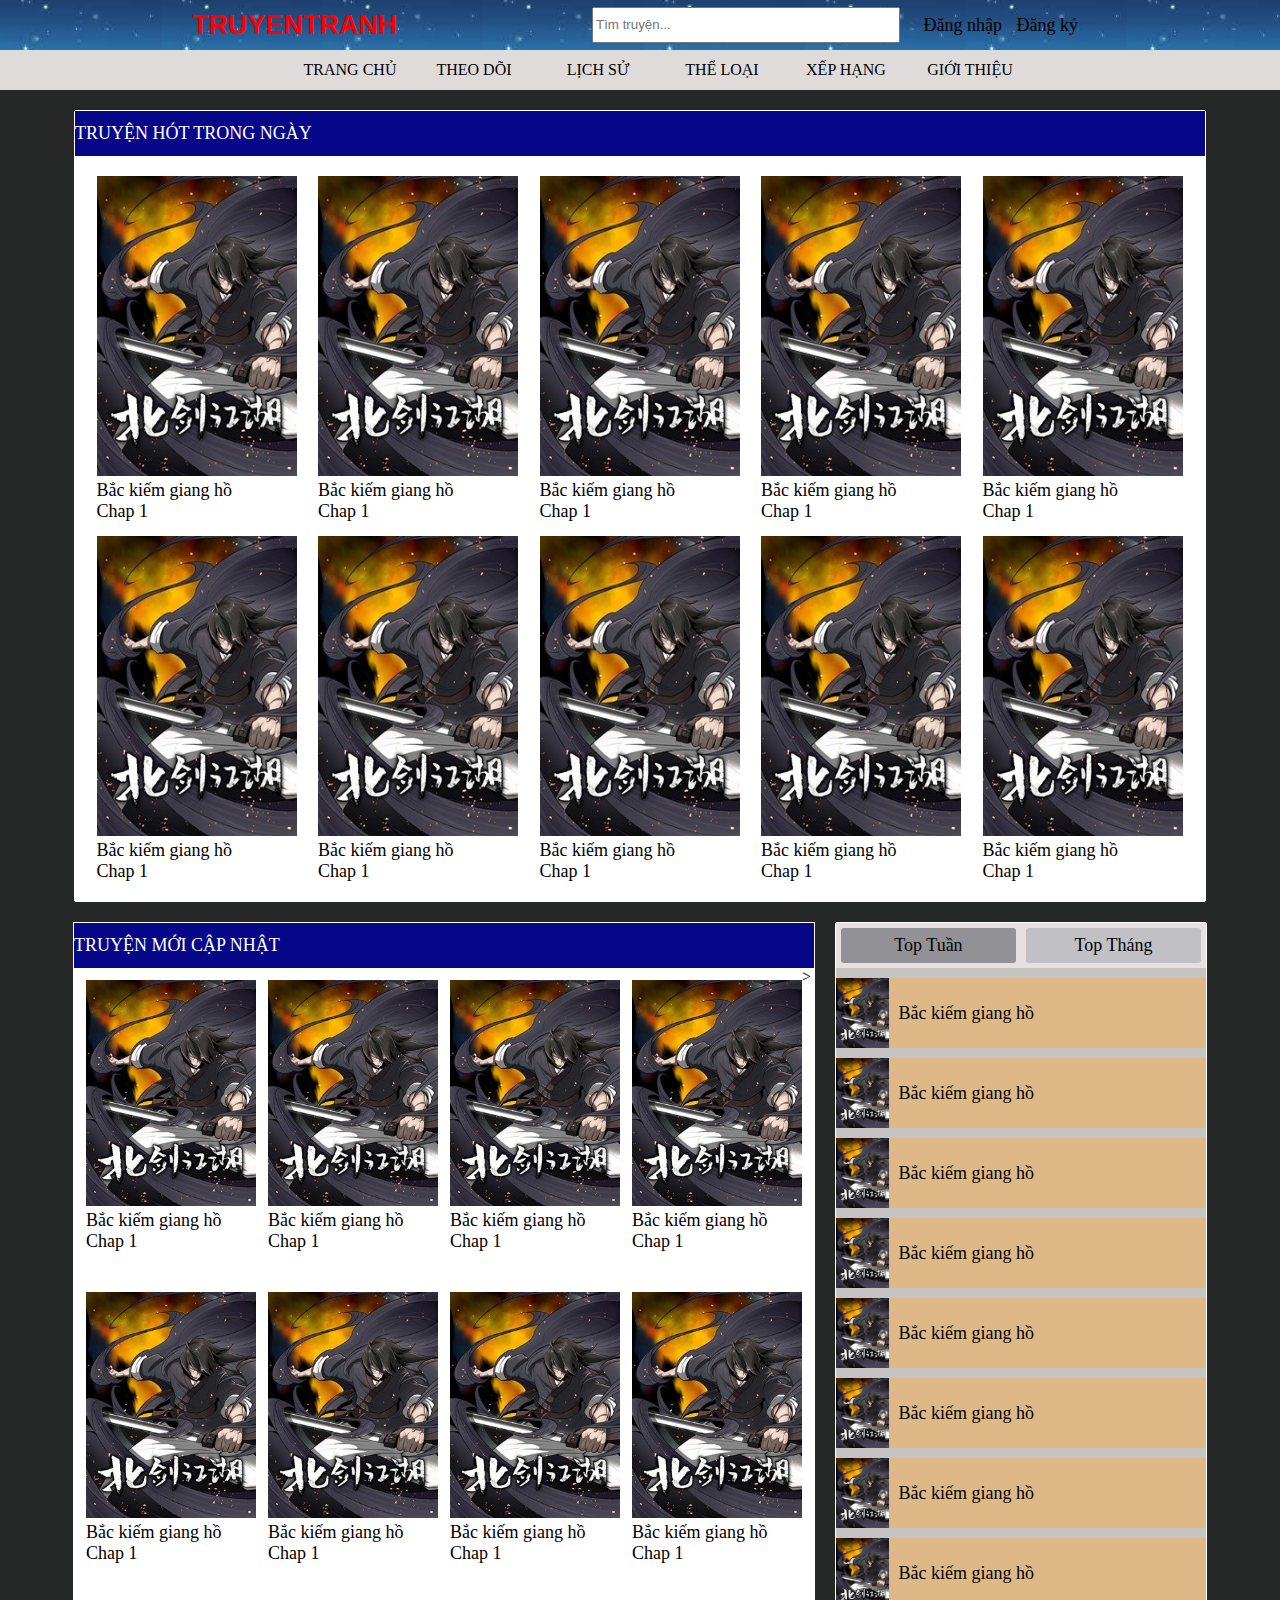
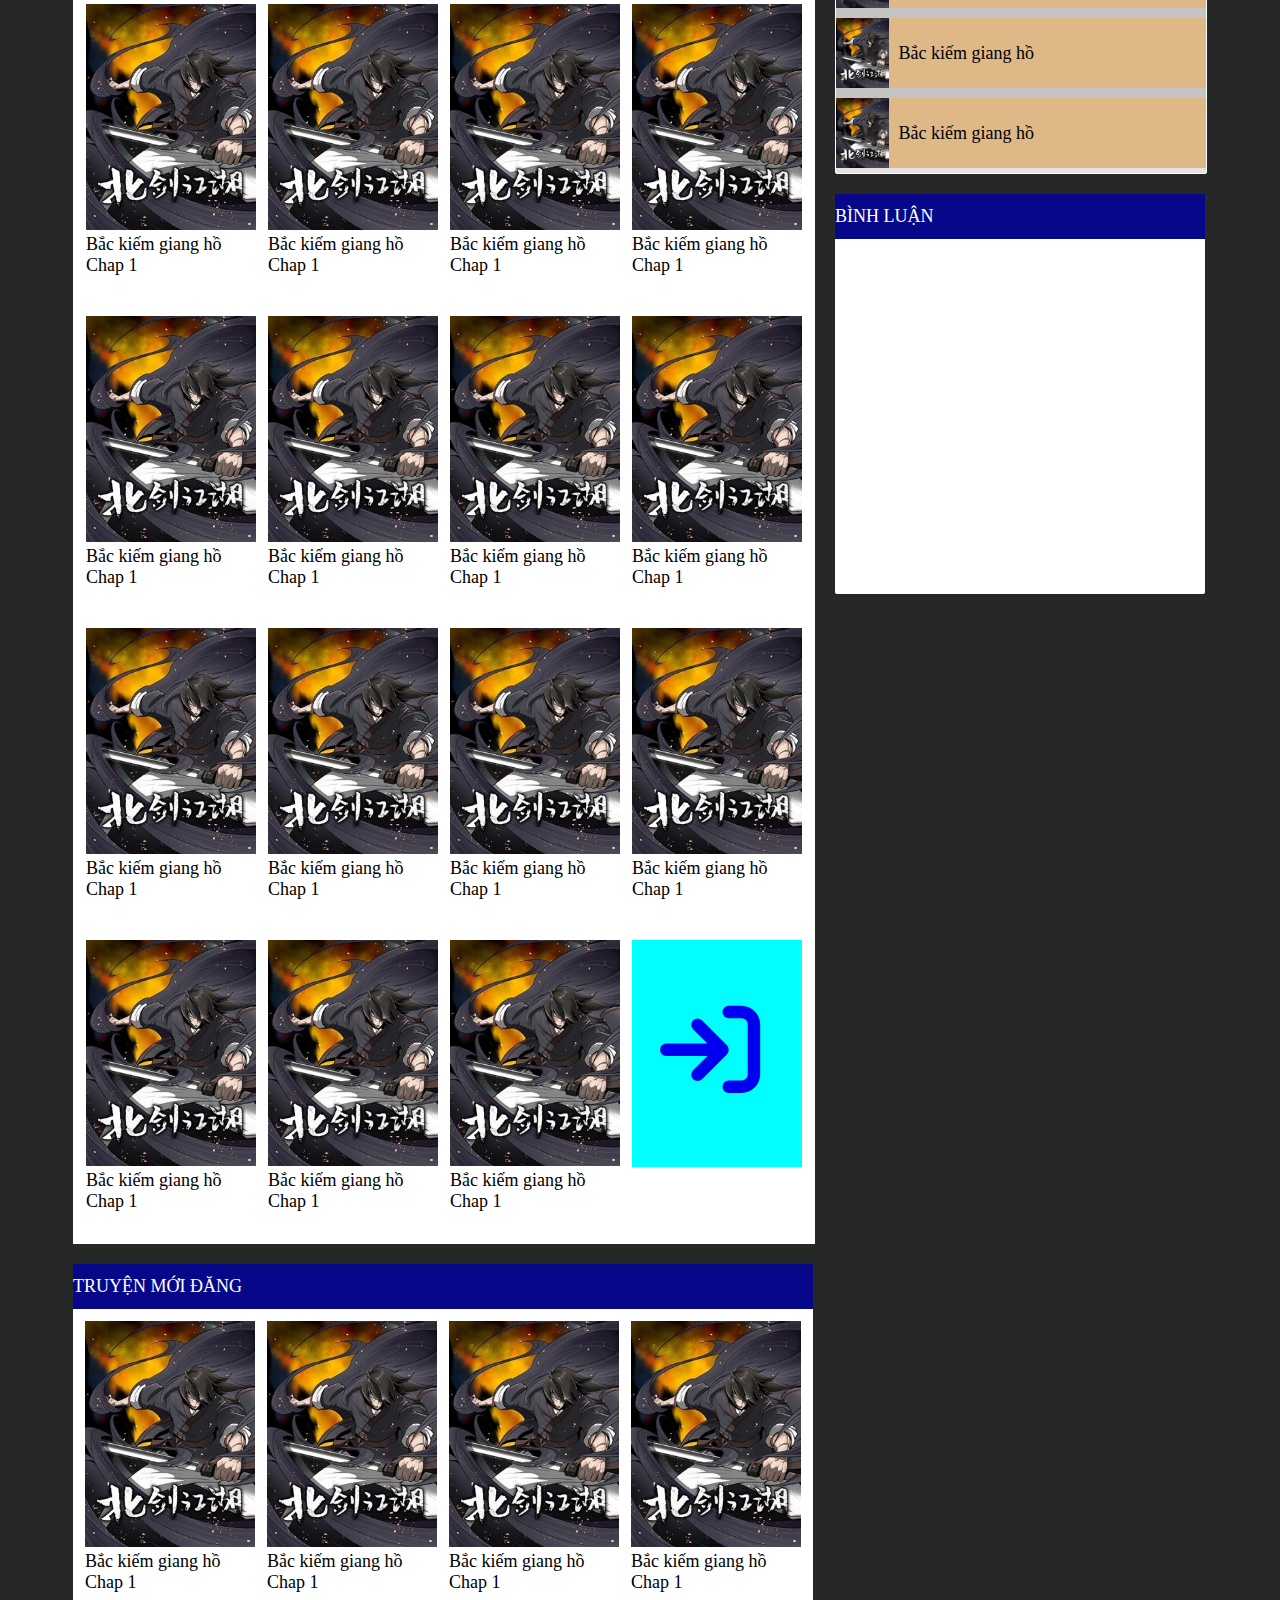
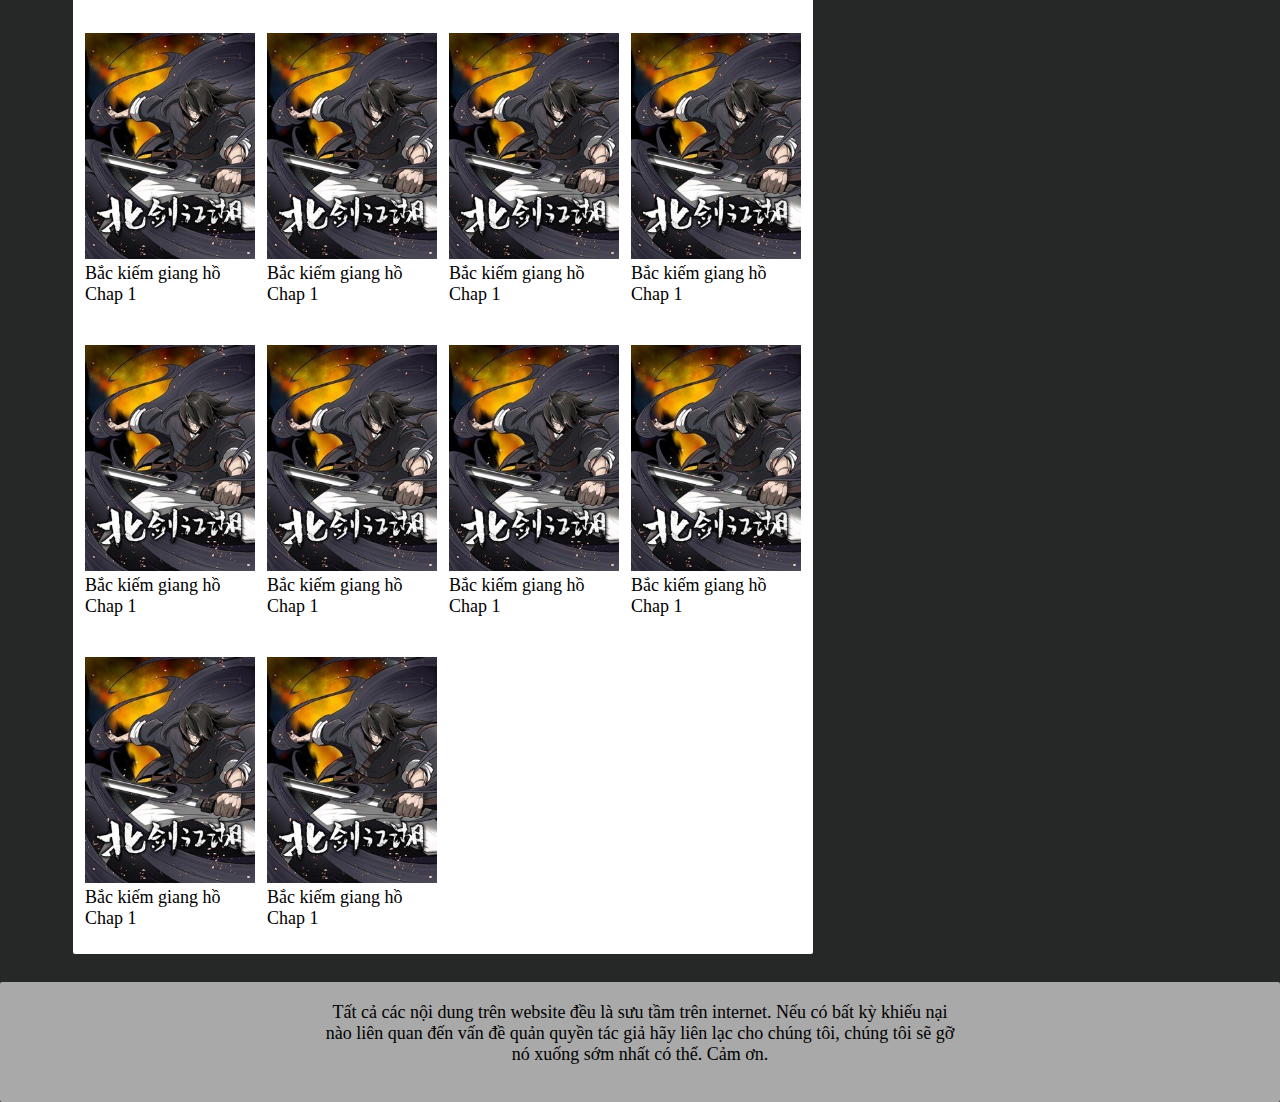
<file: index.html>
<!DOCTYPE html>
<html lang="en">

<head>
    <meta charset="UTF-8">
    <title>13-PS24113-Trịnh Quang Hưng</title>
    <link rel="stylesheet" href="css/style.css">
    <link rel="stylesheet" href="https://cdnjs.cloudflare.com/ajax/libs/font-awesome/6.0.0/css/all.min.css">
</head>

<body>
    <div id="fb-root"></div>
    <script async defer crossorigin="anonymous" src="https://connect.facebook.net/vi_VN/sdk.js#xfbml=1&version=v13.0" nonce="xkLer8pj"></script>
    <header>
        <div class="boxtop">
            <div class="boxtopleft"><a href="index.html"><strong>TRUYENTRANH</strong></a></div>
            <div class="boxtopcenter">
                <form action="">
                    <input type="text" name="timkiem" placeholder="Tìm truyện...">
                </form>
            </div>
            <div class="boxtopright"><a href="dangnhap.html">Đăng nhập</a>
                <a href="dangky.html">Đăng ký</a></div>
        </div>

        <div class="boxmenu">
            <ul>
                <li><a href="index.html" target="page">TRANG CHỦ</a></li>
                <li><a href="theodoi.html">THEO DÕI </a></li>
                <li><a href="lichsu.html">LỊCH SỬ</a></li>
                <li><a href="theloai.html">THỂ LOẠI</i></a>
                    <ul class="sub-menu">
                        <li><a href="danhsachtruyen.html">Tất cả</a></li>
                        <li><a href="">Cổ đại</a></li>
                        <li><a href="">Xuyên không</a></li>
                        <li><a href="">Đam mĩ</a></li>
                        <li><a href="">Ngôn tình</a></li>
                    </ul>
                </li>
                <li><a href="theloai.html">XẾP HẠNG </a>
                    <ul class="sub-menu">
                        <li><a href="">Tất cả</a></li>
                        <li><a href="">Top add</a></li>
                        <li><a href="">Top tháng</a></li>
                        <li><a href="">Top tuần</a></li>
                        <li><a href="">Top ngày</a></li>
                    </ul>
                </li>
                <li><a href="gioithieu.html">GIỚI THIỆU</a></li>
            </ul>
        </div>
        </div>
    </header>
    <nav>
        <div class="box1">
            TRUYỆN HÓT TRONG NGÀY
        </div>

        <div class="box2">

            <div class="khunganh">
                <a href="bac-kiem-giang-ho.html"><img src="image/bac-kiem-giang-ho.jpg" alt=""></a>
                <a href="bac-kiem-giang-ho.html" class="text">Bắc kiếm giang hồ</a><br>
                <a href="Cacbotruyen/bac-kiem-giang-ho/chap1/chap1.html" class="text">Chap 1</a>
            </div>
            <div class="khunganh">
                <a href="bac-kiem-giang-ho.html"><img src="image/bac-kiem-giang-ho.jpg" alt=""></a>
                <a href="bac-kiem-giang-ho.html" class="text">Bắc kiếm giang hồ</a><br>
                <a href="Cacbotruyen/bac-kiem-giang-ho/chap1/chap1.html" class="text">Chap 1</a>
            </div>
            <div class="khunganh">
                <a href="bac-kiem-giang-ho.html"><img src="image/bac-kiem-giang-ho.jpg" alt=""></a>
                <a href="bac-kiem-giang-ho.html" class="text">Bắc kiếm giang hồ</a><br>
                <a href="Cacbotruyen/bac-kiem-giang-ho/chap1/chap1.html" class="text">Chap 1</a>
            </div>
            <div class="khunganh">
                <a href="bac-kiem-giang-ho.html"><img src="image/bac-kiem-giang-ho.jpg" alt=""></a>
                <a href="bac-kiem-giang-ho.html" class="text">Bắc kiếm giang hồ</a><br>
                <a href="Cacbotruyen/bac-kiem-giang-ho/chap1/chap1.html" class="text">Chap 1</a>
            </div>
            <div class="khunganh">
                <a href="bac-kiem-giang-ho.html"><img src="image/bac-kiem-giang-ho.jpg" alt=""></a>
                <a href="bac-kiem-giang-ho.html" class="text">Bắc kiếm giang hồ</a><br>
                <a href="Cacbotruyen/bac-kiem-giang-ho/chap1/chap1.html" class="text">Chap 1</a>
            </div>
            <div class="khunganh">
                <a href="bac-kiem-giang-ho.html"><img src="image/bac-kiem-giang-ho.jpg" alt=""></a>
                <a href="bac-kiem-giang-ho.html" class="text">Bắc kiếm giang hồ</a><br>
                <a href="Cacbotruyen/bac-kiem-giang-ho/chap1/chap1.html" class="text">Chap 1</a>
            </div>
            <div class="khunganh">
                <a href="bac-kiem-giang-ho.html"><img src="image/bac-kiem-giang-ho.jpg" alt=""></a>
                <a href="bac-kiem-giang-ho.html" class="text">Bắc kiếm giang hồ</a><br>
                <a href="Cacbotruyen/bac-kiem-giang-ho/chap1/chap1.html" class="text">Chap 1</a>
            </div>
            <div class="khunganh">
                <a href="bac-kiem-giang-ho.html"><img src="image/bac-kiem-giang-ho.jpg" alt=""></a>
                <a href="bac-kiem-giang-ho.html" class="text">Bắc kiếm giang hồ</a><br>
                <a href="Cacbotruyen/bac-kiem-giang-ho/chap1/chap1.html" class="text">Chap 1</a>
            </div>
            <div class="khunganh">
                <a href="bac-kiem-giang-ho.html"><img src="image/bac-kiem-giang-ho.jpg" alt=""></a>
                <a href="bac-kiem-giang-ho.html" class="text">Bắc kiếm giang hồ</a><br>
                <a href="Cacbotruyen/bac-kiem-giang-ho/chap1/chap1.html" class="text">Chap 1</a>
            </div>
            <div class="khunganh">
                <a href="bac-kiem-giang-ho.html"><img src="image/bac-kiem-giang-ho.jpg" alt=""></a>
                <a href="bac-kiem-giang-ho.html" class="text">Bắc kiếm giang hồ</a><br>
                <a href="Cacbotruyen/bac-kiem-giang-ho/chap1/chap1.html" class="text">Chap 1</a>
            </div>
        </div>
    </nav>
    <article>
        <div class="boxleft">
            <div class="box1">TRUYỆN MỚI CẬP NHẬT</div>
            <div class="boxleftbottom">
                <a href="bac-kiem-giang-ho.html"><img src="image/bac-kiem-giang-ho.jpg" alt=""></a>
                <a href="bac-kiem-giang-ho.html" class="text">Bắc kiếm giang hồ</a><br>
                <a href="Cacbotruyen/bac-kiem-giang-ho/chap1/chap1.html" class="text">Chap 1</a>
            </div>
            <div class="boxleftbottom">
                <a href="bac-kiem-giang-ho.html"><img src="image/bac-kiem-giang-ho.jpg" alt=""></a>
                <a href="bac-kiem-giang-ho.html" class="text">Bắc kiếm giang hồ</a><br>
                <a href="Cacbotruyen/bac-kiem-giang-ho/chap1/chap1.html" class="text">Chap 1</a>
            </div>
            <div class="boxleftbottom">
                <a href="bac-kiem-giang-ho.html"><img src="image/bac-kiem-giang-ho.jpg" alt=""></a>
                <a href="bac-kiem-giang-ho.html" class="text">Bắc kiếm giang hồ</a><br>
                <a href="Cacbotruyen/bac-kiem-giang-ho/chap1/chap1.html" class="text">Chap 1</a>
            </div>
            <div class="boxleftbottom">
                <a href="bac-kiem-giang-ho.html"><img src="image/bac-kiem-giang-ho.jpg" alt=""></a>
                <a href="bac-kiem-giang-ho.html" class="text">Bắc kiếm giang hồ</a><br>
                <a href="Cacbotruyen/bac-kiem-giang-ho/chap1/chap1.html" class="text">Chap 1</a>
            </div>
            <div class="boxleftbottom">
                <a href="bac-kiem-giang-ho.html"><img src="image/bac-kiem-giang-ho.jpg" alt=""></a>
                <a href="bac-kiem-giang-ho.html" class="text">Bắc kiếm giang hồ</a><br>
                <a href="Cacbotruyen/bac-kiem-giang-ho/chap1/chap1.html" class="text">Chap 1</a>
            </div>
            <div class="boxleftbottom">
                <a href="bac-kiem-giang-ho.html"><img src="image/bac-kiem-giang-ho.jpg" alt=""></a>
                <a href="bac-kiem-giang-ho.html" class="text">Bắc kiếm giang hồ</a><br>
                <a href="Cacbotruyen/bac-kiem-giang-ho/chap1/chap1.html" class="text">Chap 1</a>
            </div>
            <div class="boxleftbottom">
                <a href="bac-kiem-giang-ho.html"><img src="image/bac-kiem-giang-ho.jpg" alt=""></a>
                <a href="bac-kiem-giang-ho.html" class="text">Bắc kiếm giang hồ</a><br>
                <a href="Cacbotruyen/bac-kiem-giang-ho/chap1/chap1.html" class="text">Chap 1</a>
            </div>
            <div class="boxleftbottom">
                <a href="bac-kiem-giang-ho.html"><img src="image/bac-kiem-giang-ho.jpg" alt=""></a>
                <a href="bac-kiem-giang-ho.html" class="text">Bắc kiếm giang hồ</a><br>
                <a href="Cacbotruyen/bac-kiem-giang-ho/chap1/chap1.html" class="text">Chap 1</a>
            </div>
            <div class="boxleftbottom">
                <a href="bac-kiem-giang-ho.html"><img src="image/bac-kiem-giang-ho.jpg" alt=""></a>
                <a href="bac-kiem-giang-ho.html" class="text">Bắc kiếm giang hồ</a><br>
                <a href="Cacbotruyen/bac-kiem-giang-ho/chap1/chap1.html" class="text">Chap 1</a>
            </div>
            <div class="boxleftbottom">
                <a href="bac-kiem-giang-ho.html"><img src="image/bac-kiem-giang-ho.jpg" alt=""></a>
                <a href="bac-kiem-giang-ho.html" class="text">Bắc kiếm giang hồ</a><br>
                <a href="Cacbotruyen/bac-kiem-giang-ho/chap1/chap1.html" class="text">Chap 1</a>
            </div>
            <div class="boxleftbottom">
                <a href="bac-kiem-giang-ho.html"><img src="image/bac-kiem-giang-ho.jpg" alt=""></a>
                <a href="bac-kiem-giang-ho.html" class="text">Bắc kiếm giang hồ</a><br>
                <a href="Cacbotruyen/bac-kiem-giang-ho/chap1/chap1.html" class="text">Chap 1</a>
            </div>
            <div class="boxleftbottom">
                <a href="bac-kiem-giang-ho.html"><img src="image/bac-kiem-giang-ho.jpg" alt=""></a>
                <a href="bac-kiem-giang-ho.html" class="text">Bắc kiếm giang hồ</a><br>
                <a href="Cacbotruyen/bac-kiem-giang-ho/chap1/chap1.html" class="text">Chap 1</a>
            </div>>
            <div class="boxleftbottom">
                <a href="bac-kiem-giang-ho.html"><img src="image/bac-kiem-giang-ho.jpg" alt=""></a>
                <a href="bac-kiem-giang-ho.html" class="text">Bắc kiếm giang hồ</a><br>
                <a href="Cacbotruyen/bac-kiem-giang-ho/chap1/chap1.html" class="text">Chap 1</a>
            </div>
            <div class="boxleftbottom">
                <a href="bac-kiem-giang-ho.html"><img src="image/bac-kiem-giang-ho.jpg" alt=""></a>
                <a href="bac-kiem-giang-ho.html" class="text">Bắc kiếm giang hồ</a><br>
                <a href="Cacbotruyen/bac-kiem-giang-ho/chap1/chap1.html" class="text">Chap 1</a>
            </div>
            <div class="boxleftbottom">
                <a href="bac-kiem-giang-ho.html"><img src="image/bac-kiem-giang-ho.jpg" alt=""></a>
                <a href="bac-kiem-giang-ho.html" class="text">Bắc kiếm giang hồ</a><br>
                <a href="Cacbotruyen/bac-kiem-giang-ho/chap1/chap1.html" class="text">Chap 1</a>
            </div>
            <div class="boxleftbottom">
                <a href="bac-kiem-giang-ho.html"><img src="image/bac-kiem-giang-ho.jpg" alt=""></a>
                <a href="bac-kiem-giang-ho.html" class="text">Bắc kiếm giang hồ</a><br>
                <a href="Cacbotruyen/bac-kiem-giang-ho/chap1/chap1.html" class="text">Chap 1</a>
            </div>
            <div class="boxleftbottom">
                <a href="bac-kiem-giang-ho.html"><img src="image/bac-kiem-giang-ho.jpg" alt=""></a>
                <a href="bac-kiem-giang-ho.html" class="text">Bắc kiếm giang hồ</a><br>
                <a href="Cacbotruyen/bac-kiem-giang-ho/chap1/chap1.html" class="text">Chap 1</a>
            </div>
            <div class="boxleftbottom">
                <a href="bac-kiem-giang-ho.html"><img src="image/bac-kiem-giang-ho.jpg" alt=""></a>
                <a href="bac-kiem-giang-ho.html" class="text">Bắc kiếm giang hồ</a><br>
                <a href="Cacbotruyen/bac-kiem-giang-ho/chap1/chap1.html" class="text">Chap 1</a>
            </div>
            <div class="boxleftbottom">
                <a href="bac-kiem-giang-ho.html"><img src="image/bac-kiem-giang-ho.jpg" alt=""></a>
                <a href="bac-kiem-giang-ho.html" class="text">Bắc kiếm giang hồ</a><br>
                <a href="Cacbotruyen/bac-kiem-giang-ho/chap1/chap1.html" class="text">Chap 1</a>
            </div>
            <div class="boxleftbottom">
                <a href="bac-kiem-giang-ho.html"><img src="image/bac-kiem-giang-ho.jpg" alt=""></a>
                <a href="bac-kiem-giang-ho.html" class="text">Bắc kiếm giang hồ</a><br>
                <a href="Cacbotruyen/bac-kiem-giang-ho/chap1/chap1.html" class="text">Chap 1</a>
            </div>
            <div class="boxleftbottom">
                <a href="bac-kiem-giang-ho.html"><img src="image/bac-kiem-giang-ho.jpg" alt=""></a>
                <a href="bac-kiem-giang-ho.html" class="text">Bắc kiếm giang hồ</a><br>
                <a href="Cacbotruyen/bac-kiem-giang-ho/chap1/chap1.html" class="text">Chap 1</a>
            </div>
            <div class="boxleftbottom">
                <a href="bac-kiem-giang-ho.html"><img src="image/bac-kiem-giang-ho.jpg" alt=""></a>
                <a href="bac-kiem-giang-ho.html" class="text">Bắc kiếm giang hồ</a><br>
                <a href="Cacbotruyen/bac-kiem-giang-ho/chap1/chap1.html" class="text">Chap 1</a>
            </div>
            <div class="boxleftbottom">
                <a href="bac-kiem-giang-ho.html"><img src="image/bac-kiem-giang-ho.jpg" alt=""></a>
                <a href="bac-kiem-giang-ho.html" class="text">Bắc kiếm giang hồ</a><br>
                <a href="Cacbotruyen/bac-kiem-giang-ho/chap1/chap1.html" class="text">Chap 1</a>
            </div>
            <div>
                <a href="danhsachtruyen.html">
                    <div class="xemthem">
                        <i class="fa-solid fa-arrow-right-to-bracket"></i>
                    </div>

                </a>
            </div>

        </div>
        <div class=" boxright ">
            <div class="boxrighttop ">
                <div class="boxrighttop1 ">
                    <a href="toptuan.html " target="page ">Top Tuần</a>
                </div>
                <div class="boxrighttop11 ">
                    <a href="topthang.html " target="page ">Top Tháng</a>
                </div>
                <div class="boxrighttop2 ">
                    <div class="boxrighttop22 ">
                        <a href="bac-kiem-giang-ho.html"><img src="image/bac-kiem-giang-ho.jpg " alt=" " align="left"></a>
                        <a href="bac-kiem-giang-ho.html" class="text ">Bắc kiếm giang hồ</a><br>
                    </div>
                    <div class="boxrighttop22 ">
                        <a href="bac-kiem-giang-ho.html"><img src="image/bac-kiem-giang-ho.jpg " alt=" " align="left"></a>
                        <a href="bac-kiem-giang-ho.html" class="text ">Bắc kiếm giang hồ</a><br>
                    </div>
                    <div class="boxrighttop22 ">
                        <a href="bac-kiem-giang-ho.html"><img src="image/bac-kiem-giang-ho.jpg " alt=" " align="left"></a>
                        <a href="bac-kiem-giang-ho.html" class="text ">Bắc kiếm giang hồ</a><br>
                    </div>
                    <div class="boxrighttop22 ">
                        <a href="bac-kiem-giang-ho.html"><img src="image/bac-kiem-giang-ho.jpg " alt=" " align="left"></a>
                        <a href="bac-kiem-giang-ho.html" class="text ">Bắc kiếm giang hồ</a><br>
                    </div>
                    <div class="boxrighttop22 ">
                        <a href="bac-kiem-giang-ho.html"><img src="image/bac-kiem-giang-ho.jpg " alt=" " align="left"></a>
                        <a href="bac-kiem-giang-ho.html" class="text ">Bắc kiếm giang hồ</a><br>
                    </div>
                    <div class="boxrighttop22 ">
                        <a href="bac-kiem-giang-ho.html"><img src="image/bac-kiem-giang-ho.jpg " alt=" " align="left"></a>
                        <a href="bac-kiem-giang-ho.html" class="text ">Bắc kiếm giang hồ</a><br>
                    </div>
                    <div class="boxrighttop22 ">
                        <a href="bac-kiem-giang-ho.html"><img src="image/bac-kiem-giang-ho.jpg " alt=" " align="left"></a>
                        <a href="bac-kiem-giang-ho.html" class="text ">Bắc kiếm giang hồ</a><br>
                    </div>
                    <div class="boxrighttop22 ">
                        <a href="bac-kiem-giang-ho.html"><img src="image/bac-kiem-giang-ho.jpg " alt=" " align="left"></a>
                        <a href="bac-kiem-giang-ho.html" class="text ">Bắc kiếm giang hồ</a><br>
                    </div>
                    <div class="boxrighttop22 ">
                        <a href="bac-kiem-giang-ho.html"><img src="image/bac-kiem-giang-ho.jpg " alt=" " align="left"></a>
                        <a href="bac-kiem-giang-ho.html" class="text ">Bắc kiếm giang hồ</a><br>
                    </div>
                    <div class="boxrighttop22 ">
                        <a href="bac-kiem-giang-ho.html"><img src="image/bac-kiem-giang-ho.jpg " alt=" " align="left"></a>
                        <a href="bac-kiem-giang-ho.html" class="text ">Bắc kiếm giang hồ</a><br>
                    </div>
                </div>
            </div>

            <div class="boxrightbottom ">
                <div class="box1 ">BÌNH LUẬN</div>
                <div class="fb-comments" data-href="http://127.0.0.1:5500/assignment/index.html" data-width="" data-numposts="5"></div>
                <iframe src="https://www.facebook.com/plugins/like.php?href=http%3A%2F%2F127.0.0.1%3A5500%2Fassignment%2Findex.html&width=150&layout=button_count&action=like&size=small&share=true&height=46&appId " width="150px " height="46 " style="border:none;overflow:hidden "
                    scrolling="no " frameborder="0 " allowfullscreen="true " allow="autoplay; clipboard-write; encrypted-media; picture-in-picture; web-share "></iframe>
            </div>

        </div>
        <div class="boxbottom ">
            <div class="box1 ">
                TRUYỆN MỚI ĐĂNG
            </div>
            <div class="boxleftbottom ">
                <a href="# "><img src="image/bac-kiem-giang-ho.jpg " alt=" "></a>
                <a href="# " class="text ">Bắc kiếm giang hồ</a><br>
                <a href="# " class="text ">Chap 1</a>
            </div>
            <div class="boxleftbottom ">
                <a href="# "><img src="image/bac-kiem-giang-ho.jpg " alt=" "></a>
                <a href="# " class="text ">Bắc kiếm giang hồ</a><br>
                <a href="# " class="text ">Chap 1</a>
            </div>
            <div class="boxleftbottom ">
                <a href="# "><img src="image/bac-kiem-giang-ho.jpg " alt=" "></a>
                <a href="# " class="text ">Bắc kiếm giang hồ</a><br>
                <a href="# " class="text ">Chap 1</a>
            </div>
            <div class="boxleftbottom ">
                <a href="# "><img src="image/bac-kiem-giang-ho.jpg " alt=" "></a>
                <a href="# " class="text ">Bắc kiếm giang hồ</a><br>
                <a href="# " class="text ">Chap 1</a>
            </div>
            <div class="boxleftbottom ">
                <a href="# "><img src="image/bac-kiem-giang-ho.jpg " alt=" "></a>
                <a href="# " class="text ">Bắc kiếm giang hồ</a><br>
                <a href="# " class="text ">Chap 1</a>
            </div>
            <div class="boxleftbottom ">
                <a href="# "><img src="image/bac-kiem-giang-ho.jpg " alt=" "></a>
                <a href="# " class="text ">Bắc kiếm giang hồ</a><br>
                <a href="# " class="text ">Chap 1</a>
            </div>
            <div class="boxleftbottom ">
                <a href="# "><img src="image/bac-kiem-giang-ho.jpg " alt=" "></a>
                <a href="# " class="text ">Bắc kiếm giang hồ</a><br>
                <a href="# " class="text ">Chap 1</a>
            </div>
            <div class="boxleftbottom ">
                <a href="# "><img src="image/bac-kiem-giang-ho.jpg " alt=" "></a>
                <a href="# " class="text ">Bắc kiếm giang hồ</a><br>
                <a href="# " class="text ">Chap 1</a>
            </div>
            <div class="boxleftbottom ">
                <a href="# "><img src="image/bac-kiem-giang-ho.jpg " alt=" "></a>
                <a href="# " class="text ">Bắc kiếm giang hồ</a><br>
                <a href="# " class="text ">Chap 1</a>
            </div>
            <div class="boxleftbottom ">
                <a href="# "><img src="image/bac-kiem-giang-ho.jpg " alt=" "></a>
                <a href="# " class="text ">Bắc kiếm giang hồ</a><br>
                <a href="# " class="text ">Chap 1</a>
            </div>
            <div class="boxleftbottom ">
                <a href="# "><img src="image/bac-kiem-giang-ho.jpg " alt=" "></a>
                <a href="# " class="text ">Bắc kiếm giang hồ</a><br>
                <a href="# " class="text ">Chap 1</a>
            </div>
            <div class="boxleftbottom ">
                <a href="# "><img src="image/bac-kiem-giang-ho.jpg " alt=" "></a>
                <a href="# " class="text ">Bắc kiếm giang hồ</a><br>
                <a href="# " class="text ">Chap 1</a>
            </div>
            <div class="boxleftbottom ">
                <a href="# "><img src="image/bac-kiem-giang-ho.jpg " alt=" "></a>
                <a href="# " class="text ">Bắc kiếm giang hồ</a><br>
                <a href="# " class="text ">Chap 1</a>
            </div>
            <div class="boxleftbottom ">
                <a href="# "><img src="image/bac-kiem-giang-ho.jpg " alt=" "></a>
                <a href="# " class="text ">Bắc kiếm giang hồ</a><br>
                <a href="# " class="text ">Chap 1</a>
            </div>
            <div>

            </div>
        </div>
    </article>
    <footer>
        <p>Tất cả các nội dung trên website đều là sưu tầm trên internet. Nếu có bất kỳ khiếu nại nào liên quan đến vấn đề quản quyền tác giả hãy liên lạc cho chúng tôi, chúng tôi sẽ gỡ nó xuống sớm nhất có thể. Cảm ơn.</p>
    </footer>
</body>

</html>
</file>
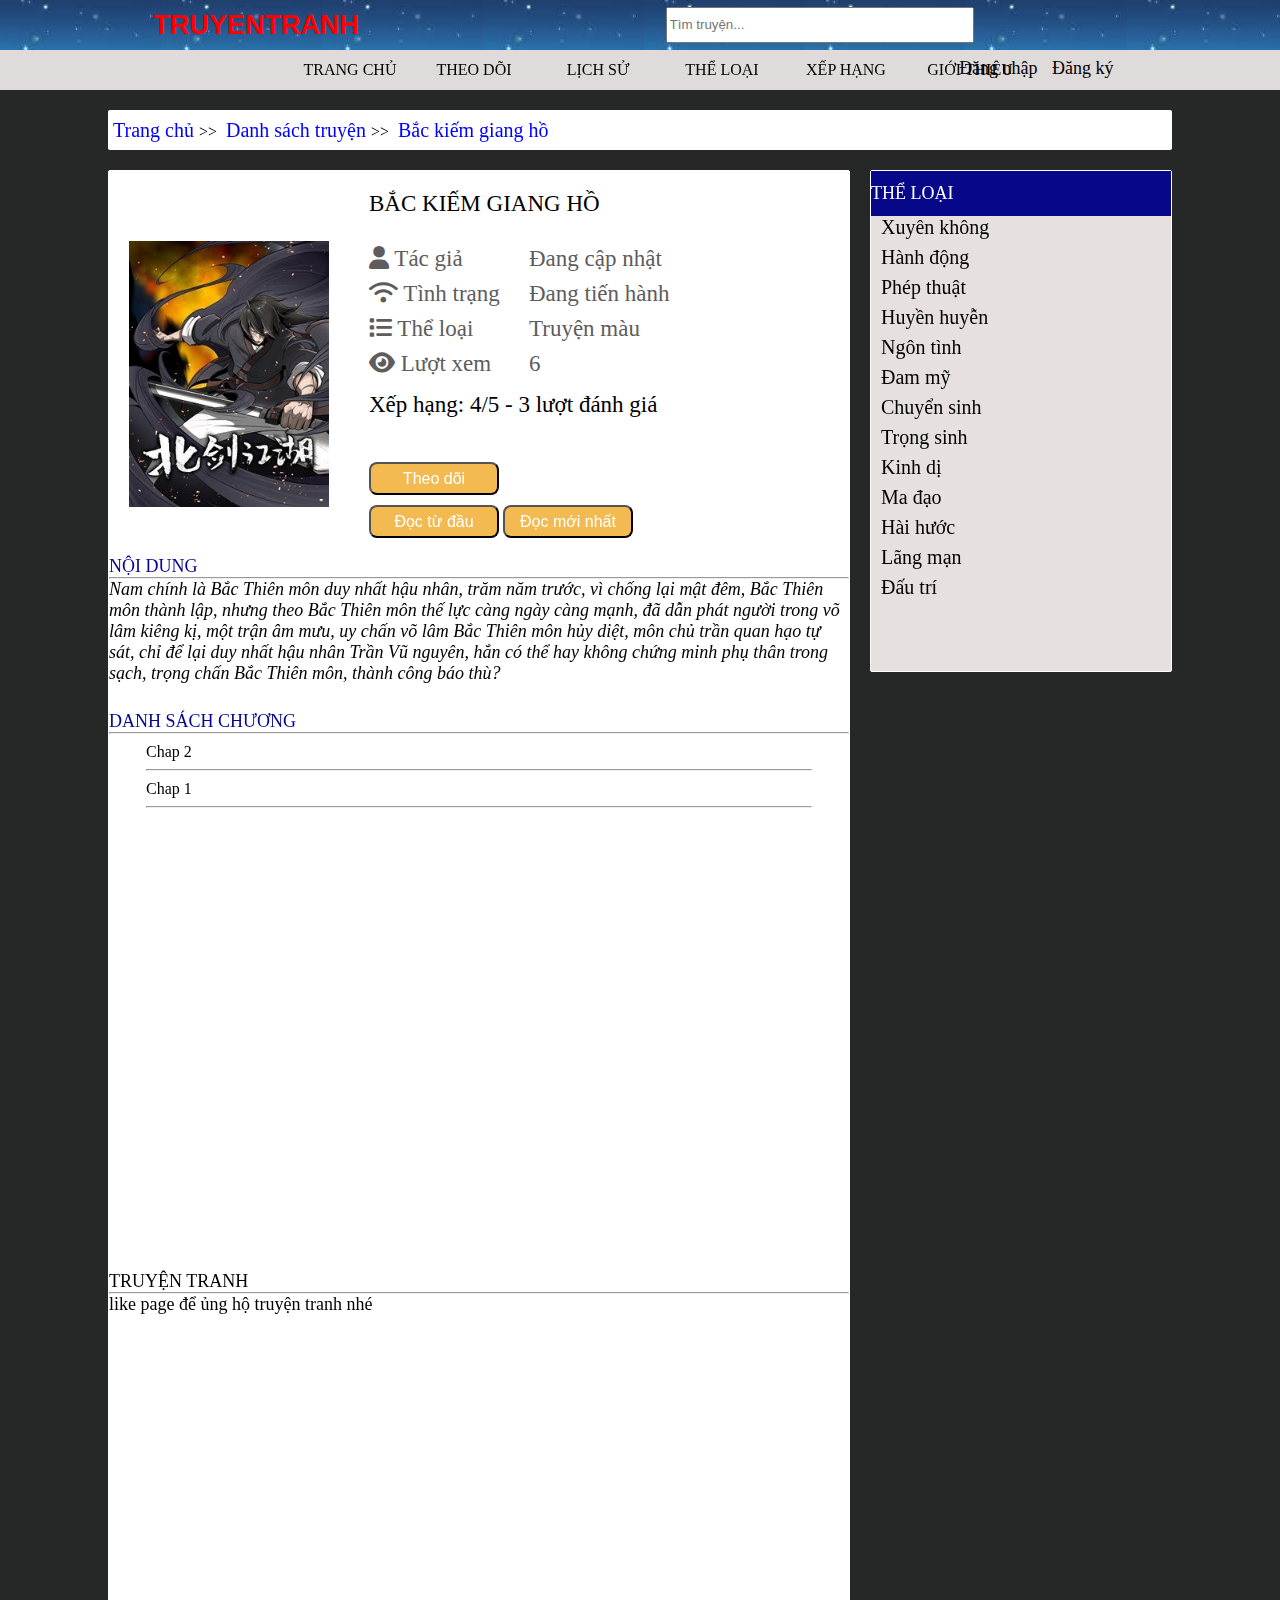
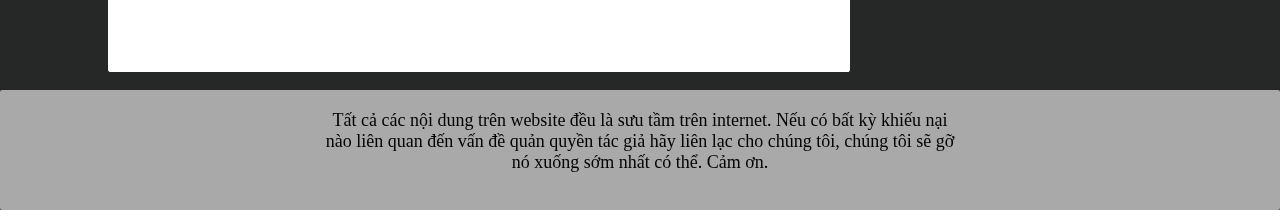
<file: bac-kiem-giang-ho.html>
<!DOCTYPE html>
<html lang="en">

<head>
    <meta charset="UTF-8">
    <title>13-PS24113-Trịnh Quang Hưng</title>
    <link rel="stylesheet" href="css/tranggioithieu.css">
    <link rel="stylesheet" href="https://cdnjs.cloudflare.com/ajax/libs/font-awesome/6.0.0/css/all.min.css">
</head>

<body>
    <div id="fb-root"></div>
    <script async defer crossorigin="anonymous" src="https://connect.facebook.net/vi_VN/sdk.js#xfbml=1&version=v13.0" nonce="wHLXy51V"></script>
    <header>
        <div class="boxtop">
            <div class="boxtopleft"><a href="index.html"><strong>TRUYENTRANH</strong></a></div>
            <div class="boxtopcenter">
                <form action="">
                    <input type="text" name="timkiem" placeholder="Tìm truyện...">
                </form>
            </div>
            <div class="boxtopright"><a href="dangnhap.html">Đăng nhập</a>
                <a href="dangky.html">Đăng ký</a></div>
        </div>

        <div class="boxmenu">
            <ul>
                <li><a href="index.html" target="page">TRANG CHỦ</a></li>

                <li><a href="theodoi.html">THEO DÕI</a></li>
                <li><a href="lichsu.html">LỊCH SỬ</a></li>
                <li><a href="theloai.html">THỂ LOẠI</a>
                    <ul class="sub-menu">
                        <li><a href="">Tất cả</a></li>
                        <li><a href="">Cổ đại</a></li>
                        <li><a href="">Xuyên không</a></li>
                        <li><a href="">Đam mĩ</a></li>
                        <li><a href="">Ngôn tình</a></li>
                    </ul>
                </li>
                <li><a href="theloai.html">XẾP HẠNG </a>
                    <ul class="sub-menu">
                        <li><a href="">Tất cả</a></li>
                        <li><a href="">Top add</a></li>
                        <li><a href="">Top tháng</a></li>
                        <li><a href="">Top tuần</a></li>
                        <li><a href="">Top ngày</a></li>
                    </ul>
                </li>
                <li><a href="gioithieu.html">GIỚI THIỆU</a></li>
            </ul>
        </div>
        </div>
    </header>
    <nav>
        <a href="index.html">Trang chủ</a>>>
        <a href="theloai.html">Danh sách truyện</a>>>
        <a href="bac-kiem-giang-ho.html">Bắc kiếm giang hồ</a>
    </nav>
    <article>
        <div class="boxleft">
            <div class="box2">
                <img src="image/bac-kiem-giang-ho.jpg" alt="">
            </div>
            <div class="box3">
                <p>BẮC KIẾM GIANG HỒ</p>
                <div class="box31">
                    <p><i class="fa-solid fa-user"></i> Tác giả</p>
                    <p><i class="fa-solid fa-wifi"></i> Tình trạng</p>
                    <p><i class="fa-solid fa-list"></i> Thể loại</p>
                    <p><i class="fa-solid fa-eye"></i> Lượt xem</p>
                </div>
                <div class="box32">
                    <p>Đang cập nhật</p>
                    <p>Đang tiến hành</p>
                    <p>Truyện màu</p>
                    <p>6</p>
                </div>
                <div>
                    <p>Xếp hạng: 4/5 - 3 lượt đánh giá</p>
                    <p><iframe src="https://www.facebook.com/plugins/like.php?href=http%3A%2F%2F127.0.0.1%3A5500%2Fassignment%2Fbac-kiem-giang-ho.html&width=150&layout=button_count&action=like&size=small&share=true&height=46&appId" width="150" height="28"
                            style="border:none;overflow:hidden" scrolling="no" frameborder="0" allowfullscreen="true" allow="autoplay; clipboard-write; encrypted-media; picture-in-picture; web-share"></iframe></p>
                </div>
                <div class="box33">
                    <button><a href="#">Theo dõi</a></button>
                </div>
                <div class="box33">
                    <button><a href="#">Đọc từ đầu</a></button>
                    <button><a href="#">Đọc mới nhất</a></button>
                </div>
            </div>
            <div class="boxleft1">
                <p>NỘI DUNG</p>
                <hr>
                <em>
                    Nam chính là Bắc Thiên môn duy nhất hậu nhân, trăm năm trước, vì chống lại mật đêm, Bắc Thiên môn thành lập, nhưng theo Bắc Thiên môn thế lực càng ngày càng mạnh, đã dẫn phát người trong võ lâm kiêng kị, một trận âm mưu, uy chấn võ lâm
                Bắc Thiên môn hủy diệt, môn chủ trần quan hạo tự sát, chỉ để lại duy nhất hậu nhân Trần Vũ nguyên, hắn có thể hay không chứng minh phụ thân trong sạch, trọng chấn Bắc Thiên môn, thành công báo thù?
                </em>
            </div>
            <div class="boxleft2">
                <p>DANH SÁCH CHƯƠNG</p>
                <hr>
                <div class="boxleft21">
                    <a href="Cacbotruyen/Bắc Kiếm Giang Hồ/chap2/chap2.html">Chap 2</a>
                    <hr>
                    <a href="Cacbotruyen/bac-kiem-giang-ho/chap1/chap1.html">Chap 1</a>
                    <hr>
                </div>
            </div>
            <div class="boxleft3">
                <div>
                    <p>TRUYỆN TRANH</p>
                    <hr>
                    <p>like page để ủng hộ truyện tranh nhé
                        <div class="fb-comments" data-href="http://127.0.0.1:5500/assignment/index.html" data-width="200px" data-numposts="5"></div>
                        <iframe src="https://www.facebook.com/plugins/like.php?href=http%3A%2F%2F127.0.0.1%3A5500%2Fassignment%2Findex.html&width=150&layout=button_count&action=like&size=small&share=true&height=46&appId " width="200px " height="46 " style="border:none;overflow:hidden "
                            scrolling="no " frameborder="0 " allowfullscreen="true " allow="autoplay; clipboard-write; encrypted-media; picture-in-picture; web-share "></iframe>
                </div>
                </p>
                <div class="fb-comments" data-href="http://127.0.0.1:5500/assignment/bac-kiem-giang-ho.html" data-width="" data-numposts="50"></div>
            </div>
        </div>
        </div>
        <div class="boxright">
            <div class="box1">THỂ LOẠI</div>
            <a href="#">
                <p>Xuyên không</p>
            </a>
            <a href="#">
                <p>Hành động</p>
            </a>
            <a href="#">
                <p>Phép thuật</p>
            </a>
            <a href="#">
                <p>Huyền huyễn</p>
            </a>
            <a href="#">
                <p>Ngôn tình</p>
            </a>
            <a href="#">
                <p>Đam mỹ</p>
            </a>
            <a href="#">
                <p>Chuyển sinh</p>
            </a>
            <a href="#">
                <p>Trọng sinh</p>
            </a>
            <a href="#">
                <p>Kinh dị</p>
            </a>
            <a href="#">
                <p>Ma đạo</p>
            </a>
            <a href="#">
                <p>Hài hước</p>
            </a>
            <a href="#">
                <p>Lãng mạn</p>
            </a>
            <a href="#">
                <p>Đấu trí</p>
            </a>
        </div>
    </article>
    <footer>
        <p>Tất cả các nội dung trên website đều là sưu tầm trên internet. Nếu có bất kỳ khiếu nại nào liên quan đến vấn đề quản quyền tác giả hãy liên lạc cho chúng tôi, chúng tôi sẽ gỡ nó xuống sớm nhất có thể. Cảm ơn.</p>
    </footer>
</body>

</html>
</file>
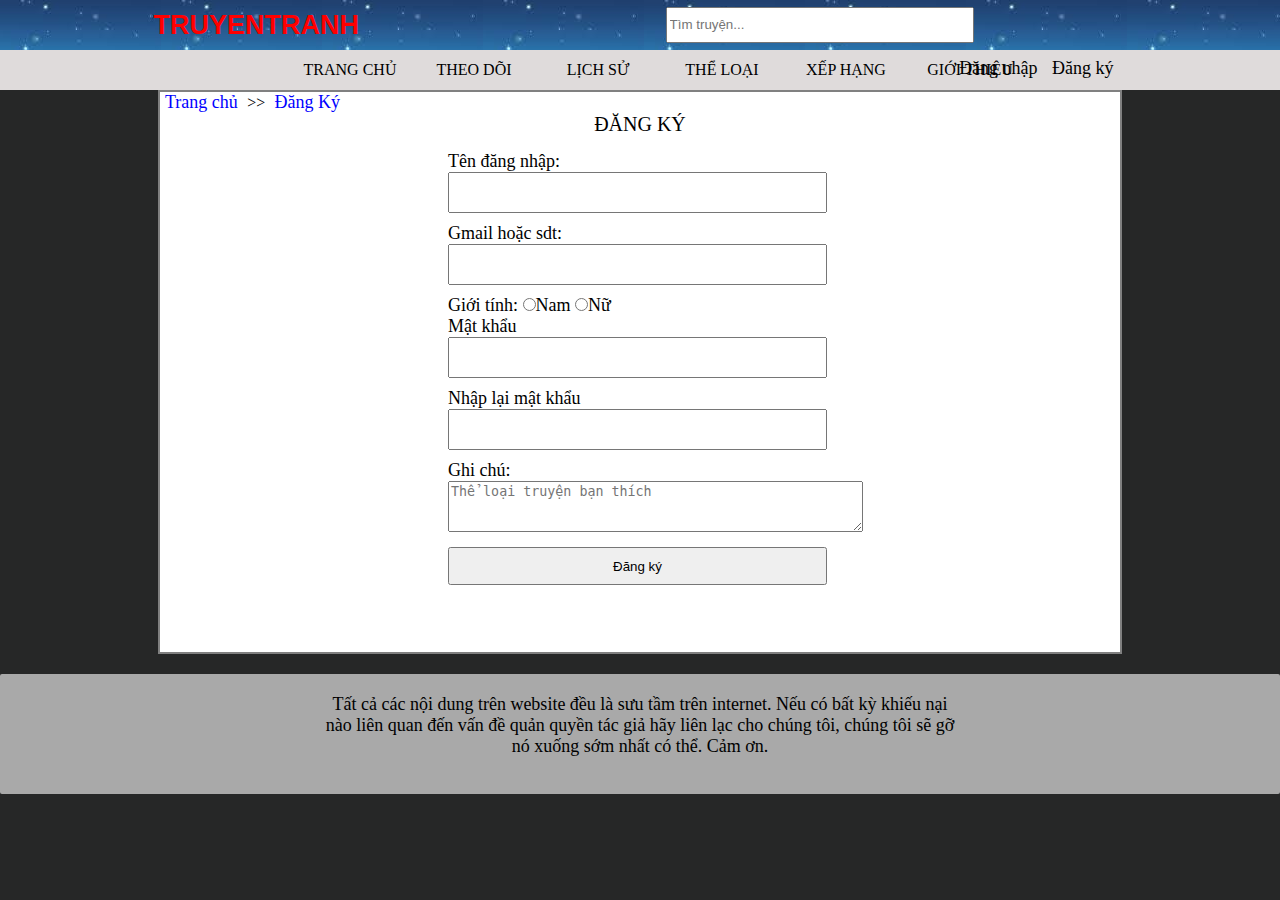
<file: dangky.html>
<!DOCTYPE html>
<html lang="en">

<head>
    <meta charset="UTF-8">
    <title>13-PS24113-Trịnh Quang Hưng</title>
    <link rel="stylesheet" href="css/dangky.css">
</head>

<body>
    <header>
        <div class="boxtop">
            <div class="boxtopleft"><a href="index.html"><strong>TRUYENTRANH</strong></a></div>
            <div class="boxtopcenter">
                <form action="">
                    <input type="text" name="timkiem" placeholder="Tìm truyện...">
                </form>
            </div>
            <div class="boxtopright"><a href="dangnhap.html">Đăng nhập</a>
                <a href="#">Đăng ký</a></div>
        </div>

        <div class="boxmenu">
            <ul>
                <li><a href="index.html" target="page">TRANG CHỦ</a></li>

                <li><a href="theodoi.html">THEO DÕI</a></li>
                <li><a href="lichsu.html">LỊCH SỬ</a></li>
                <li><a href="theloai.html">THỂ LOẠI</a>
                    <ul class="sub-menu">
                        <li><a href="">Tất cả</a></li>
                        <li><a href="">Cổ đại</a></li>
                        <li><a href="">Xuyên không</a></li>
                        <li><a href="">Đam mĩ</a></li>
                        <li><a href="">Ngôn tình</a></li>
                    </ul>
                </li>
                <li><a href="theloai.html">XẾP HẠNG </a>
                    <ul class="sub-menu">
                        <li><a href="">Tất cả</a></li>
                        <li><a href="">Top add</a></li>
                        <li><a href="">Top tháng</a></li>
                        <li><a href="">Top tuần</a></li>
                        <li><a href="">Top ngày</a></li>
                    </ul>
                </li>
                <li><a href="gioithieu.html">GIỚI THIỆU</a></li>
            </ul>
        </div>
        </div>
    </header>
    <div class="box3">
        <a href="index.html" class="dn-dk">Trang chủ </a>>>
        <a href="dangnhap.html" class="dn-dk">Đăng Ký</a>
        <p>ĐĂNG KÝ</p>
        <form action="" class="font-group">

            <div>
                <div>Tên đăng nhập:</div>
                <input type="text" name=”username” class="tendn">
            </div>
            <div>
                <div>Gmail hoặc sdt:</div>

                <input type="text" name="Gmailhoacsdt">
            </div>
            <div>
                <div>Giới tính:
                    <label><input type="radio">Nam</label>
                    <label><input type="radio">Nữ</label>
                </div>

            </div>

            <div>
                <div>Mật khẩu</div>

                <input type="password" name="password">
            </div>
            <div>
                <div>Nhập lại mật khẩu</div>

                <input type="password" name="password">
            </div>
            <div>
                <div>Ghi chú:</div>
                <textarea name="" id="" cols="49" rows="3" placeholder="Thể loại truyện bạn thích"></textarea>
            </div>
            <div>
                <button>Đăng ký</button>
            </div>
        </form>
    </div>
    <footer>
        <p>Tất cả các nội dung trên website đều là sưu tầm trên internet. Nếu có bất kỳ khiếu nại nào liên quan đến vấn đề quản quyền tác giả hãy liên lạc cho chúng tôi, chúng tôi sẽ gỡ nó xuống sớm nhất có thể. Cảm ơn.</p>
    </footer>
</body>

</html>
</file>
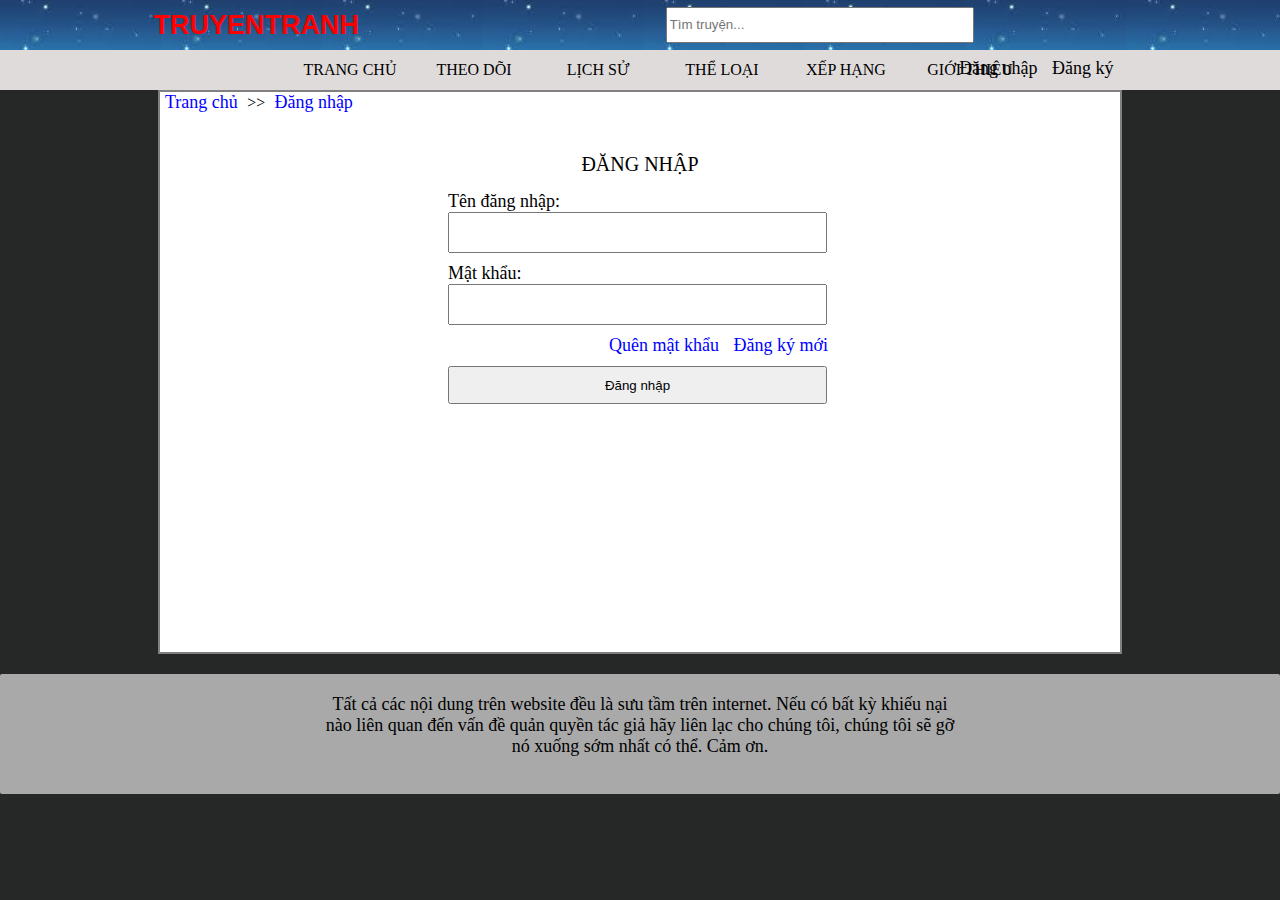
<file: dangnhap.html>
<!DOCTYPE html>
<html lang="en">

<head>
    <meta charset="UTF-8">
    <title>13-PS24113-Trịnh Quang Hưng</title>
    <link rel="stylesheet" href="css/dangnhap.css">
    <style>

    </style>
</head>

<body>
    <header>
        <div class="boxtop">
            <div class="boxtopleft"><a href="index.html"><strong>TRUYENTRANH</strong></a></div>
            <div class="boxtopcenter">
                <form action="">
                    <input type="text" name="timkiem" placeholder="Tìm truyện...">
                </form>
            </div>
            <div class="boxtopright"><a href="#">Đăng nhập</a>
                <a href="dangky.html">Đăng ký</a></div>
        </div>

        <div class="boxmenu">
            <ul>
                <li><a href="index.html" target="page">TRANG CHỦ</a></li>

                <li><a href="theodoi.html">THEO DÕI</a></li>
                <li><a href="lichsu.html">LỊCH SỬ</a></li>
                <li><a href="theloai.html">THỂ LOẠI</a>
                    <ul class="sub-menu">
                        <li><a href="">Tất cả</a></li>
                        <li><a href="">Cổ đại</a></li>
                        <li><a href="">Xuyên không</a></li>
                        <li><a href="">Đam mĩ</a></li>
                        <li><a href="">Ngôn tình</a></li>
                    </ul>
                </li>
                <li><a href="theloai.html">XẾP HẠNG </a>
                    <ul class="sub-menu">
                        <li><a href="">Tất cả</a></li>
                        <li><a href="">Top add</a></li>
                        <li><a href="">Top tháng</a></li>
                        <li><a href="">Top tuần</a></li>
                        <li><a href="">Top ngày</a></li>
                    </ul>
                </li>
                <li><a href="gioithieu.html">GIỚI THIỆU</a></li>
            </ul>
        </div>
        </div>
    </header>
    <div class="box3">
        <a href="index.html" class="dn-dk">Trang chủ </a>>>
        <a href="dangnhap.html" class="dn-dk">Đăng nhập</a>
        <p>ĐĂNG NHẬP</p>
        <form action="" class="font-group">

            <div>
                <div>Tên đăng nhập:</div>
                <input type=”text” name=”username” class="tendn">
            </div>
            <div>
                <div>Mật khẩu:</div>

                <input type="password" name="password">
            </div>
            <div class="mk-dk">
                <a href="" class="dn-dk">Quên mật khẩu</a>
                <a href="dangky.html" class="dn-dk">Đăng ký mới</a>
            </div>

            <div>
                <button>Đăng nhập</button>
            </div>
        </form>
    </div>
    <footer>
        <p>Tất cả các nội dung trên website đều là sưu tầm trên internet. Nếu có bất kỳ khiếu nại nào liên quan đến vấn đề quản quyền tác giả hãy liên lạc cho chúng tôi, chúng tôi sẽ gỡ nó xuống sớm nhất có thể. Cảm ơn.</p>
    </footer>
</body>

</html>
</file>
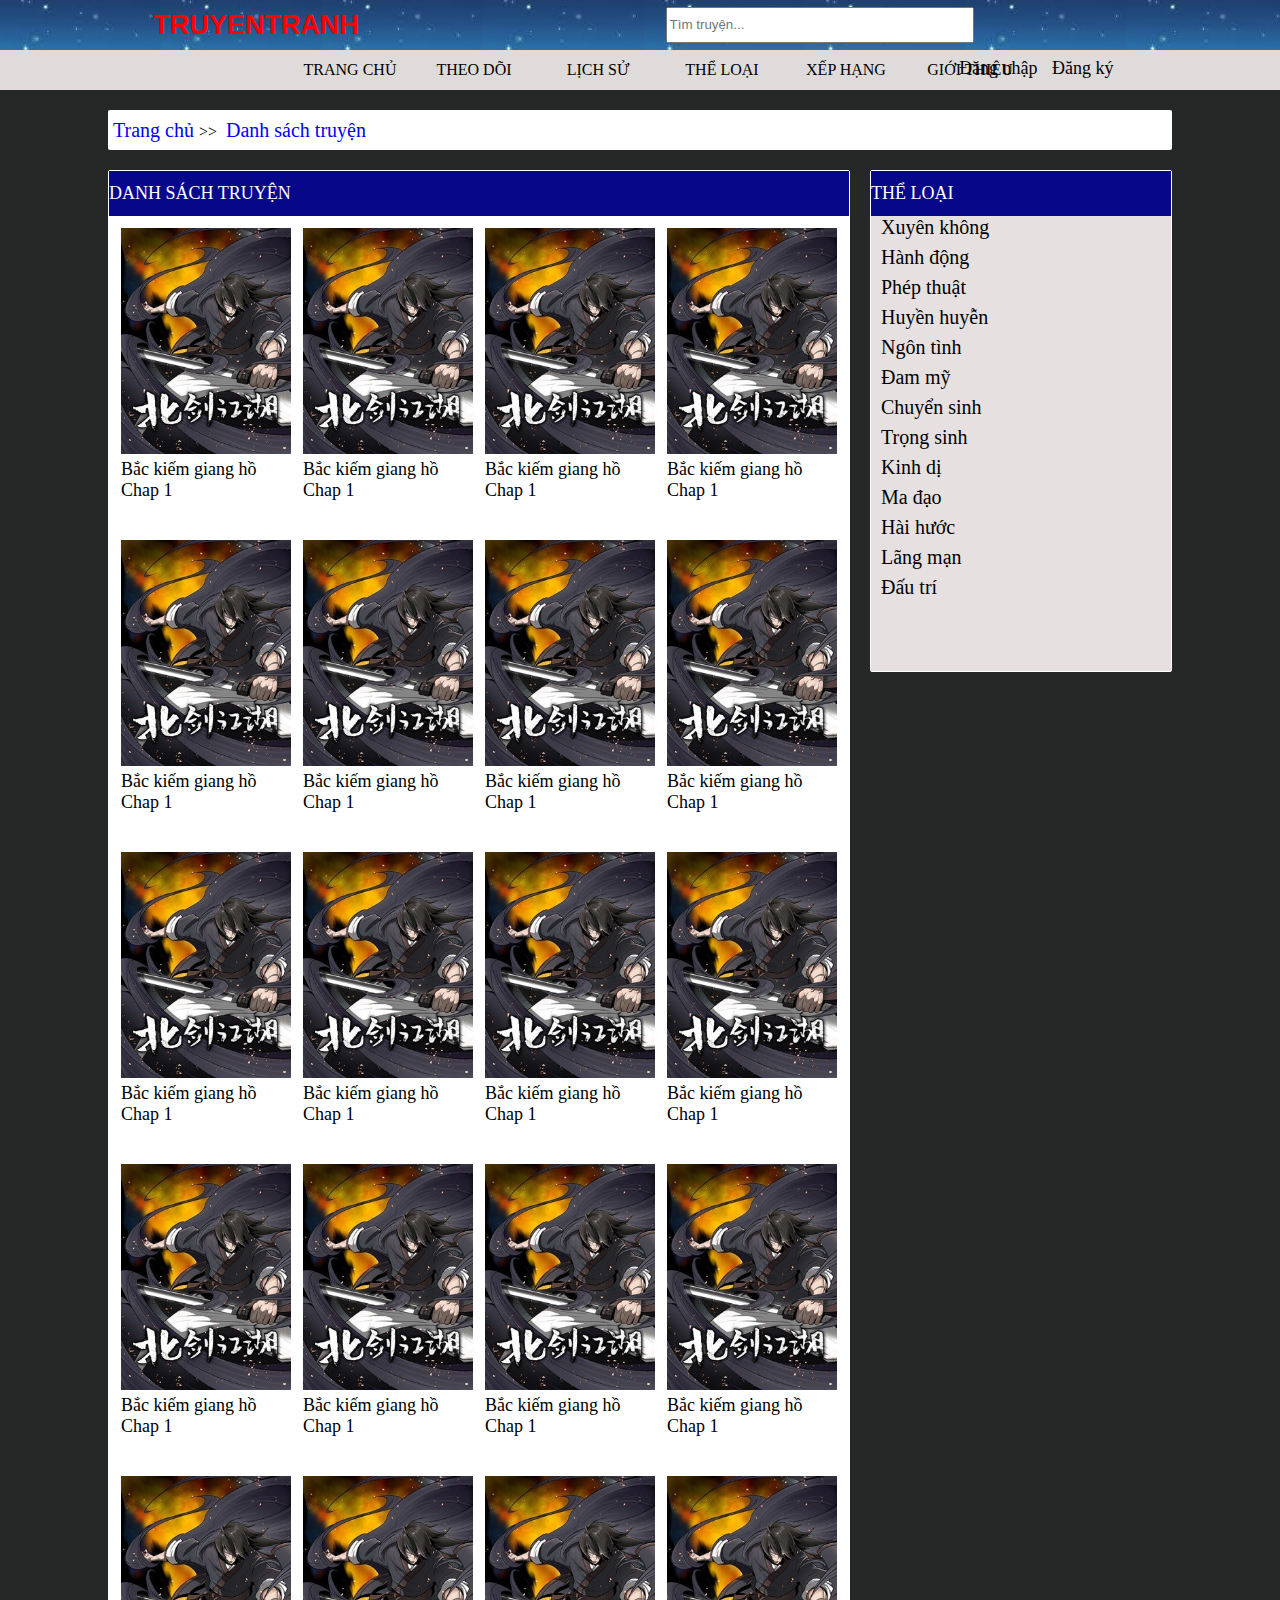
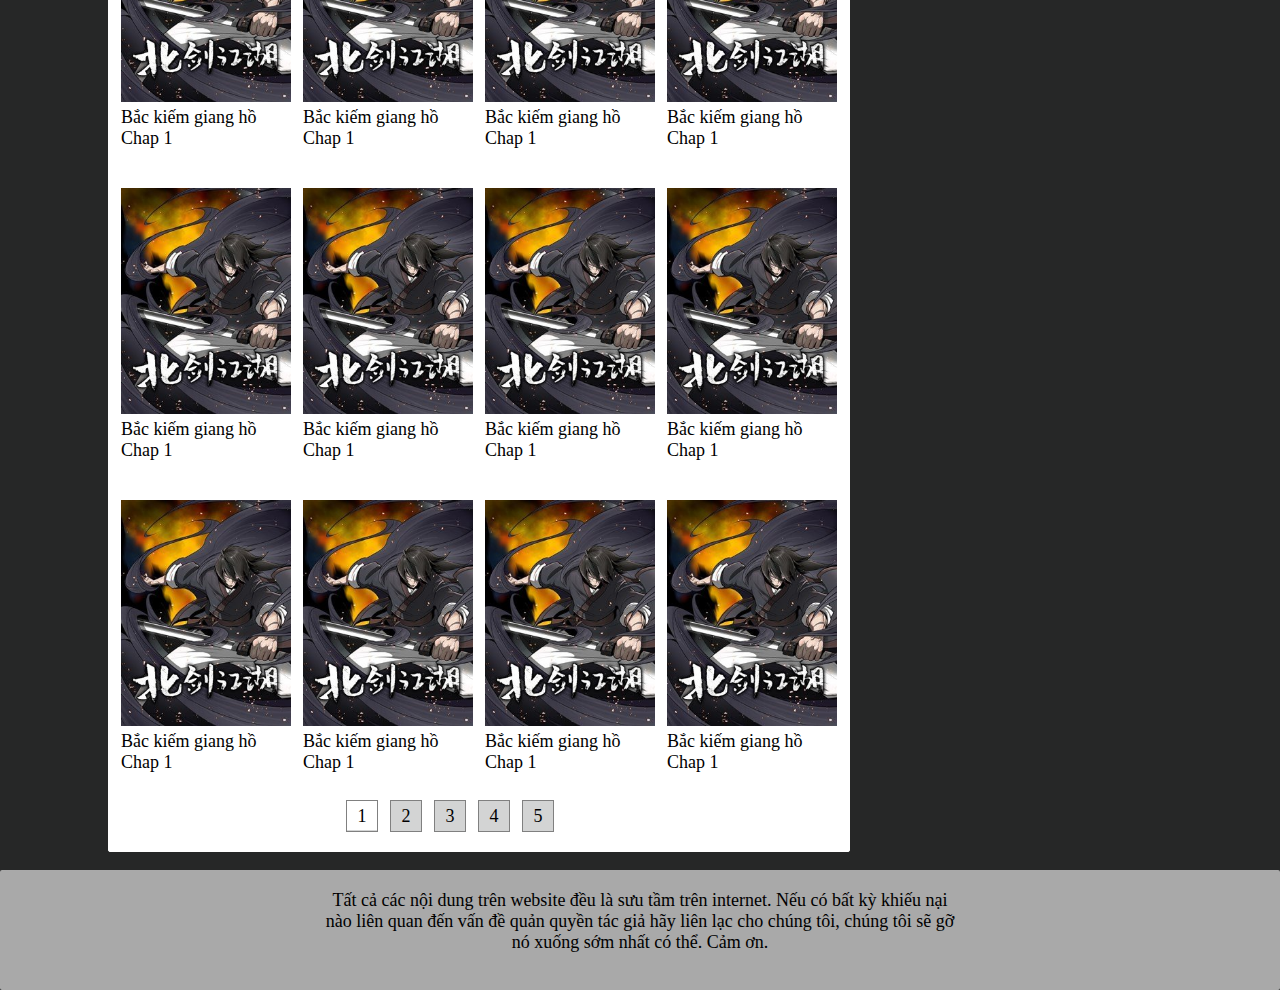
<file: danhsachtruyen.html>
<!DOCTYPE html>
<html lang="en">

<head>
    <meta charset="UTF-8">
    <title>13-PS24113-Trịnh Quang Hưng</title>
    <link rel="stylesheet" href="css/danhsachtruyen.css">
</head>

<body>
    <header>
        <div class="boxtop">
            <div class="boxtopleft"><a href="index.html"><strong>TRUYENTRANH</strong></a></div>
            <div class="boxtopcenter">
                <form action="">
                    <input type="text" name="timkiem" placeholder="Tìm truyện...">
                </form>
            </div>
            <div class="boxtopright"><a href="dangnhap.html">Đăng nhập</a>
                <a href="dangky.html">Đăng ký</a></div>
        </div>

        <div class="boxmenu">
            <ul>
                <li><a href="index.html" target="page">TRANG CHỦ</a></li>

                <li><a href="theodoi.html">THEO DÕI</a></li>
                <li><a href="lichsu.html">LỊCH SỬ</a></li>
                <li><a href="theloai.html">THỂ LOẠI</a>
                    <ul class="sub-menu">
                        <li><a href="">Tất cả</a></li>
                        <li><a href="">Cổ đại</a></li>
                        <li><a href="">Xuyên không</a></li>
                        <li><a href="">Đam mĩ</a></li>
                        <li><a href="">Ngôn tình</a></li>
                    </ul>
                </li>
                <li><a href="theloai.html">XẾP HẠNG </a>
                    <ul class="sub-menu">
                        <li><a href="">Tất cả</a></li>
                        <li><a href="">Top add</a></li>
                        <li><a href="">Top tháng</a></li>
                        <li><a href="">Top tuần</a></li>
                        <li><a href="">Top ngày</a></li>
                    </ul>
                </li>
                <li><a href="gioithieu.html">GIỚI THIỆU</a></li>
            </ul>
        </div>
        </div>
    </header>
    <nav>
        <a href="index.html">Trang chủ</a>>>
        <a href="danhsachtruyen.html">Danh sách truyện</a>
    </nav>
    <article>
        <div class="boxleft">
            <div class="box1">DANH SÁCH TRUYỆN</div>
            <div class="boxleftbottom">
                <a href="bac-kiem-giang-ho.html"><img src="image/bac-kiem-giang-ho.jpg" alt=""></a>
                <a href="bac-kiem-giang-ho.html" class="text">Bắc kiếm giang hồ</a><br>
                <a href="Cacbotruyen/bac-kiem-giang-ho/chap1/chap1.html" class="text">Chap 1</a>
            </div>
            <div class="boxleftbottom">
                <a href="bac-kiem-giang-ho.html"><img src="image/bac-kiem-giang-ho.jpg" alt=""></a>
                <a href="bac-kiem-giang-ho.html" class="text">Bắc kiếm giang hồ</a><br>
                <a href="Cacbotruyen/bac-kiem-giang-ho/chap1/chap1.html" class="text">Chap 1</a>
            </div>
            <div class="boxleftbottom">
                <a href="bac-kiem-giang-ho.html"><img src="image/bac-kiem-giang-ho.jpg" alt=""></a>
                <a href="bac-kiem-giang-ho.html" class="text">Bắc kiếm giang hồ</a><br>
                <a href="Cacbotruyen/bac-kiem-giang-ho/chap1/chap1.html" class="text">Chap 1</a>
            </div>
            <div class="boxleftbottom">
                <a href="bac-kiem-giang-ho.html"><img src="image/bac-kiem-giang-ho.jpg" alt=""></a>
                <a href="bac-kiem-giang-ho.html" class="text">Bắc kiếm giang hồ</a><br>
                <a href="Cacbotruyen/bac-kiem-giang-ho/chap1/chap1.html" class="text">Chap 1</a>
            </div>
            <div class="boxleftbottom">
                <a href="bac-kiem-giang-ho.html"><img src="image/bac-kiem-giang-ho.jpg" alt=""></a>
                <a href="bac-kiem-giang-ho.html" class="text">Bắc kiếm giang hồ</a><br>
                <a href="Cacbotruyen/bac-kiem-giang-ho/chap1/chap1.html" class="text">Chap 1</a>
            </div>
            <div class="boxleftbottom">
                <a href="bac-kiem-giang-ho.html"><img src="image/bac-kiem-giang-ho.jpg" alt=""></a>
                <a href="bac-kiem-giang-ho.html" class="text">Bắc kiếm giang hồ</a><br>
                <a href="Cacbotruyen/bac-kiem-giang-ho/chap1/chap1.html" class="text">Chap 1</a>
            </div>
            <div class="boxleftbottom">
                <a href="bac-kiem-giang-ho.html"><img src="image/bac-kiem-giang-ho.jpg" alt=""></a>
                <a href="bac-kiem-giang-ho.html" class="text">Bắc kiếm giang hồ</a><br>
                <a href="Cacbotruyen/bac-kiem-giang-ho/chap1/chap1.html" class="text">Chap 1</a>
            </div>
            <div class="boxleftbottom">
                <a href="bac-kiem-giang-ho.html"><img src="image/bac-kiem-giang-ho.jpg" alt=""></a>
                <a href="bac-kiem-giang-ho.html" class="text">Bắc kiếm giang hồ</a><br>
                <a href="Cacbotruyen/bac-kiem-giang-ho/chap1/chap1.html" class="text">Chap 1</a>
            </div>
            <div class="boxleftbottom">
                <a href="bac-kiem-giang-ho.html"><img src="image/bac-kiem-giang-ho.jpg" alt=""></a>
                <a href="bac-kiem-giang-ho.html" class="text">Bắc kiếm giang hồ</a><br>
                <a href="Cacbotruyen/bac-kiem-giang-ho/chap1/chap1.html" class="text">Chap 1</a>
            </div>
            <div class="boxleftbottom">
                <a href="bac-kiem-giang-ho.html"><img src="image/bac-kiem-giang-ho.jpg" alt=""></a>
                <a href="bac-kiem-giang-ho.html" class="text">Bắc kiếm giang hồ</a><br>
                <a href="Cacbotruyen/bac-kiem-giang-ho/chap1/chap1.html" class="text">Chap 1</a>
            </div>
            <div class="boxleftbottom">
                <a href="bac-kiem-giang-ho.html"><img src="image/bac-kiem-giang-ho.jpg" alt=""></a>
                <a href="bac-kiem-giang-ho.html" class="text">Bắc kiếm giang hồ</a><br>
                <a href="Cacbotruyen/bac-kiem-giang-ho/chap1/chap1.html" class="text">Chap 1</a>
            </div>
            <div class="boxleftbottom">
                <a href="bac-kiem-giang-ho.html"><img src="image/bac-kiem-giang-ho.jpg" alt=""></a>
                <a href="bac-kiem-giang-ho.html" class="text">Bắc kiếm giang hồ</a><br>
                <a href="Cacbotruyen/bac-kiem-giang-ho/chap1/chap1.html" class="text">Chap 1</a>
            </div>
            <div class="boxleftbottom">
                <a href="bac-kiem-giang-ho.html"><img src="image/bac-kiem-giang-ho.jpg" alt=""></a>
                <a href="bac-kiem-giang-ho.html" class="text">Bắc kiếm giang hồ</a><br>
                <a href="Cacbotruyen/bac-kiem-giang-ho/chap1/chap1.html" class="text">Chap 1</a>
            </div>
            <div class="boxleftbottom">
                <a href="bac-kiem-giang-ho.html"><img src="image/bac-kiem-giang-ho.jpg" alt=""></a>
                <a href="bac-kiem-giang-ho.html" class="text">Bắc kiếm giang hồ</a><br>
                <a href="Cacbotruyen/bac-kiem-giang-ho/chap1/chap1.html" class="text">Chap 1</a>
            </div>
            <div class="boxleftbottom">
                <a href="bac-kiem-giang-ho.html"><img src="image/bac-kiem-giang-ho.jpg" alt=""></a>
                <a href="bac-kiem-giang-ho.html" class="text">Bắc kiếm giang hồ</a><br>
                <a href="Cacbotruyen/bac-kiem-giang-ho/chap1/chap1.html" class="text">Chap 1</a>
            </div>
            <div class="boxleftbottom">
                <a href="bac-kiem-giang-ho.html"><img src="image/bac-kiem-giang-ho.jpg" alt=""></a>
                <a href="bac-kiem-giang-ho.html" class="text">Bắc kiếm giang hồ</a><br>
                <a href="Cacbotruyen/bac-kiem-giang-ho/chap1/chap1.html" class="text">Chap 1</a>
            </div>
            <div class="boxleftbottom">
                <a href="bac-kiem-giang-ho.html"><img src="image/bac-kiem-giang-ho.jpg" alt=""></a>
                <a href="bac-kiem-giang-ho.html" class="text">Bắc kiếm giang hồ</a><br>
                <a href="Cacbotruyen/bac-kiem-giang-ho/chap1/chap1.html" class="text">Chap 1</a>
            </div>
            <div class="boxleftbottom">
                <a href="bac-kiem-giang-ho.html"><img src="image/bac-kiem-giang-ho.jpg" alt=""></a>
                <a href="bac-kiem-giang-ho.html" class="text">Bắc kiếm giang hồ</a><br>
                <a href="Cacbotruyen/bac-kiem-giang-ho/chap1/chap1.html" class="text">Chap 1</a>
            </div>
            <div class="boxleftbottom">
                <a href="bac-kiem-giang-ho.html"><img src="image/bac-kiem-giang-ho.jpg" alt=""></a>
                <a href="bac-kiem-giang-ho.html" class="text">Bắc kiếm giang hồ</a><br>
                <a href="Cacbotruyen/bac-kiem-giang-ho/chap1/chap1.html" class="text">Chap 1</a>
            </div>
            <div class="boxleftbottom">
                <a href="bac-kiem-giang-ho.html"><img src="image/bac-kiem-giang-ho.jpg" alt=""></a>
                <a href="bac-kiem-giang-ho.html" class="text">Bắc kiếm giang hồ</a><br>
                <a href="Cacbotruyen/bac-kiem-giang-ho/chap1/chap1.html" class="text">Chap 1</a>
            </div>
            <div class="boxleftbottom">
                <a href="bac-kiem-giang-ho.html"><img src="image/bac-kiem-giang-ho.jpg" alt=""></a>
                <a href="bac-kiem-giang-ho.html" class="text">Bắc kiếm giang hồ</a><br>
                <a href="Cacbotruyen/bac-kiem-giang-ho/chap1/chap1.html" class="text">Chap 1</a>
            </div>
            <div class="boxleftbottom">
                <a href="bac-kiem-giang-ho.html"><img src="image/bac-kiem-giang-ho.jpg" alt=""></a>
                <a href="bac-kiem-giang-ho.html" class="text">Bắc kiếm giang hồ</a><br>
                <a href="Cacbotruyen/bac-kiem-giang-ho/chap1/chap1.html" class="text">Chap 1</a>
            </div>
            <div class="boxleftbottom">
                <a href="bac-kiem-giang-ho.html"><img src="image/bac-kiem-giang-ho.jpg" alt=""></a>
                <a href="bac-kiem-giang-ho.html" class="text">Bắc kiếm giang hồ</a><br>
                <a href="Cacbotruyen/bac-kiem-giang-ho/chap1/chap1.html" class="text">Chap 1</a>
            </div>
            <div class="boxleftbottom">
                <a href="bac-kiem-giang-ho.html"><img src="image/bac-kiem-giang-ho.jpg" alt=""></a>
                <a href="bac-kiem-giang-ho.html" class="text">Bắc kiếm giang hồ</a><br>
                <a href="Cacbotruyen/bac-kiem-giang-ho/chap1/chap1.html" class="text">Chap 1</a>
            </div>
            <div class="boxleftbottom">
                <a href="bac-kiem-giang-ho.html"><img src="image/bac-kiem-giang-ho.jpg" alt=""></a>
                <a href="bac-kiem-giang-ho.html" class="text">Bắc kiếm giang hồ</a><br>
                <a href="Cacbotruyen/bac-kiem-giang-ho/chap1/chap1.html" class="text">Chap 1</a>
            </div>
            <div class="boxleftbottom">
                <a href="bac-kiem-giang-ho.html"><img src="image/bac-kiem-giang-ho.jpg" alt=""></a>
                <a href="bac-kiem-giang-ho.html" class="text">Bắc kiếm giang hồ</a><br>
                <a href="Cacbotruyen/bac-kiem-giang-ho/chap1/chap1.html" class="text">Chap 1</a>
            </div>
            <div class="boxleftbottom">
                <a href="bac-kiem-giang-ho.html"><img src="image/bac-kiem-giang-ho.jpg" alt=""></a>
                <a href="bac-kiem-giang-ho.html" class="text">Bắc kiếm giang hồ</a><br>
                <a href="Cacbotruyen/bac-kiem-giang-ho/chap1/chap1.html" class="text">Chap 1</a>
            </div>
            <div class="boxleftbottom">
                <a href="bac-kiem-giang-ho.html"><img src="image/bac-kiem-giang-ho.jpg" alt=""></a>
                <a href="bac-kiem-giang-ho.html" class="text">Bắc kiếm giang hồ</a><br>
                <a href="Cacbotruyen/bac-kiem-giang-ho/chap1/chap1.html" class="text">Chap 1</a>
            </div>

            <div class="boxleftbottom1">
                <div class="boxleftbottom11">
                    <div class="dangchon">
                        <a href="danhsachtruyen.html">1</a>
                    </div>
                </div>
                <div class="boxleftbottom11">
                    <a href="trang2.html">2</a>
                </div>
                <div class="boxleftbottom11">
                    <a href="trang3.html">3</a>
                </div>
                <div class="boxleftbottom11">
                    <a href="trang4.html">4</a>
                </div>
                <div class="boxleftbottom11">
                    <a href="trang5.html">5</a>
                </div>
            </div>
        </div>
        <div class="boxright">
            <div class="box1">THỂ LOẠI</div>
            <a href="#">
                <p>Xuyên không</p>

            </a>
            <a href="#">
                <p>Hành động</p>
            </a>
            <a href="#">
                <p>Phép thuật</p>
            </a>
            <a href="#">
                <p>Huyền huyễn</p>
            </a>
            <a href="#">
                <p>Ngôn tình</p>
            </a>
            <a href="#">
                <p>Đam mỹ</p>
            </a>
            <a href="#">
                <p>Chuyển sinh</p>
            </a>
            <a href="#">
                <p>Trọng sinh</p>
            </a>
            <a href="#">
                <p>Kinh dị</p>
            </a>
            <a href="#">
                <p>Ma đạo</p>
            </a>
            <a href="#">
                <p>Hài hước</p>
            </a>
            <a href="#">
                <p>Lãng mạn</p>
            </a>
            <a href="#">
                <p>Đấu trí</p>
            </a>
        </div>
    </article>
    <footer>
        <p>Tất cả các nội dung trên website đều là sưu tầm trên internet. Nếu có bất kỳ khiếu nại nào liên quan đến vấn đề quản quyền tác giả hãy liên lạc cho chúng tôi, chúng tôi sẽ gỡ nó xuống sớm nhất có thể. Cảm ơn.</p>
    </footer>
</body>

</html>
</file>
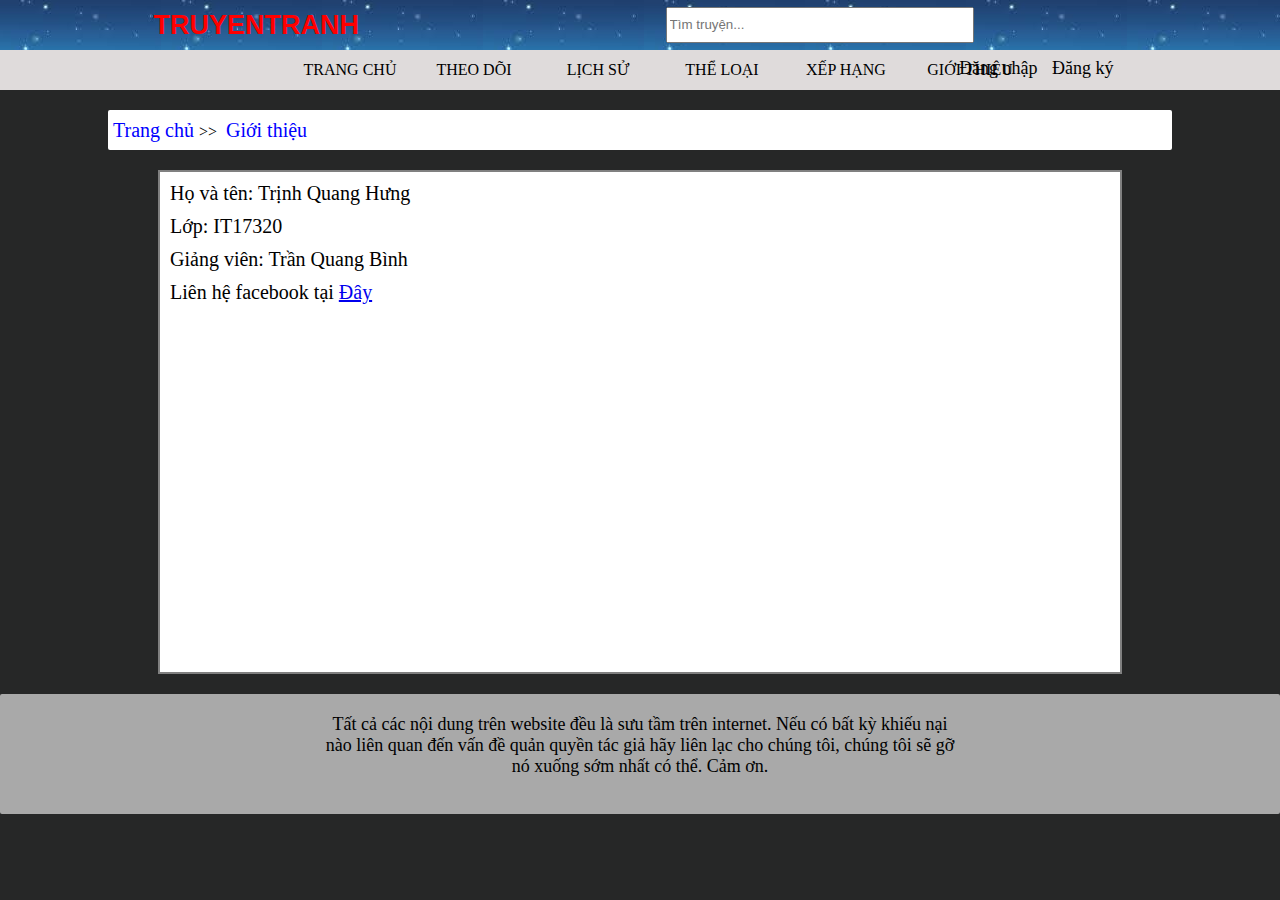
<file: gioithieu.html>
<!DOCTYPE html>
<html lang="en">

<head>
    <meta charset="UTF-8">
    <title>13-PS24113-Trịnh Quang Hưng</title>
    <link rel="stylesheet" href="css/gioithieu.css">
</head>

<body>
    <header>
        <div class="boxtop">
            <div class="boxtopleft"><a href="index.html"><strong>TRUYENTRANH</strong></a></div>
            <div class="boxtopcenter">
                <form action="">
                    <input type="text" name="timkiem" placeholder="Tìm truyện...">
                </form>
            </div>
            <div class="boxtopright"><a href="dangnhap.html">Đăng nhập</a>
                <a href="dangky.html">Đăng ký</a></div>
        </div>

        <div class="boxmenu">
            <ul>
                <li><a href="index.html" target="page">TRANG CHỦ</a></li>

                <li><a href="theodoi.html">THEO DÕI</a></li>
                <li><a href="lichsu.html">LỊCH SỬ</a></li>
                <li><a href="theloai.html">THỂ LOẠI</a>
                    <ul class="sub-menu">
                        <li><a href="danhsachtruyen.html">Tất cả</a></li>
                        <li><a href="">Cổ đại</a></li>
                        <li><a href="">Xuyên không</a></li>
                        <li><a href="">Đam mĩ</a></li>
                        <li><a href="">Ngôn tình</a></li>
                    </ul>
                </li>
                <li><a href="theloai.html">XẾP HẠNG </a>
                    <ul class="sub-menu">
                        <li><a href="">Tất cả</a></li>
                        <li><a href="">Top add</a></li>
                        <li><a href="">Top tháng</a></li>
                        <li><a href="">Top tuần</a></li>
                        <li><a href="">Top ngày</a></li>
                    </ul>
                </li>
                <li><a href="gioithieu.html">GIỚI THIỆU</a></li>
            </ul>
        </div>
        </div>
    </header>
    <nav>
        <a href="index.html">Trang chủ</a>>>
        <a href="gioithieu.html">Giới thiệu</a>
    </nav>
    <article>
        <p>Họ và tên: Trịnh Quang Hưng</p>
        <p>Lớp: IT17320</p>
        <p>Giảng viên: Trần Quang Bình</p>

        <p>Liên hệ facebook tại <a href="https://www.facebook.com/profile.php?id=100041767324859">Đây</a></p>
    </article>
    <footer>
        <p>Tất cả các nội dung trên website đều là sưu tầm trên internet. Nếu có bất kỳ khiếu nại nào liên quan đến vấn đề quản quyền tác giả hãy liên lạc cho chúng tôi, chúng tôi sẽ gỡ nó xuống sớm nhất có thể. Cảm ơn.</p>
    </footer>
</body>

</html>
</file>
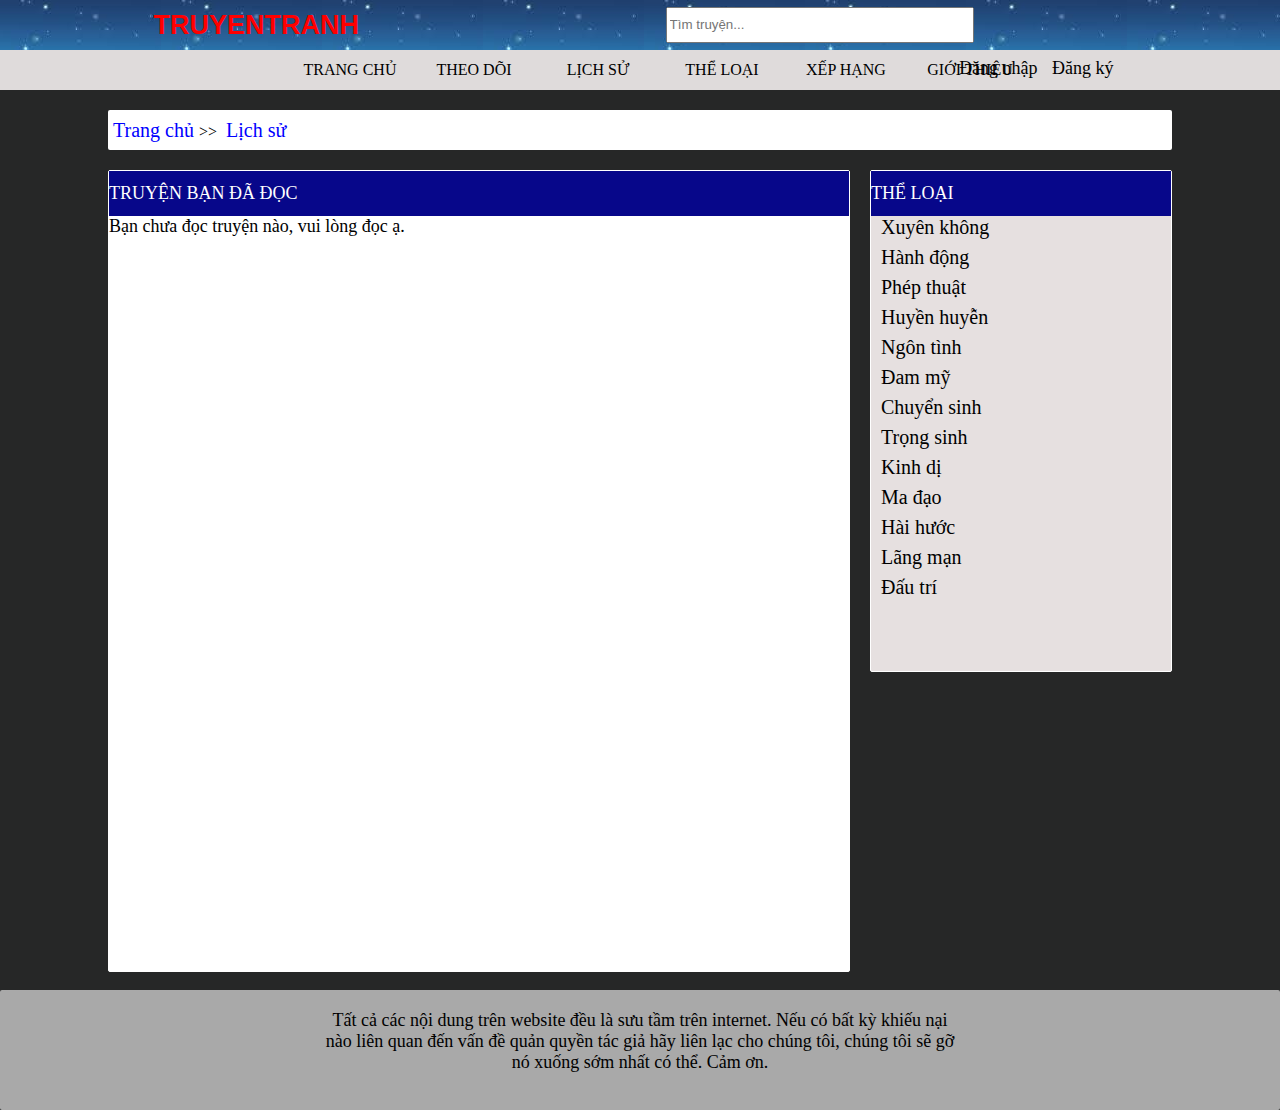
<file: lichsu.html>
<!DOCTYPE html>
<html lang="en">

<head>
    <meta charset="UTF-8">
    <title>13-PS24113-Trịnh Quang Hưng</title>
    <link rel="stylesheet" href="css/theodoi.css">
</head>

<body>
    <header>
        <div class="boxtop">
            <div class="boxtopleft"><a href="index.html"><strong>TRUYENTRANH</strong></a></div>
            <div class="boxtopcenter">
                <form action="">
                    <input type="text" name="timkiem" placeholder="Tìm truyện...">
                </form>
            </div>
            <div class="boxtopright"><a href="dangnhap.html">Đăng nhập</a>
                <a href="dangky.html">Đăng ký</a></div>
        </div>

        <div class="boxmenu">
            <ul>
                <li><a href="index.html" target="page">TRANG CHỦ</a></li>

                <li><a href="theodoi.html">THEO DÕI</a></li>
                <li><a href="lichsu.html">LỊCH SỬ</a></li>
                <li><a href="theloai.html">THỂ LOẠI</a>
                    <ul class="sub-menu">
                        <li><a href="">Tất cả</a></li>
                        <li><a href="">Cổ đại</a></li>
                        <li><a href="">Xuyên không</a></li>
                        <li><a href="">Đam mĩ</a></li>
                        <li><a href="">Ngôn tình</a></li>
                    </ul>
                </li>
                <li><a href="theloai.html">XẾP HẠNG </a>
                    <ul class="sub-menu">
                        <li><a href="">Tất cả</a></li>
                        <li><a href="">Top add</a></li>
                        <li><a href="">Top tháng</a></li>
                        <li><a href="">Top tuần</a></li>
                        <li><a href="">Top ngày</a></li>
                    </ul>
                </li>
                <li><a href="gioithieu.html">GIỚI THIỆU</a></li>
            </ul>
        </div>
        </div>
    </header>
    <nav>
        <a href="index.html">Trang chủ</a>>>
        <a href="theodoi.html">Lịch sử</a>
    </nav>
    <article>
        <div class="boxleft">
            <div class="box1">TRUYỆN BẠN ĐÃ ĐỌC</div>
            <P>Bạn chưa đọc truyện nào, vui lòng đọc ạ.</P>
        </div>
        <div class="boxright">
            <div class="box1">THỂ LOẠI</div>
            <a href="#">
                <p>Xuyên không</p>
            </a>
            <a href="#">
                <p>Hành động</p>
            </a>
            <a href="#">
                <p>Phép thuật</p>
            </a>
            <a href="#">
                <p>Huyền huyễn</p>
            </a>
            <a href="#">
                <p>Ngôn tình</p>
            </a>
            <a href="#">
                <p>Đam mỹ</p>
            </a>
            <a href="#">
                <p>Chuyển sinh</p>
            </a>
            <a href="#">
                <p>Trọng sinh</p>
            </a>
            <a href="#">
                <p>Kinh dị</p>
            </a>
            <a href="#">
                <p>Ma đạo</p>
            </a>
            <a href="#">
                <p>Hài hước</p>
            </a>
            <a href="#">
                <p>Lãng mạn</p>
            </a>
            <a href="#">
                <p>Đấu trí</p>
            </a>
        </div>
    </article>
    <footer>
        <p>Tất cả các nội dung trên website đều là sưu tầm trên internet. Nếu có bất kỳ khiếu nại nào liên quan đến vấn đề quản quyền tác giả hãy liên lạc cho chúng tôi, chúng tôi sẽ gỡ nó xuống sớm nhất có thể. Cảm ơn.</p>
    </footer>
</body>

</html>
</file>
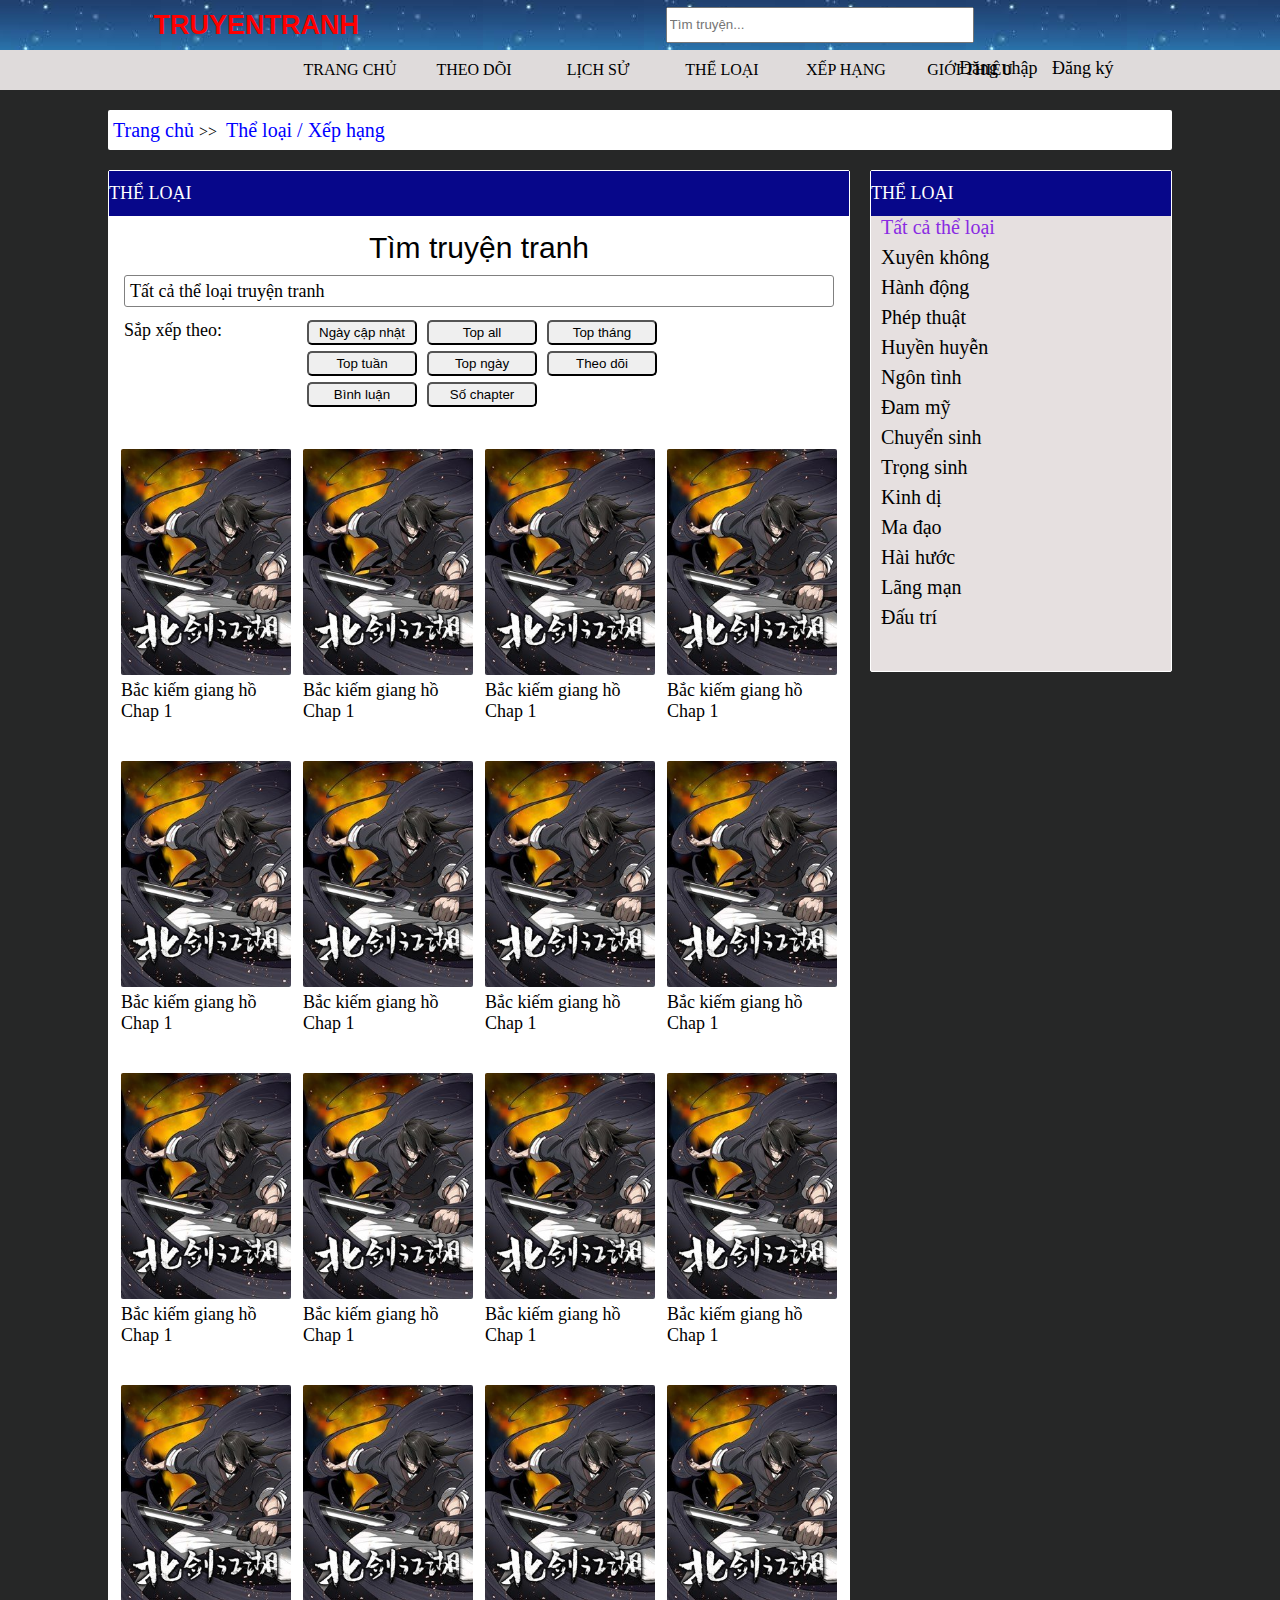
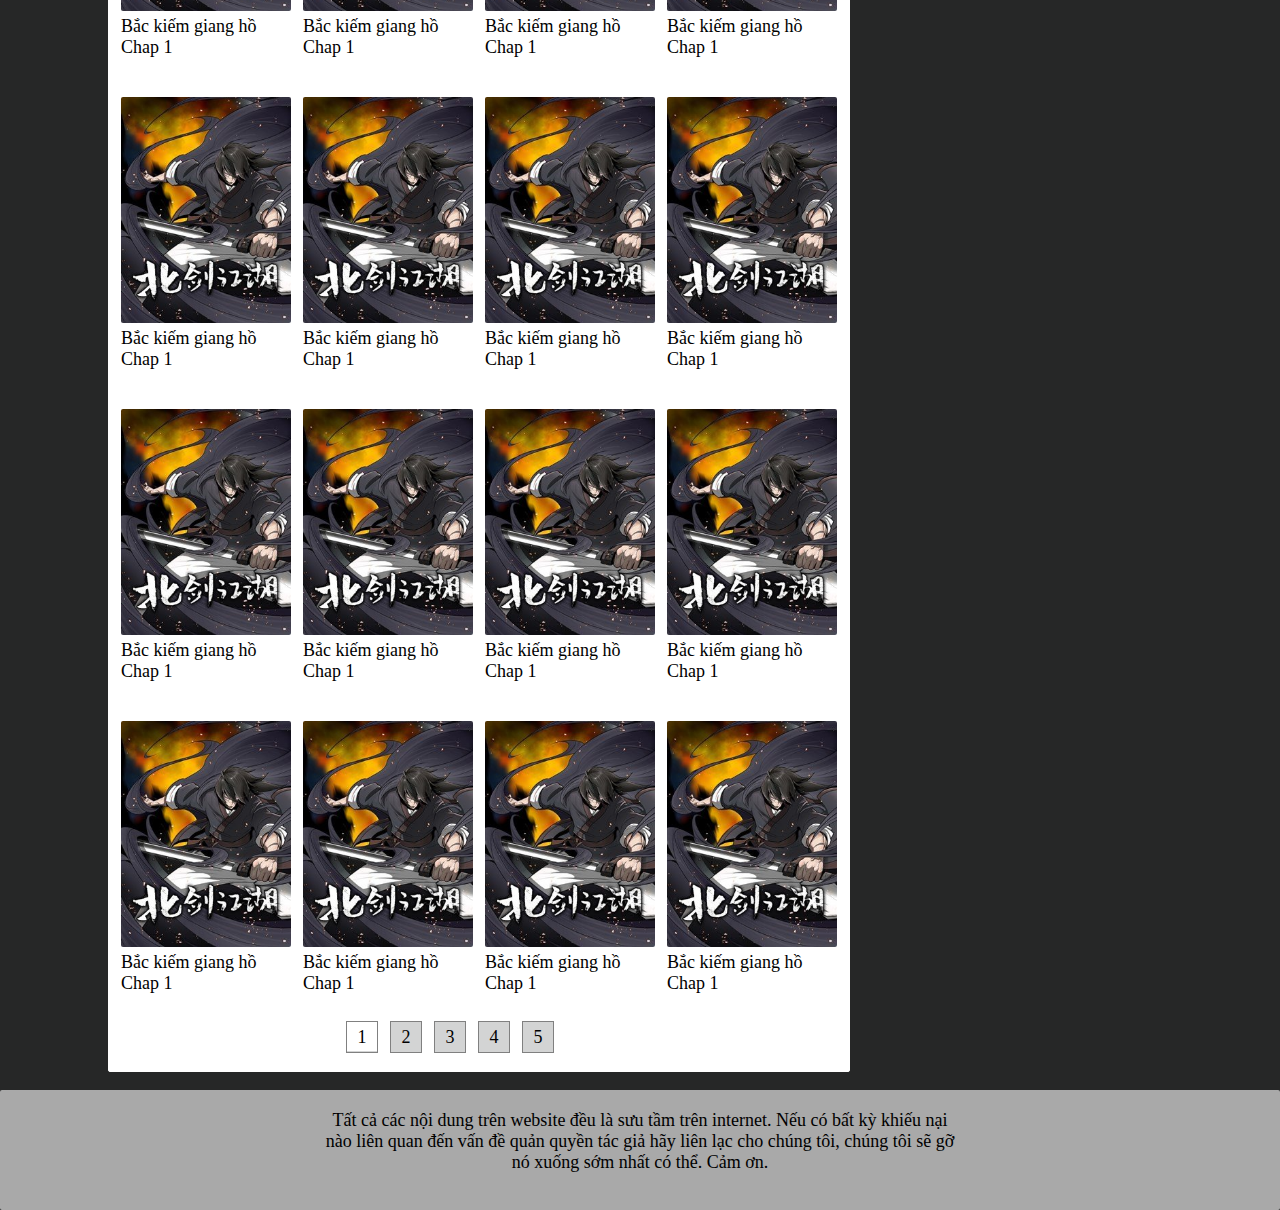
<file: theloai.html>
<!DOCTYPE html>
<html lang="en">

<head>
    <meta charset="UTF-8">
    <title>13-PS24113-Trịnh Quang Hưng</title>
    <link rel="stylesheet" href="css/theloai.css">
</head>

<body>
    <header>
        <div class="boxtop">
            <div class="boxtopleft"><a href="index.html"><strong>TRUYENTRANH</strong></a></div>
            <div class="boxtopcenter">
                <form action="">
                    <input type="text" name="timkiem" placeholder="Tìm truyện...">
                </form>
            </div>
            <div class="boxtopright"><a href="dangnhap.html">Đăng nhập</a>
                <a href="dangky.html">Đăng ký</a></div>
        </div>

        <div class="boxmenu">
            <ul>
                <li><a href="index.html" target="page">TRANG CHỦ</a></li>

                <li><a href="theodoi.html">THEO DÕI</a></li>
                <li><a href="lichsu.html">LỊCH SỬ</a></li>
                <li><a href="theloai.html">THỂ LOẠI</a>
                    <ul class="sub-menu">
                        <li><a href="">Tất cả</a></li>
                        <li><a href="">Cổ đại</a></li>
                        <li><a href="">Xuyên không</a></li>
                        <li><a href="">Đam mĩ</a></li>
                        <li><a href="">Ngôn tình</a></li>
                    </ul>
                </li>
                <li><a href="theloai.html">XẾP HẠNG</a>
                    <ul class="sub-menu">
                        <li><a href="">Tất cả</a></li>
                        <li><a href="">Top add</a></li>
                        <li><a href="">Top tháng</a></li>
                        <li><a href="">Top tuần</a></li>
                        <li><a href="">Top ngày</a></li>
                    </ul>
                </li>
                <li><a href="gioithieu.html">GIỚI THIỆU</a></li>
            </ul>
        </div>
        </div>
    </header>
    <nav>
        <a href="index.html">Trang chủ</a>>>
        <a href="theloai.html">Thể loại / Xếp hạng</a>
    </nav>
    <article>
        <div class="boxleft">
            <div class="box1">THỂ LOẠI</div>
            <div class="tieu-de">
                <p>Tìm truyện tranh</p>
            </div>
            <div class="boxlefttop">
                <p>Tất cả thể loại truyện tranh</p>
            </div>
            <div class="boxleftcenter">
                <div class="boxleftcenter1">
                    <p>Sắp xếp theo:</p>
                </div>
                <div class="boxleftcenter2">
                    <a href="#"><button>Ngày cập nhật</button></a>
                    <a href="#"><button>Top all</button></a>
                    <a href="topthang.html"><button>Top tháng</button></a>
                    <a href="toptuan.html"><button>Top tuần</button></a>
                    <a href="topngay.html"><button>Top ngày</button></a>
                    <a href="#"><button>Theo dõi</button></a>
                    <a href="#"><button>Bình luận</button></a>
                    <a href="#"><button>Số chapter</button></a>
                </div>
            </div>
            <div class="boxleft1">
                <div class="boxleftbottom">
                    <a href="#"><img src="image/bac-kiem-giang-ho.jpg" alt=""></a>
                    <a href="#" class="text">Bắc kiếm giang hồ</a><br>
                    <a href="#" class="text">Chap 1</a>
                </div>
                <div class="boxleftbottom">
                    <a href="#"><img src="image/bac-kiem-giang-ho.jpg" alt=""></a>
                    <a href="#" class="text">Bắc kiếm giang hồ</a><br>
                    <a href="#" class="text">Chap 1</a>
                </div>
                <div class="boxleftbottom">
                    <a href="#"><img src="image/bac-kiem-giang-ho.jpg" alt=""></a>
                    <a href="#" class="text">Bắc kiếm giang hồ</a><br>
                    <a href="#" class="text">Chap 1</a>
                </div>
                <div class="boxleftbottom">
                    <a href="#"><img src="image/bac-kiem-giang-ho.jpg" alt=""></a>
                    <a href="#" class="text">Bắc kiếm giang hồ</a><br>
                    <a href="#" class="text">Chap 1</a>
                </div>
                <div class="boxleftbottom">
                    <a href="#"><img src="image/bac-kiem-giang-ho.jpg" alt=""></a>
                    <a href="#" class="text">Bắc kiếm giang hồ</a><br>
                    <a href="#" class="text">Chap 1</a>
                </div>
                <div class="boxleftbottom">
                    <a href="#"><img src="image/bac-kiem-giang-ho.jpg" alt=""></a>
                    <a href="#" class="text">Bắc kiếm giang hồ</a><br>
                    <a href="#" class="text">Chap 1</a>
                </div>
                <div class="boxleftbottom">
                    <a href="#"><img src="image/bac-kiem-giang-ho.jpg" alt=""></a>
                    <a href="#" class="text">Bắc kiếm giang hồ</a><br>
                    <a href="#" class="text">Chap 1</a>
                </div>
                <div class="boxleftbottom">
                    <a href="#"><img src="image/bac-kiem-giang-ho.jpg" alt=""></a>
                    <a href="#" class="text">Bắc kiếm giang hồ</a><br>
                    <a href="#" class="text">Chap 1</a>
                </div>
                <div class="boxleftbottom">
                    <a href="#"><img src="image/bac-kiem-giang-ho.jpg" alt=""></a>
                    <a href="#" class="text">Bắc kiếm giang hồ</a><br>
                    <a href="#" class="text">Chap 1</a>
                </div>
                <div class="boxleftbottom">
                    <a href="#"><img src="image/bac-kiem-giang-ho.jpg" alt=""></a>
                    <a href="#" class="text">Bắc kiếm giang hồ</a><br>
                    <a href="#" class="text">Chap 1</a>
                </div>
                <div class="boxleftbottom">
                    <a href="#"><img src="image/bac-kiem-giang-ho.jpg" alt=""></a>
                    <a href="#" class="text">Bắc kiếm giang hồ</a><br>
                    <a href="#" class="text">Chap 1</a>
                </div>
                <div class="boxleftbottom">
                    <a href="#"><img src="image/bac-kiem-giang-ho.jpg" alt=""></a>
                    <a href="#" class="text">Bắc kiếm giang hồ</a><br>
                    <a href="#" class="text">Chap 1</a>
                </div>
                <div class="boxleftbottom">
                    <a href="#"><img src="image/bac-kiem-giang-ho.jpg" alt=""></a>
                    <a href="#" class="text">Bắc kiếm giang hồ</a><br>
                    <a href="#" class="text">Chap 1</a>
                </div>
                <div class="boxleftbottom">
                    <a href="#"><img src="image/bac-kiem-giang-ho.jpg" alt=""></a>
                    <a href="#" class="text">Bắc kiếm giang hồ</a><br>
                    <a href="#" class="text">Chap 1</a>
                </div>
                <div class="boxleftbottom">
                    <a href="#"><img src="image/bac-kiem-giang-ho.jpg" alt=""></a>
                    <a href="#" class="text">Bắc kiếm giang hồ</a><br>
                    <a href="#" class="text">Chap 1</a>
                </div>
                <div class="boxleftbottom">
                    <a href="#"><img src="image/bac-kiem-giang-ho.jpg" alt=""></a>
                    <a href="#" class="text">Bắc kiếm giang hồ</a><br>
                    <a href="#" class="text">Chap 1</a>
                </div>
                <div class="boxleftbottom">
                    <a href="#"><img src="image/bac-kiem-giang-ho.jpg" alt=""></a>
                    <a href="#" class="text">Bắc kiếm giang hồ</a><br>
                    <a href="#" class="text">Chap 1</a>
                </div>
                <div class="boxleftbottom">
                    <a href="#"><img src="image/bac-kiem-giang-ho.jpg" alt=""></a>
                    <a href="#" class="text">Bắc kiếm giang hồ</a><br>
                    <a href="#" class="text">Chap 1</a>
                </div>
                <div class="boxleftbottom">
                    <a href="#"><img src="image/bac-kiem-giang-ho.jpg" alt=""></a>
                    <a href="#" class="text">Bắc kiếm giang hồ</a><br>
                    <a href="#" class="text">Chap 1</a>
                </div>
                <div class="boxleftbottom">
                    <a href="#"><img src="image/bac-kiem-giang-ho.jpg" alt=""></a>
                    <a href="#" class="text">Bắc kiếm giang hồ</a><br>
                    <a href="#" class="text">Chap 1</a>
                </div>
                <div class="boxleftbottom">
                    <a href="#"><img src="image/bac-kiem-giang-ho.jpg" alt=""></a>
                    <a href="#" class="text">Bắc kiếm giang hồ</a><br>
                    <a href="#" class="text">Chap 1</a>
                </div>
                <div class="boxleftbottom">
                    <a href="#"><img src="image/bac-kiem-giang-ho.jpg" alt=""></a>
                    <a href="#" class="text">Bắc kiếm giang hồ</a><br>
                    <a href="#" class="text">Chap 1</a>
                </div>
                <div class="boxleftbottom">
                    <a href="#"><img src="image/bac-kiem-giang-ho.jpg" alt=""></a>
                    <a href="#" class="text">Bắc kiếm giang hồ</a><br>
                    <a href="#" class="text">Chap 1</a>
                </div>
                <div class="boxleftbottom">
                    <a href="#"><img src="image/bac-kiem-giang-ho.jpg" alt=""></a>
                    <a href="#" class="text">Bắc kiếm giang hồ</a><br>
                    <a href="#" class="text">Chap 1</a>
                </div>
                <div class="boxleftbottom">
                    <a href="#"><img src="image/bac-kiem-giang-ho.jpg" alt=""></a>
                    <a href="#" class="text">Bắc kiếm giang hồ</a><br>
                    <a href="#" class="text">Chap 1</a>
                </div>
                <div class="boxleftbottom">
                    <a href="#"><img src="image/bac-kiem-giang-ho.jpg" alt=""></a>
                    <a href="#" class="text">Bắc kiếm giang hồ</a><br>
                    <a href="#" class="text">Chap 1</a>
                </div>
                <div class="boxleftbottom">
                    <a href="#"><img src="image/bac-kiem-giang-ho.jpg" alt=""></a>
                    <a href="#" class="text">Bắc kiếm giang hồ</a><br>
                    <a href="#" class="text">Chap 1</a>
                </div>
                <div class="boxleftbottom">
                    <a href="#"><img src="image/bac-kiem-giang-ho.jpg" alt=""></a>
                    <a href="#" class="text">Bắc kiếm giang hồ</a><br>
                    <a href="#" class="text">Chap 1</a>
                </div>
                <div class="boxleftbottom1">
                    <div class="boxleftbottom11">
                        <div class="dangchon">
                            <a href="danhsachtruyen.html">1</a>
                        </div>
                    </div>
                    <div class="boxleftbottom11">
                        <a href="trang2.html">2</a>
                    </div>
                    <div class="boxleftbottom11">
                        <a href="trang3.html">3</a>
                    </div>
                    <div class="boxleftbottom11">
                        <a href="trang4.html">4</a>
                    </div>
                    <div class="boxleftbottom11">
                        <a href="trang5.html">5</a>
                    </div>
                </div>
            </div>
        </div>
        <div class="boxright">
            <div class="box1">THỂ LOẠI</div>
            <a href="#">
                <p class="tctl">Tất cả thể loại</p>
            </a>
            <a href="#">
                <p>Xuyên không</p>
            </a>
            <a href="#">
                <p>Hành động</p>
            </a>
            <a href="#">
                <p>Phép thuật</p>
            </a>
            <a href="#">
                <p>Huyền huyễn</p>
            </a>
            <a href="#">
                <p>Ngôn tình</p>
            </a>
            <a href="#">
                <p>Đam mỹ</p>
            </a>
            <a href="#">
                <p>Chuyển sinh</p>
            </a>
            <a href="#">
                <p>Trọng sinh</p>
            </a>
            <a href="#">
                <p>Kinh dị</p>
            </a>
            <a href="#">
                <p>Ma đạo</p>
            </a>
            <a href="#">
                <p>Hài hước</p>
            </a>
            <a href="#">
                <p>Lãng mạn</p>
            </a>
            <a href="#">
                <p>Đấu trí</p>
            </a>
        </div>
    </article>
    <footer>
        <p>Tất cả các nội dung trên website đều là sưu tầm trên internet. Nếu có bất kỳ khiếu nại nào liên quan đến vấn đề quản quyền tác giả hãy liên lạc cho chúng tôi, chúng tôi sẽ gỡ nó xuống sớm nhất có thể. Cảm ơn.</p>
    </footer>
</body>

</html>
</file>
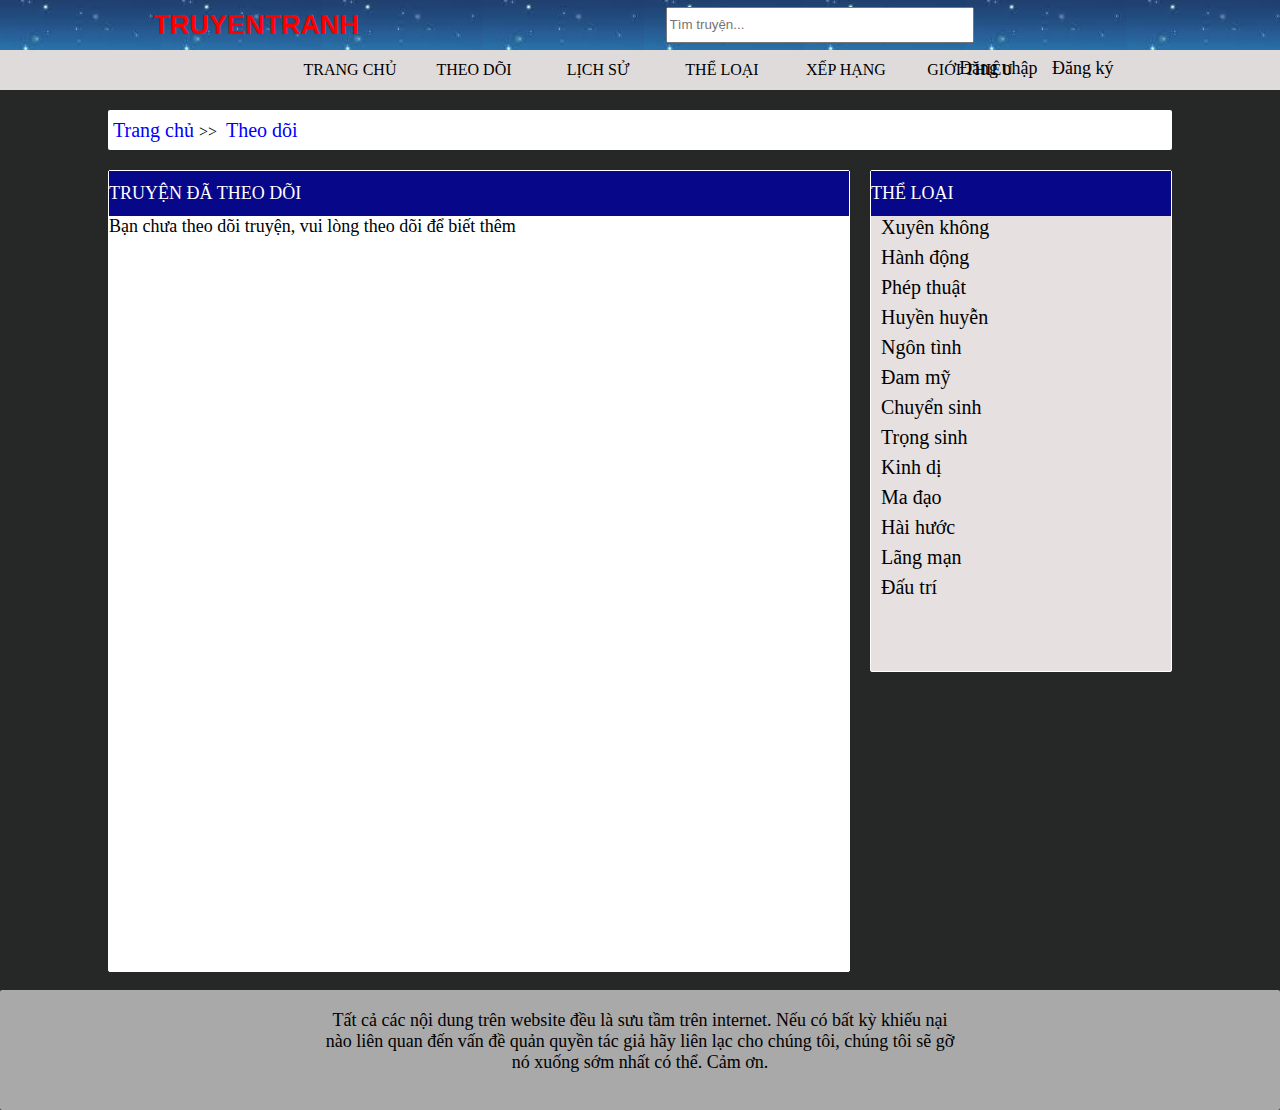
<file: theodoi.html>
<!DOCTYPE html>
<html lang="en">

<head>
    <meta charset="UTF-8">
    <title>13-PS24113-Trịnh Quang Hưng</title>
    <link rel="stylesheet" href="css/theodoi.css">
</head>

<body>
    <header>
        <div class="boxtop">
            <div class="boxtopleft"><a href="index.html"><strong>TRUYENTRANH</strong></a></div>
            <div class="boxtopcenter">
                <form action="">
                    <input type="text" name="timkiem" placeholder="Tìm truyện...">
                </form>
            </div>
            <div class="boxtopright"><a href="dangnhap.html">Đăng nhập</a>
                <a href="dangky.html">Đăng ký</a></div>
        </div>

        <div class="boxmenu">
            <ul>
                <li><a href="index.html" target="page">TRANG CHỦ</a></li>

                <li><a href="theodoi.html">THEO DÕI</a></li>
                <li><a href="lichsu.html">LỊCH SỬ</a></li>
                <li><a href="theloai.html">THỂ LOẠI</a>
                    <ul class="sub-menu">
                        <li><a href="">Tất cả</a></li>
                        <li><a href="">Cổ đại</a></li>
                        <li><a href="">Xuyên không</a></li>
                        <li><a href="">Đam mĩ</a></li>
                        <li><a href="">Ngôn tình</a></li>
                    </ul>
                </li>
                <li><a href="theloai.html">XẾP HẠNG </a>
                    <ul class="sub-menu">
                        <li><a href="">Tất cả</a></li>
                        <li><a href="">Top add</a></li>
                        <li><a href="">Top tháng</a></li>
                        <li><a href="">Top tuần</a></li>
                        <li><a href="">Top ngày</a></li>
                    </ul>
                </li>
                <li><a href="gioithieu.html">GIỚI THIỆU</a></li>
            </ul>
        </div>
        </div>
    </header>
    <nav>
        <a href="index.html">Trang chủ</a>>>
        <a href="theodoi.html">Theo dõi</a>
    </nav>
    <article>
        <div class="boxleft">
            <div class="box1">TRUYỆN ĐÃ THEO DÕI</div>
            <P>Bạn chưa theo dõi truyện, vui lòng theo dõi để biết thêm</P>
        </div>
        <div class="boxright">
            <div class="box1">THỂ LOẠI</div>
            <a href="#">
                <p>Xuyên không</p>
            </a>
            <a href="#">
                <p>Hành động</p>
            </a>
            <a href="#">
                <p>Phép thuật</p>
            </a>
            <a href="#">
                <p>Huyền huyễn</p>
            </a>
            <a href="#">
                <p>Ngôn tình</p>
            </a>
            <a href="#">
                <p>Đam mỹ</p>
            </a>
            <a href="#">
                <p>Chuyển sinh</p>
            </a>
            <a href="#">
                <p>Trọng sinh</p>
            </a>
            <a href="#">
                <p>Kinh dị</p>
            </a>
            <a href="#">
                <p>Ma đạo</p>
            </a>
            <a href="#">
                <p>Hài hước</p>
            </a>
            <a href="#">
                <p>Lãng mạn</p>
            </a>
            <a href="#">
                <p>Đấu trí</p>
            </a>
        </div>
    </article>
    <footer>
        <p>Tất cả các nội dung trên website đều là sưu tầm trên internet. Nếu có bất kỳ khiếu nại nào liên quan đến vấn đề quản quyền tác giả hãy liên lạc cho chúng tôi, chúng tôi sẽ gỡ nó xuống sớm nhất có thể. Cảm ơn.</p>
    </footer>
</body>

</html>
</file>
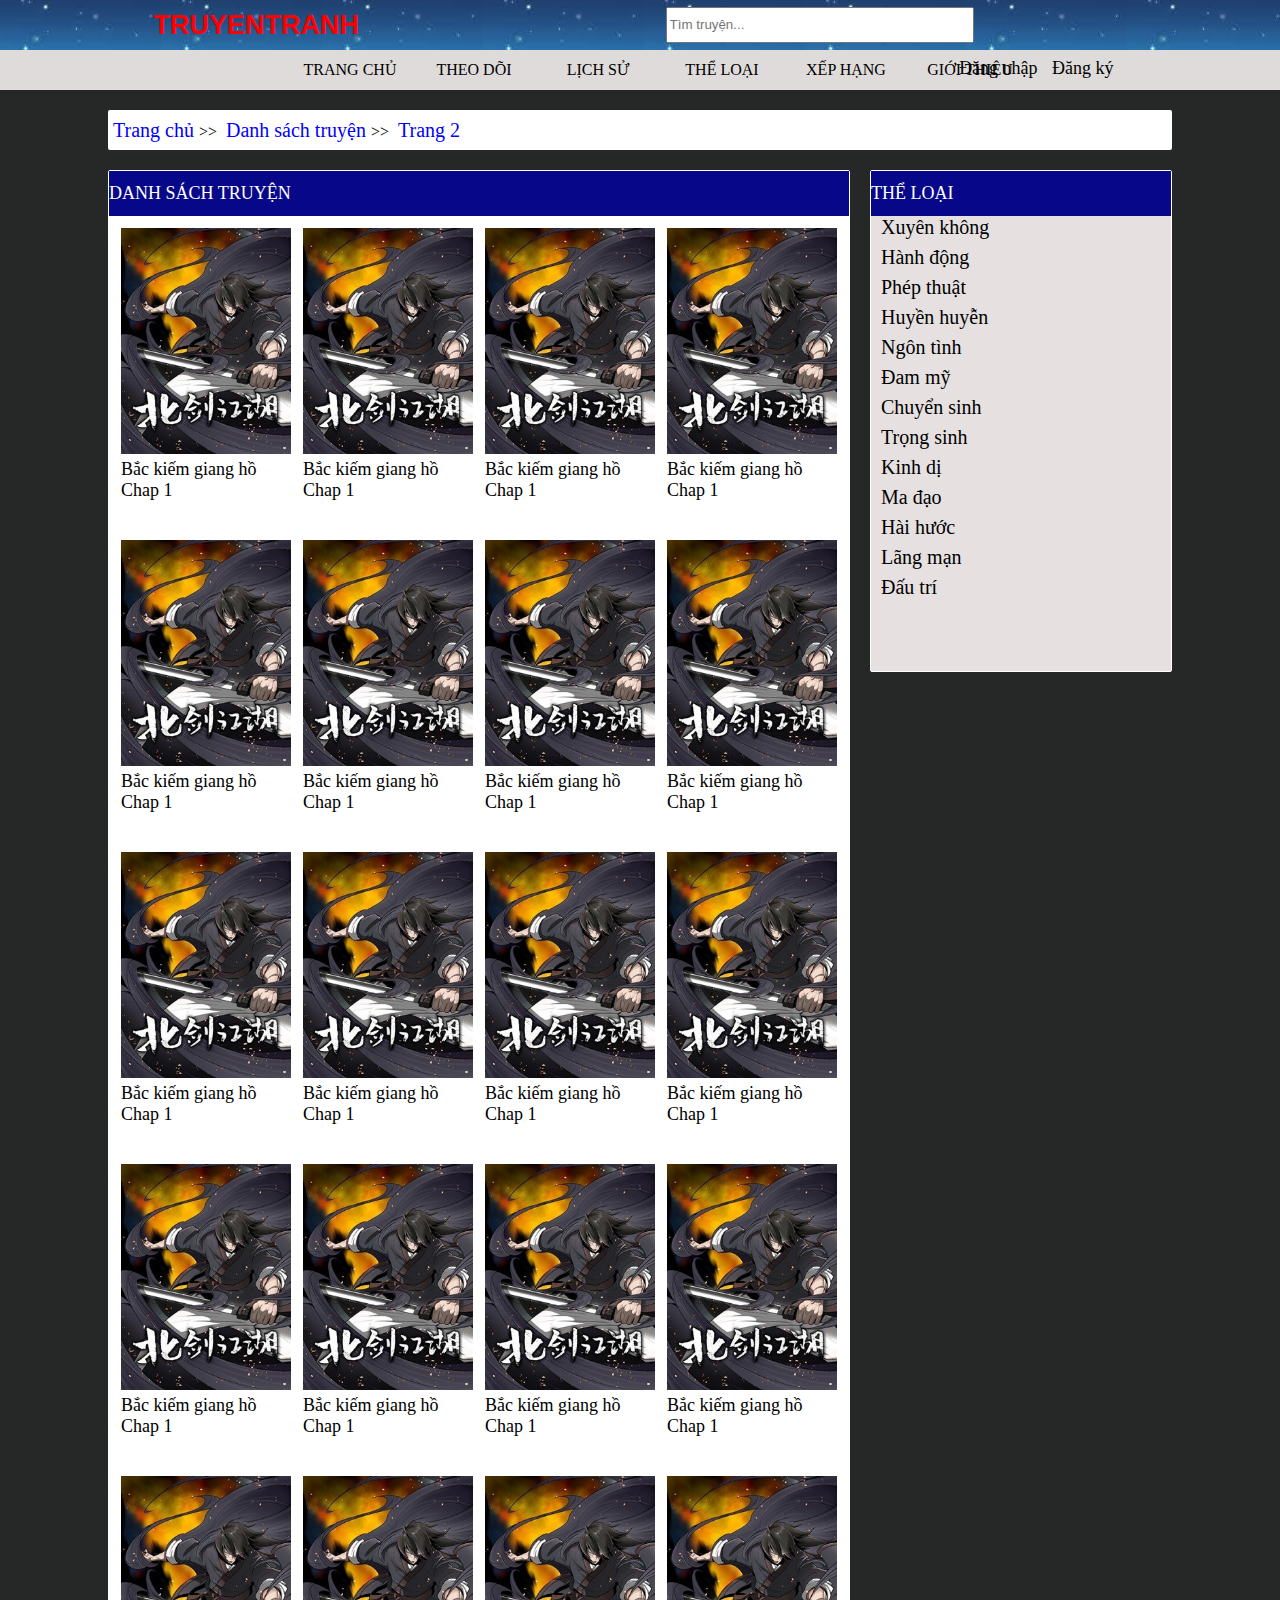
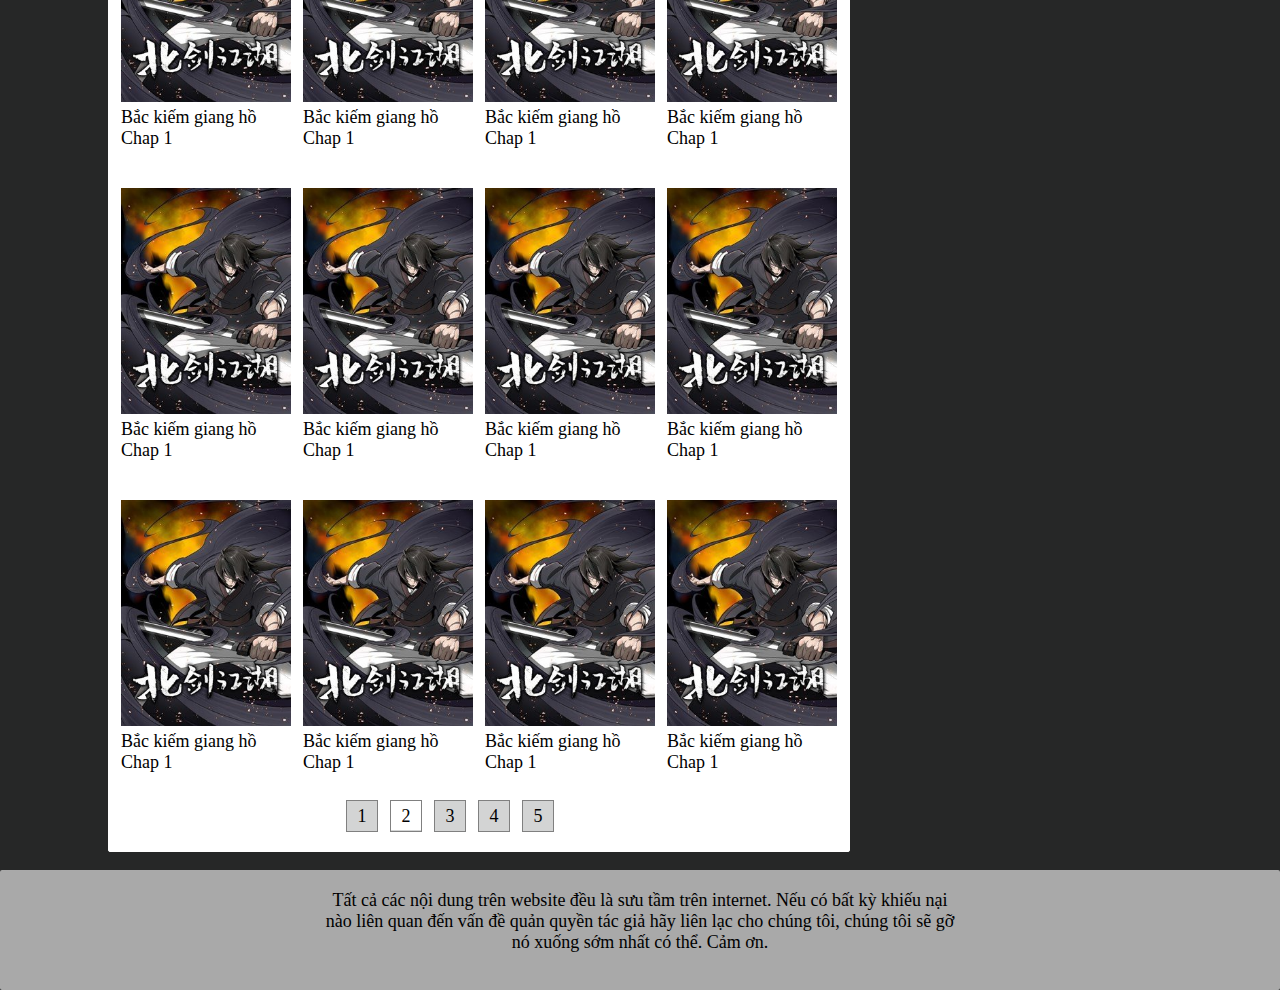
<file: trang2.html>
<!DOCTYPE html>
<html lang="en">

<head>
    <meta charset="UTF-8">
    <title>13-PS24113-Trịnh Quang Hưng</title>
    <link rel="stylesheet" href="css/danhsachtruyen.css">
</head>

<body>
    <header>
        <div class="boxtop">
            <div class="boxtopleft"><a href="index.html"><strong>TRUYENTRANH</strong></a></div>
            <div class="boxtopcenter">
                <form action="">
                    <input type="text" name="timkiem" placeholder="Tìm truyện...">
                </form>
            </div>
            <div class="boxtopright"><a href="dangnhap.html">Đăng nhập</a>
                <a href="dangky.html">Đăng ký</a></div>
        </div>

        <div class="boxmenu">
            <ul>
                <li><a href="index.html" target="page">TRANG CHỦ</a></li>

                <li><a href="theodoi.html">THEO DÕI</a></li>
                <li><a href="lichsu.html">LỊCH SỬ</a></li>
                <li><a href="theloai.html">THỂ LOẠI</a>
                    <ul class="sub-menu">
                        <li><a href="">Tất cả</a></li>
                        <li><a href="">Cổ đại</a></li>
                        <li><a href="">Xuyên không</a></li>
                        <li><a href="">Đam mĩ</a></li>
                        <li><a href="">Ngôn tình</a></li>
                    </ul>
                </li>
                <li><a href="theloai.html">XẾP HẠNG </a>
                    <ul class="sub-menu">
                        <li><a href="">Tất cả</a></li>
                        <li><a href="">Top add</a></li>
                        <li><a href="">Top tháng</a></li>
                        <li><a href="">Top tuần</a></li>
                        <li><a href="">Top ngày</a></li>
                    </ul>
                </li>
                <li><a href="gioithieu.html">GIỚI THIỆU</a></li>
            </ul>
        </div>
        </div>
    </header>
    <nav>
        <a href="index.html">Trang chủ</a>>>
        <a href="danhsachtruyen.html">Danh sách truyện</a>>>
        <a href="trang2.html">Trang 2</a>
    </nav>
    <article>
        <div class="boxleft">
            <div class="box1">DANH SÁCH TRUYỆN</div>
            <div class="boxleftbottom">
                <a href="bac-kiem-giang-ho.html"><img src="image/bac-kiem-giang-ho.jpg" alt=""></a>
                <a href="bac-kiem-giang-ho.html" class="text">Bắc kiếm giang hồ</a><br>
                <a href="Cacbotruyen/bac-kiem-giang-ho/chap1/chap1.html" class="text">Chap 1</a>
            </div>
            <div class="boxleftbottom">
                <a href="bac-kiem-giang-ho.html"><img src="image/bac-kiem-giang-ho.jpg" alt=""></a>
                <a href="bac-kiem-giang-ho.html" class="text">Bắc kiếm giang hồ</a><br>
                <a href="Cacbotruyen/bac-kiem-giang-ho/chap1/chap1.html" class="text">Chap 1</a>
            </div>
            <div class="boxleftbottom">
                <a href="bac-kiem-giang-ho.html"><img src="image/bac-kiem-giang-ho.jpg" alt=""></a>
                <a href="bac-kiem-giang-ho.html" class="text">Bắc kiếm giang hồ</a><br>
                <a href="Cacbotruyen/bac-kiem-giang-ho/chap1/chap1.html" class="text">Chap 1</a>
            </div>
            <div class="boxleftbottom">
                <a href="bac-kiem-giang-ho.html"><img src="image/bac-kiem-giang-ho.jpg" alt=""></a>
                <a href="bac-kiem-giang-ho.html" class="text">Bắc kiếm giang hồ</a><br>
                <a href="Cacbotruyen/bac-kiem-giang-ho/chap1/chap1.html" class="text">Chap 1</a>
            </div>
            <div class="boxleftbottom">
                <a href="bac-kiem-giang-ho.html"><img src="image/bac-kiem-giang-ho.jpg" alt=""></a>
                <a href="bac-kiem-giang-ho.html" class="text">Bắc kiếm giang hồ</a><br>
                <a href="Cacbotruyen/bac-kiem-giang-ho/chap1/chap1.html" class="text">Chap 1</a>
            </div>
            <div class="boxleftbottom">
                <a href="bac-kiem-giang-ho.html"><img src="image/bac-kiem-giang-ho.jpg" alt=""></a>
                <a href="bac-kiem-giang-ho.html" class="text">Bắc kiếm giang hồ</a><br>
                <a href="Cacbotruyen/bac-kiem-giang-ho/chap1/chap1.html" class="text">Chap 1</a>
            </div>
            <div class="boxleftbottom">
                <a href="bac-kiem-giang-ho.html"><img src="image/bac-kiem-giang-ho.jpg" alt=""></a>
                <a href="bac-kiem-giang-ho.html" class="text">Bắc kiếm giang hồ</a><br>
                <a href="Cacbotruyen/bac-kiem-giang-ho/chap1/chap1.html" class="text">Chap 1</a>
            </div>
            <div class="boxleftbottom">
                <a href="bac-kiem-giang-ho.html"><img src="image/bac-kiem-giang-ho.jpg" alt=""></a>
                <a href="bac-kiem-giang-ho.html" class="text">Bắc kiếm giang hồ</a><br>
                <a href="Cacbotruyen/bac-kiem-giang-ho/chap1/chap1.html" class="text">Chap 1</a>
            </div>
            <div class="boxleftbottom">
                <a href="bac-kiem-giang-ho.html"><img src="image/bac-kiem-giang-ho.jpg" alt=""></a>
                <a href="bac-kiem-giang-ho.html" class="text">Bắc kiếm giang hồ</a><br>
                <a href="Cacbotruyen/bac-kiem-giang-ho/chap1/chap1.html" class="text">Chap 1</a>
            </div>
            <div class="boxleftbottom">
                <a href="bac-kiem-giang-ho.html"><img src="image/bac-kiem-giang-ho.jpg" alt=""></a>
                <a href="bac-kiem-giang-ho.html" class="text">Bắc kiếm giang hồ</a><br>
                <a href="Cacbotruyen/bac-kiem-giang-ho/chap1/chap1.html" class="text">Chap 1</a>
            </div>
            <div class="boxleftbottom">
                <a href="bac-kiem-giang-ho.html"><img src="image/bac-kiem-giang-ho.jpg" alt=""></a>
                <a href="bac-kiem-giang-ho.html" class="text">Bắc kiếm giang hồ</a><br>
                <a href="Cacbotruyen/bac-kiem-giang-ho/chap1/chap1.html" class="text">Chap 1</a>
            </div>
            <div class="boxleftbottom">
                <a href="bac-kiem-giang-ho.html"><img src="image/bac-kiem-giang-ho.jpg" alt=""></a>
                <a href="bac-kiem-giang-ho.html" class="text">Bắc kiếm giang hồ</a><br>
                <a href="Cacbotruyen/bac-kiem-giang-ho/chap1/chap1.html" class="text">Chap 1</a>
            </div>
            <div class="boxleftbottom">
                <a href="bac-kiem-giang-ho.html"><img src="image/bac-kiem-giang-ho.jpg" alt=""></a>
                <a href="bac-kiem-giang-ho.html" class="text">Bắc kiếm giang hồ</a><br>
                <a href="Cacbotruyen/bac-kiem-giang-ho/chap1/chap1.html" class="text">Chap 1</a>
            </div>
            <div class="boxleftbottom">
                <a href="bac-kiem-giang-ho.html"><img src="image/bac-kiem-giang-ho.jpg" alt=""></a>
                <a href="bac-kiem-giang-ho.html" class="text">Bắc kiếm giang hồ</a><br>
                <a href="Cacbotruyen/bac-kiem-giang-ho/chap1/chap1.html" class="text">Chap 1</a>
            </div>
            <div class="boxleftbottom">
                <a href="bac-kiem-giang-ho.html"><img src="image/bac-kiem-giang-ho.jpg" alt=""></a>
                <a href="bac-kiem-giang-ho.html" class="text">Bắc kiếm giang hồ</a><br>
                <a href="Cacbotruyen/bac-kiem-giang-ho/chap1/chap1.html" class="text">Chap 1</a>
            </div>
            <div class="boxleftbottom">
                <a href="bac-kiem-giang-ho.html"><img src="image/bac-kiem-giang-ho.jpg" alt=""></a>
                <a href="bac-kiem-giang-ho.html" class="text">Bắc kiếm giang hồ</a><br>
                <a href="Cacbotruyen/bac-kiem-giang-ho/chap1/chap1.html" class="text">Chap 1</a>
            </div>
            <div class="boxleftbottom">
                <a href="bac-kiem-giang-ho.html"><img src="image/bac-kiem-giang-ho.jpg" alt=""></a>
                <a href="bac-kiem-giang-ho.html" class="text">Bắc kiếm giang hồ</a><br>
                <a href="Cacbotruyen/bac-kiem-giang-ho/chap1/chap1.html" class="text">Chap 1</a>
            </div>
            <div class="boxleftbottom">
                <a href="bac-kiem-giang-ho.html"><img src="image/bac-kiem-giang-ho.jpg" alt=""></a>
                <a href="bac-kiem-giang-ho.html" class="text">Bắc kiếm giang hồ</a><br>
                <a href="Cacbotruyen/bac-kiem-giang-ho/chap1/chap1.html" class="text">Chap 1</a>
            </div>
            <div class="boxleftbottom">
                <a href="bac-kiem-giang-ho.html"><img src="image/bac-kiem-giang-ho.jpg" alt=""></a>
                <a href="bac-kiem-giang-ho.html" class="text">Bắc kiếm giang hồ</a><br>
                <a href="Cacbotruyen/bac-kiem-giang-ho/chap1/chap1.html" class="text">Chap 1</a>
            </div>
            <div class="boxleftbottom">
                <a href="bac-kiem-giang-ho.html"><img src="image/bac-kiem-giang-ho.jpg" alt=""></a>
                <a href="bac-kiem-giang-ho.html" class="text">Bắc kiếm giang hồ</a><br>
                <a href="Cacbotruyen/bac-kiem-giang-ho/chap1/chap1.html" class="text">Chap 1</a>
            </div>
            <div class="boxleftbottom">
                <a href="bac-kiem-giang-ho.html"><img src="image/bac-kiem-giang-ho.jpg" alt=""></a>
                <a href="bac-kiem-giang-ho.html" class="text">Bắc kiếm giang hồ</a><br>
                <a href="Cacbotruyen/bac-kiem-giang-ho/chap1/chap1.html" class="text">Chap 1</a>
            </div>
            <div class="boxleftbottom">
                <a href="bac-kiem-giang-ho.html"><img src="image/bac-kiem-giang-ho.jpg" alt=""></a>
                <a href="bac-kiem-giang-ho.html" class="text">Bắc kiếm giang hồ</a><br>
                <a href="Cacbotruyen/bac-kiem-giang-ho/chap1/chap1.html" class="text">Chap 1</a>
            </div>
            <div class="boxleftbottom">
                <a href="bac-kiem-giang-ho.html"><img src="image/bac-kiem-giang-ho.jpg" alt=""></a>
                <a href="bac-kiem-giang-ho.html" class="text">Bắc kiếm giang hồ</a><br>
                <a href="Cacbotruyen/bac-kiem-giang-ho/chap1/chap1.html" class="text">Chap 1</a>
            </div>
            <div class="boxleftbottom">
                <a href="bac-kiem-giang-ho.html"><img src="image/bac-kiem-giang-ho.jpg" alt=""></a>
                <a href="bac-kiem-giang-ho.html" class="text">Bắc kiếm giang hồ</a><br>
                <a href="Cacbotruyen/bac-kiem-giang-ho/chap1/chap1.html" class="text">Chap 1</a>
            </div>
            <div class="boxleftbottom">
                <a href="bac-kiem-giang-ho.html"><img src="image/bac-kiem-giang-ho.jpg" alt=""></a>
                <a href="bac-kiem-giang-ho.html" class="text">Bắc kiếm giang hồ</a><br>
                <a href="Cacbotruyen/bac-kiem-giang-ho/chap1/chap1.html" class="text">Chap 1</a>
            </div>
            <div class="boxleftbottom">
                <a href="bac-kiem-giang-ho.html"><img src="image/bac-kiem-giang-ho.jpg" alt=""></a>
                <a href="bac-kiem-giang-ho.html" class="text">Bắc kiếm giang hồ</a><br>
                <a href="Cacbotruyen/bac-kiem-giang-ho/chap1/chap1.html" class="text">Chap 1</a>
            </div>
            <div class="boxleftbottom">
                <a href="bac-kiem-giang-ho.html"><img src="image/bac-kiem-giang-ho.jpg" alt=""></a>
                <a href="bac-kiem-giang-ho.html" class="text">Bắc kiếm giang hồ</a><br>
                <a href="Cacbotruyen/bac-kiem-giang-ho/chap1/chap1.html" class="text">Chap 1</a>
            </div>
            <div class="boxleftbottom">
                <a href="bac-kiem-giang-ho.html"><img src="image/bac-kiem-giang-ho.jpg" alt=""></a>
                <a href="bac-kiem-giang-ho.html" class="text">Bắc kiếm giang hồ</a><br>
                <a href="Cacbotruyen/bac-kiem-giang-ho/chap1/chap1.html" class="text">Chap 1</a>
            </div>

            <div class="boxleftbottom1">
                <div class="boxleftbottom11">
                    <a href="danhsachtruyen.html">1</a>
                </div>
                <div class="boxleftbottom11">
                    <div class="dangchon">
                        <a href="trang2.html">2</a>
                    </div>
                </div>
                <div class="boxleftbottom11">
                    <a href="trang3.html">3</a>
                </div>
                <div class="boxleftbottom11">
                    <a href="trang4.html">4</a>
                </div>
                <div class="boxleftbottom11">
                    <a href="trang5.html">5</a>
                </div>
            </div>
        </div>
        <div class="boxright">
            <div class="box1">THỂ LOẠI</div>
            <a href="#">
                <p>Xuyên không</p>
            </a>
            <a href="#">
                <p>Hành động</p>
            </a>
            <a href="#">
                <p>Phép thuật</p>
            </a>
            <a href="#">
                <p>Huyền huyễn</p>
            </a>
            <a href="#">
                <p>Ngôn tình</p>
            </a>
            <a href="#">
                <p>Đam mỹ</p>
            </a>
            <a href="#">
                <p>Chuyển sinh</p>
            </a>
            <a href="#">
                <p>Trọng sinh</p>
            </a>
            <a href="#">
                <p>Kinh dị</p>
            </a>
            <a href="#">
                <p>Ma đạo</p>
            </a>
            <a href="#">
                <p>Hài hước</p>
            </a>
            <a href="#">
                <p>Lãng mạn</p>
            </a>
            <a href="#">
                <p>Đấu trí</p>
            </a>
        </div>
    </article>
    <footer>
        <p>Tất cả các nội dung trên website đều là sưu tầm trên internet. Nếu có bất kỳ khiếu nại nào liên quan đến vấn đề quản quyền tác giả hãy liên lạc cho chúng tôi, chúng tôi sẽ gỡ nó xuống sớm nhất có thể. Cảm ơn.</p>
    </footer>
</body>

</html>
</file>
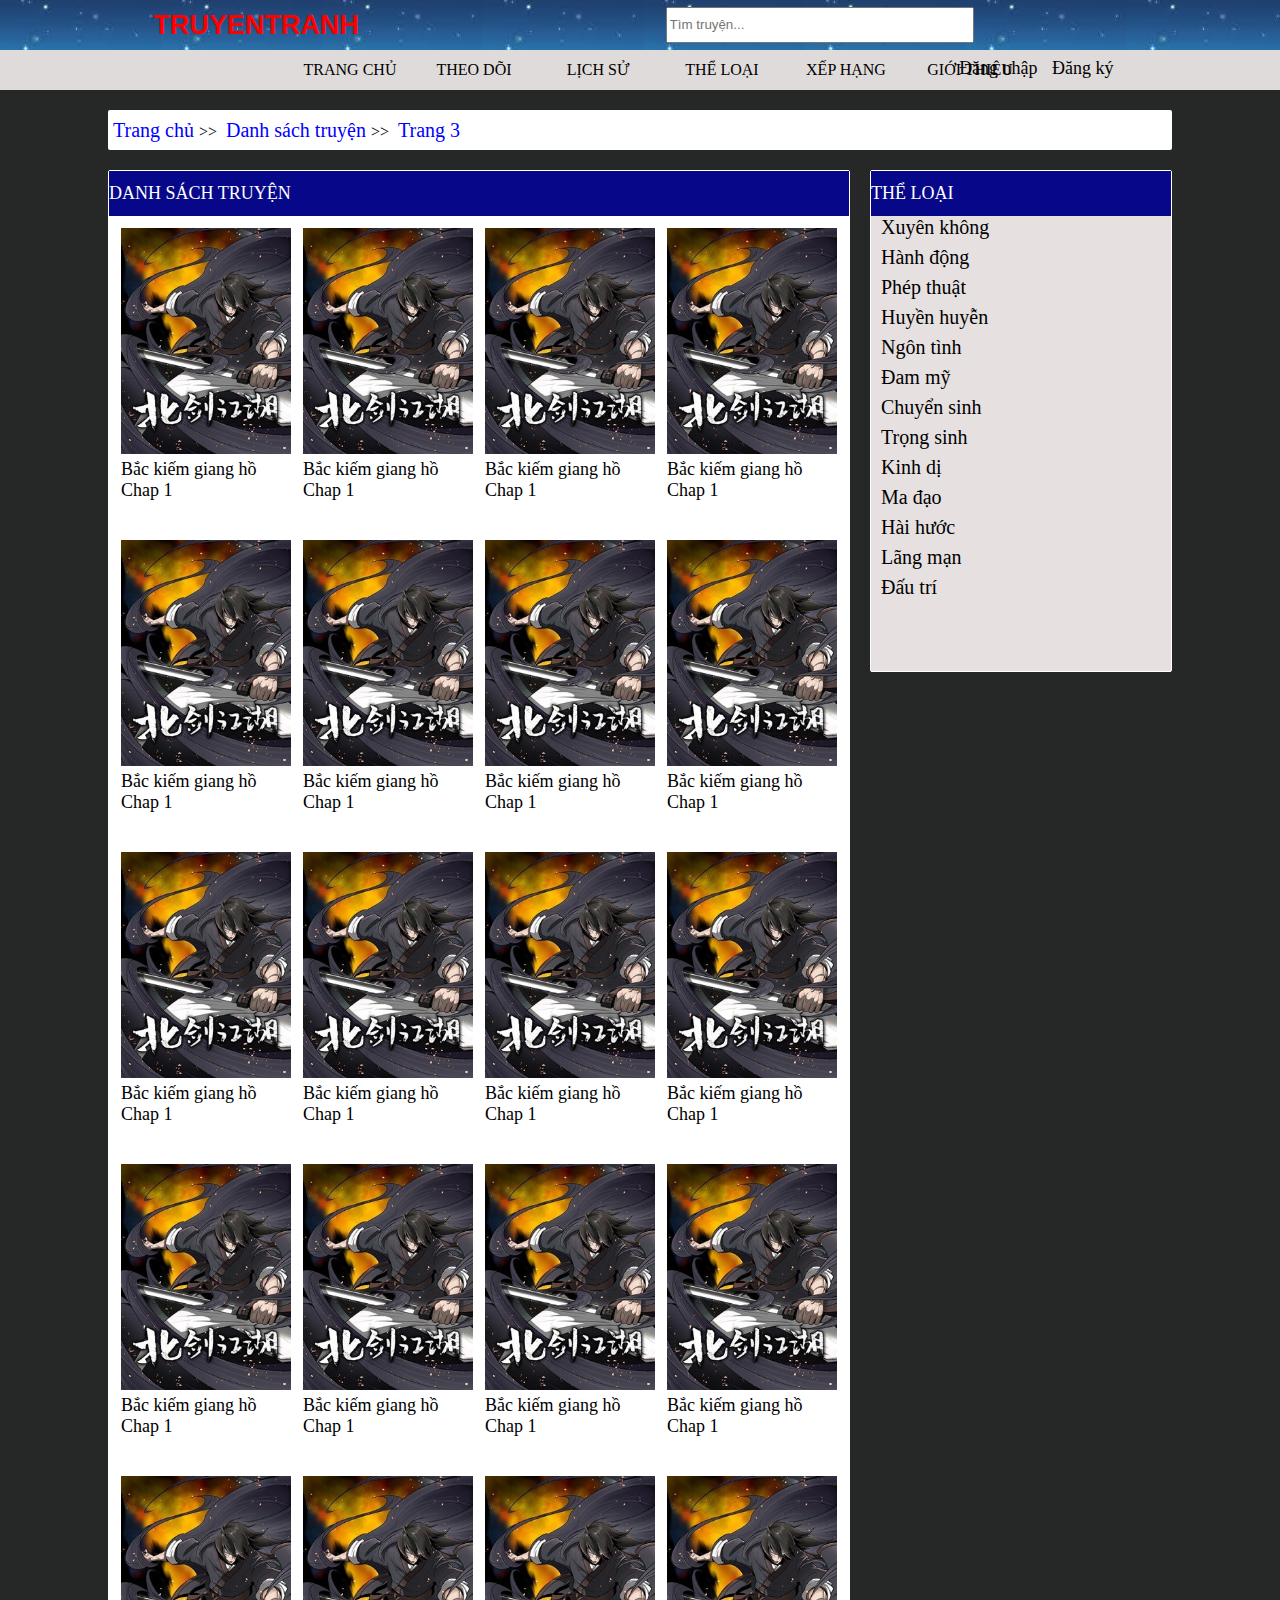
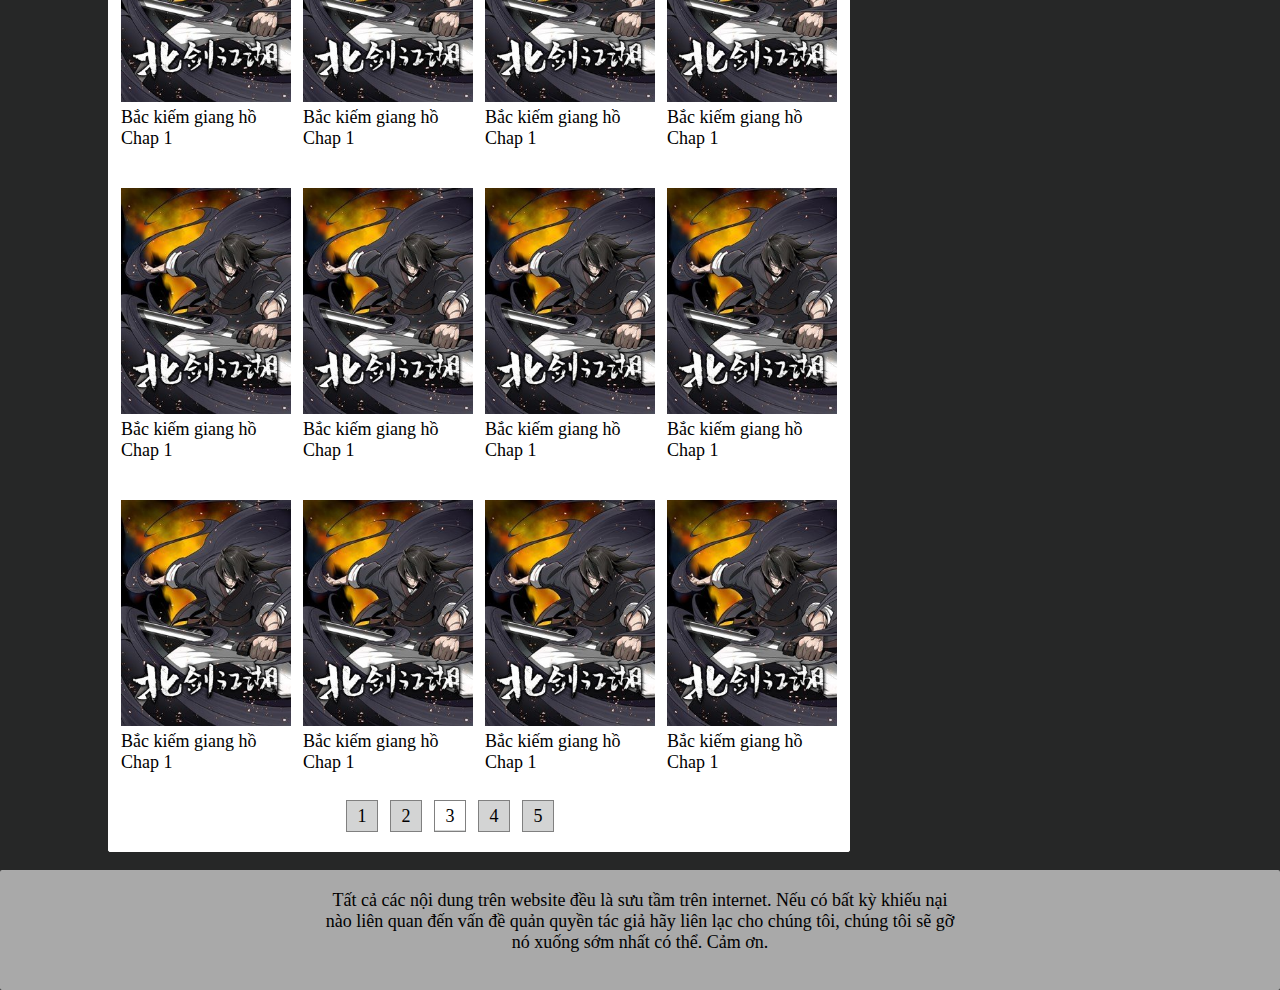
<file: trang3.html>
<!DOCTYPE html>
<html lang="en">

<head>
    <meta charset="UTF-8">
    <title>13-PS24113-Trịnh Quang Hưng</title>
    <link rel="stylesheet" href="css/danhsachtruyen.css">
</head>

<body>
    <header>
        <div class="boxtop">
            <div class="boxtopleft"><a href="index.html"><strong>TRUYENTRANH</strong></a></div>
            <div class="boxtopcenter">
                <form action="">
                    <input type="text" name="timkiem" placeholder="Tìm truyện...">
                </form>
            </div>
            <div class="boxtopright"><a href="dangnhap.html">Đăng nhập</a>
                <a href="dangky.html">Đăng ký</a></div>
        </div>

        <div class="boxmenu">
            <ul>
                <li><a href="index.html" target="page">TRANG CHỦ</a></li>

                <li><a href="theodoi.html">THEO DÕI</a></li>
                <li><a href="lichsu.html">LỊCH SỬ</a></li>
                <li><a href="theloai.html">THỂ LOẠI</a>
                    <ul class="sub-menu">
                        <li><a href="">Tất cả</a></li>
                        <li><a href="">Cổ đại</a></li>
                        <li><a href="">Xuyên không</a></li>
                        <li><a href="">Đam mĩ</a></li>
                        <li><a href="">Ngôn tình</a></li>
                    </ul>
                </li>
                <li><a href="theloai.html">XẾP HẠNG </a>
                    <ul class="sub-menu">
                        <li><a href="">Tất cả</a></li>
                        <li><a href="">Top add</a></li>
                        <li><a href="">Top tháng</a></li>
                        <li><a href="">Top tuần</a></li>
                        <li><a href="">Top ngày</a></li>
                    </ul>
                </li>
                <li><a href="gioithieu.html">GIỚI THIỆU</a></li>
            </ul>
        </div>
        </div>
    </header>
    <nav>
        <a href="index.html">Trang chủ</a>>>
        <a href="danhsachtruyen.html">Danh sách truyện</a>>>
        <a href="trang2.html">Trang 3</a>
    </nav>
    <article>
        <div class="boxleft">
            <div class="box1">DANH SÁCH TRUYỆN</div>
            <div class="boxleftbottom">
                <a href="bac-kiem-giang-ho.html"><img src="image/bac-kiem-giang-ho.jpg" alt=""></a>
                <a href="bac-kiem-giang-ho.html" class="text">Bắc kiếm giang hồ</a><br>
                <a href="Cacbotruyen/bac-kiem-giang-ho/chap1/chap1.html" class="text">Chap 1</a>
            </div>
            <div class="boxleftbottom">
                <a href="bac-kiem-giang-ho.html"><img src="image/bac-kiem-giang-ho.jpg" alt=""></a>
                <a href="bac-kiem-giang-ho.html" class="text">Bắc kiếm giang hồ</a><br>
                <a href="Cacbotruyen/bac-kiem-giang-ho/chap1/chap1.html" class="text">Chap 1</a>
            </div>
            <div class="boxleftbottom">
                <a href="bac-kiem-giang-ho.html"><img src="image/bac-kiem-giang-ho.jpg" alt=""></a>
                <a href="bac-kiem-giang-ho.html" class="text">Bắc kiếm giang hồ</a><br>
                <a href="Cacbotruyen/bac-kiem-giang-ho/chap1/chap1.html" class="text">Chap 1</a>
            </div>
            <div class="boxleftbottom">
                <a href="bac-kiem-giang-ho.html"><img src="image/bac-kiem-giang-ho.jpg" alt=""></a>
                <a href="bac-kiem-giang-ho.html" class="text">Bắc kiếm giang hồ</a><br>
                <a href="Cacbotruyen/bac-kiem-giang-ho/chap1/chap1.html" class="text">Chap 1</a>
            </div>
            <div class="boxleftbottom">
                <a href="bac-kiem-giang-ho.html"><img src="image/bac-kiem-giang-ho.jpg" alt=""></a>
                <a href="bac-kiem-giang-ho.html" class="text">Bắc kiếm giang hồ</a><br>
                <a href="Cacbotruyen/bac-kiem-giang-ho/chap1/chap1.html" class="text">Chap 1</a>
            </div>
            <div class="boxleftbottom">
                <a href="bac-kiem-giang-ho.html"><img src="image/bac-kiem-giang-ho.jpg" alt=""></a>
                <a href="bac-kiem-giang-ho.html" class="text">Bắc kiếm giang hồ</a><br>
                <a href="Cacbotruyen/bac-kiem-giang-ho/chap1/chap1.html" class="text">Chap 1</a>
            </div>
            <div class="boxleftbottom">
                <a href="bac-kiem-giang-ho.html"><img src="image/bac-kiem-giang-ho.jpg" alt=""></a>
                <a href="bac-kiem-giang-ho.html" class="text">Bắc kiếm giang hồ</a><br>
                <a href="Cacbotruyen/bac-kiem-giang-ho/chap1/chap1.html" class="text">Chap 1</a>
            </div>
            <div class="boxleftbottom">
                <a href="bac-kiem-giang-ho.html"><img src="image/bac-kiem-giang-ho.jpg" alt=""></a>
                <a href="bac-kiem-giang-ho.html" class="text">Bắc kiếm giang hồ</a><br>
                <a href="Cacbotruyen/bac-kiem-giang-ho/chap1/chap1.html" class="text">Chap 1</a>
            </div>
            <div class="boxleftbottom">
                <a href="bac-kiem-giang-ho.html"><img src="image/bac-kiem-giang-ho.jpg" alt=""></a>
                <a href="bac-kiem-giang-ho.html" class="text">Bắc kiếm giang hồ</a><br>
                <a href="Cacbotruyen/bac-kiem-giang-ho/chap1/chap1.html" class="text">Chap 1</a>
            </div>
            <div class="boxleftbottom">
                <a href="bac-kiem-giang-ho.html"><img src="image/bac-kiem-giang-ho.jpg" alt=""></a>
                <a href="bac-kiem-giang-ho.html" class="text">Bắc kiếm giang hồ</a><br>
                <a href="Cacbotruyen/bac-kiem-giang-ho/chap1/chap1.html" class="text">Chap 1</a>
            </div>
            <div class="boxleftbottom">
                <a href="bac-kiem-giang-ho.html"><img src="image/bac-kiem-giang-ho.jpg" alt=""></a>
                <a href="bac-kiem-giang-ho.html" class="text">Bắc kiếm giang hồ</a><br>
                <a href="Cacbotruyen/bac-kiem-giang-ho/chap1/chap1.html" class="text">Chap 1</a>
            </div>
            <div class="boxleftbottom">
                <a href="bac-kiem-giang-ho.html"><img src="image/bac-kiem-giang-ho.jpg" alt=""></a>
                <a href="bac-kiem-giang-ho.html" class="text">Bắc kiếm giang hồ</a><br>
                <a href="Cacbotruyen/bac-kiem-giang-ho/chap1/chap1.html" class="text">Chap 1</a>
            </div>
            <div class="boxleftbottom">
                <a href="bac-kiem-giang-ho.html"><img src="image/bac-kiem-giang-ho.jpg" alt=""></a>
                <a href="bac-kiem-giang-ho.html" class="text">Bắc kiếm giang hồ</a><br>
                <a href="Cacbotruyen/bac-kiem-giang-ho/chap1/chap1.html" class="text">Chap 1</a>
            </div>
            <div class="boxleftbottom">
                <a href="bac-kiem-giang-ho.html"><img src="image/bac-kiem-giang-ho.jpg" alt=""></a>
                <a href="bac-kiem-giang-ho.html" class="text">Bắc kiếm giang hồ</a><br>
                <a href="Cacbotruyen/bac-kiem-giang-ho/chap1/chap1.html" class="text">Chap 1</a>
            </div>
            <div class="boxleftbottom">
                <a href="bac-kiem-giang-ho.html"><img src="image/bac-kiem-giang-ho.jpg" alt=""></a>
                <a href="bac-kiem-giang-ho.html" class="text">Bắc kiếm giang hồ</a><br>
                <a href="Cacbotruyen/bac-kiem-giang-ho/chap1/chap1.html" class="text">Chap 1</a>
            </div>
            <div class="boxleftbottom">
                <a href="bac-kiem-giang-ho.html"><img src="image/bac-kiem-giang-ho.jpg" alt=""></a>
                <a href="bac-kiem-giang-ho.html" class="text">Bắc kiếm giang hồ</a><br>
                <a href="Cacbotruyen/bac-kiem-giang-ho/chap1/chap1.html" class="text">Chap 1</a>
            </div>
            <div class="boxleftbottom">
                <a href="bac-kiem-giang-ho.html"><img src="image/bac-kiem-giang-ho.jpg" alt=""></a>
                <a href="bac-kiem-giang-ho.html" class="text">Bắc kiếm giang hồ</a><br>
                <a href="Cacbotruyen/bac-kiem-giang-ho/chap1/chap1.html" class="text">Chap 1</a>
            </div>
            <div class="boxleftbottom">
                <a href="bac-kiem-giang-ho.html"><img src="image/bac-kiem-giang-ho.jpg" alt=""></a>
                <a href="bac-kiem-giang-ho.html" class="text">Bắc kiếm giang hồ</a><br>
                <a href="Cacbotruyen/bac-kiem-giang-ho/chap1/chap1.html" class="text">Chap 1</a>
            </div>
            <div class="boxleftbottom">
                <a href="bac-kiem-giang-ho.html"><img src="image/bac-kiem-giang-ho.jpg" alt=""></a>
                <a href="bac-kiem-giang-ho.html" class="text">Bắc kiếm giang hồ</a><br>
                <a href="Cacbotruyen/bac-kiem-giang-ho/chap1/chap1.html" class="text">Chap 1</a>
            </div>
            <div class="boxleftbottom">
                <a href="bac-kiem-giang-ho.html"><img src="image/bac-kiem-giang-ho.jpg" alt=""></a>
                <a href="bac-kiem-giang-ho.html" class="text">Bắc kiếm giang hồ</a><br>
                <a href="Cacbotruyen/bac-kiem-giang-ho/chap1/chap1.html" class="text">Chap 1</a>
            </div>
            <div class="boxleftbottom">
                <a href="bac-kiem-giang-ho.html"><img src="image/bac-kiem-giang-ho.jpg" alt=""></a>
                <a href="bac-kiem-giang-ho.html" class="text">Bắc kiếm giang hồ</a><br>
                <a href="Cacbotruyen/bac-kiem-giang-ho/chap1/chap1.html" class="text">Chap 1</a>
            </div>
            <div class="boxleftbottom">
                <a href="bac-kiem-giang-ho.html"><img src="image/bac-kiem-giang-ho.jpg" alt=""></a>
                <a href="bac-kiem-giang-ho.html" class="text">Bắc kiếm giang hồ</a><br>
                <a href="Cacbotruyen/bac-kiem-giang-ho/chap1/chap1.html" class="text">Chap 1</a>
            </div>
            <div class="boxleftbottom">
                <a href="bac-kiem-giang-ho.html"><img src="image/bac-kiem-giang-ho.jpg" alt=""></a>
                <a href="bac-kiem-giang-ho.html" class="text">Bắc kiếm giang hồ</a><br>
                <a href="Cacbotruyen/bac-kiem-giang-ho/chap1/chap1.html" class="text">Chap 1</a>
            </div>
            <div class="boxleftbottom">
                <a href="bac-kiem-giang-ho.html"><img src="image/bac-kiem-giang-ho.jpg" alt=""></a>
                <a href="bac-kiem-giang-ho.html" class="text">Bắc kiếm giang hồ</a><br>
                <a href="Cacbotruyen/bac-kiem-giang-ho/chap1/chap1.html" class="text">Chap 1</a>
            </div>
            <div class="boxleftbottom">
                <a href="bac-kiem-giang-ho.html"><img src="image/bac-kiem-giang-ho.jpg" alt=""></a>
                <a href="bac-kiem-giang-ho.html" class="text">Bắc kiếm giang hồ</a><br>
                <a href="Cacbotruyen/bac-kiem-giang-ho/chap1/chap1.html" class="text">Chap 1</a>
            </div>
            <div class="boxleftbottom">
                <a href="bac-kiem-giang-ho.html"><img src="image/bac-kiem-giang-ho.jpg" alt=""></a>
                <a href="bac-kiem-giang-ho.html" class="text">Bắc kiếm giang hồ</a><br>
                <a href="Cacbotruyen/bac-kiem-giang-ho/chap1/chap1.html" class="text">Chap 1</a>
            </div>
            <div class="boxleftbottom">
                <a href="bac-kiem-giang-ho.html"><img src="image/bac-kiem-giang-ho.jpg" alt=""></a>
                <a href="bac-kiem-giang-ho.html" class="text">Bắc kiếm giang hồ</a><br>
                <a href="Cacbotruyen/bac-kiem-giang-ho/chap1/chap1.html" class="text">Chap 1</a>
            </div>
            <div class="boxleftbottom">
                <a href="bac-kiem-giang-ho.html"><img src="image/bac-kiem-giang-ho.jpg" alt=""></a>
                <a href="bac-kiem-giang-ho.html" class="text">Bắc kiếm giang hồ</a><br>
                <a href="Cacbotruyen/bac-kiem-giang-ho/chap1/chap1.html" class="text">Chap 1</a>
            </div>

            <div class="boxleftbottom1">
                <div class="boxleftbottom11">
                    <a href="danhsachtruyen.html">1</a>
                </div>
                <div class="boxleftbottom11">
                    <a href="trang2.html">2</a>
                </div>
                <div class="boxleftbottom11">
                    <div class="dangchon">
                        <a href="trang3.html">3</a>
                    </div>
                </div>

                <div class="boxleftbottom11">
                    <a href="trang4.html">4</a>
                </div>
                <div class="boxleftbottom11">
                    <a href="trang5.html">5</a>
                </div>
            </div>
        </div>
        <div class="boxright">
            <div class="box1">THỂ LOẠI</div>
            <a href="#">
                <p>Xuyên không</p>
            </a>
            <a href="#">
                <p>Hành động</p>
            </a>
            <a href="#">
                <p>Phép thuật</p>
            </a>
            <a href="#">
                <p>Huyền huyễn</p>
            </a>
            <a href="#">
                <p>Ngôn tình</p>
            </a>
            <a href="#">
                <p>Đam mỹ</p>
            </a>
            <a href="#">
                <p>Chuyển sinh</p>
            </a>
            <a href="#">
                <p>Trọng sinh</p>
            </a>
            <a href="#">
                <p>Kinh dị</p>
            </a>
            <a href="#">
                <p>Ma đạo</p>
            </a>
            <a href="#">
                <p>Hài hước</p>
            </a>
            <a href="#">
                <p>Lãng mạn</p>
            </a>
            <a href="#">
                <p>Đấu trí</p>
            </a>
        </div>
    </article>
    <footer>
        <p>Tất cả các nội dung trên website đều là sưu tầm trên internet. Nếu có bất kỳ khiếu nại nào liên quan đến vấn đề quản quyền tác giả hãy liên lạc cho chúng tôi, chúng tôi sẽ gỡ nó xuống sớm nhất có thể. Cảm ơn.</p>
    </footer>
</body>

</html>
</file>
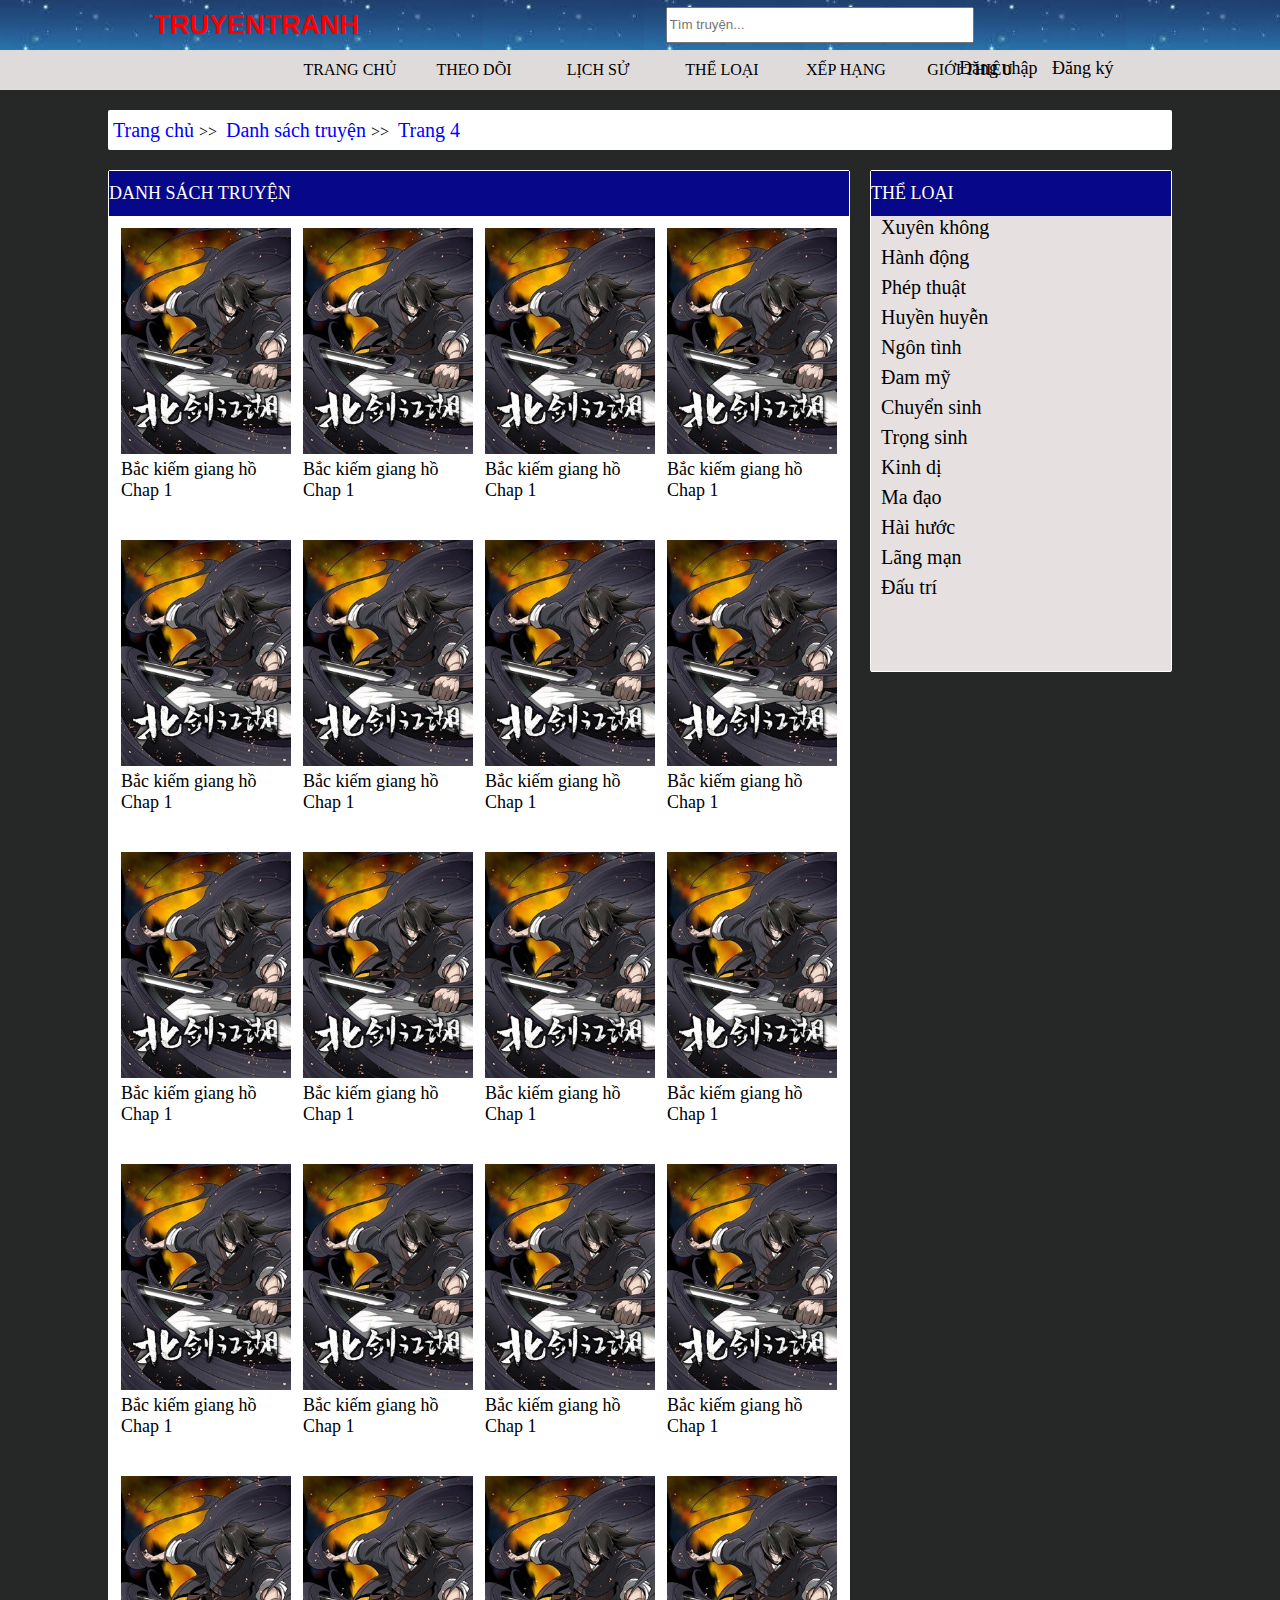
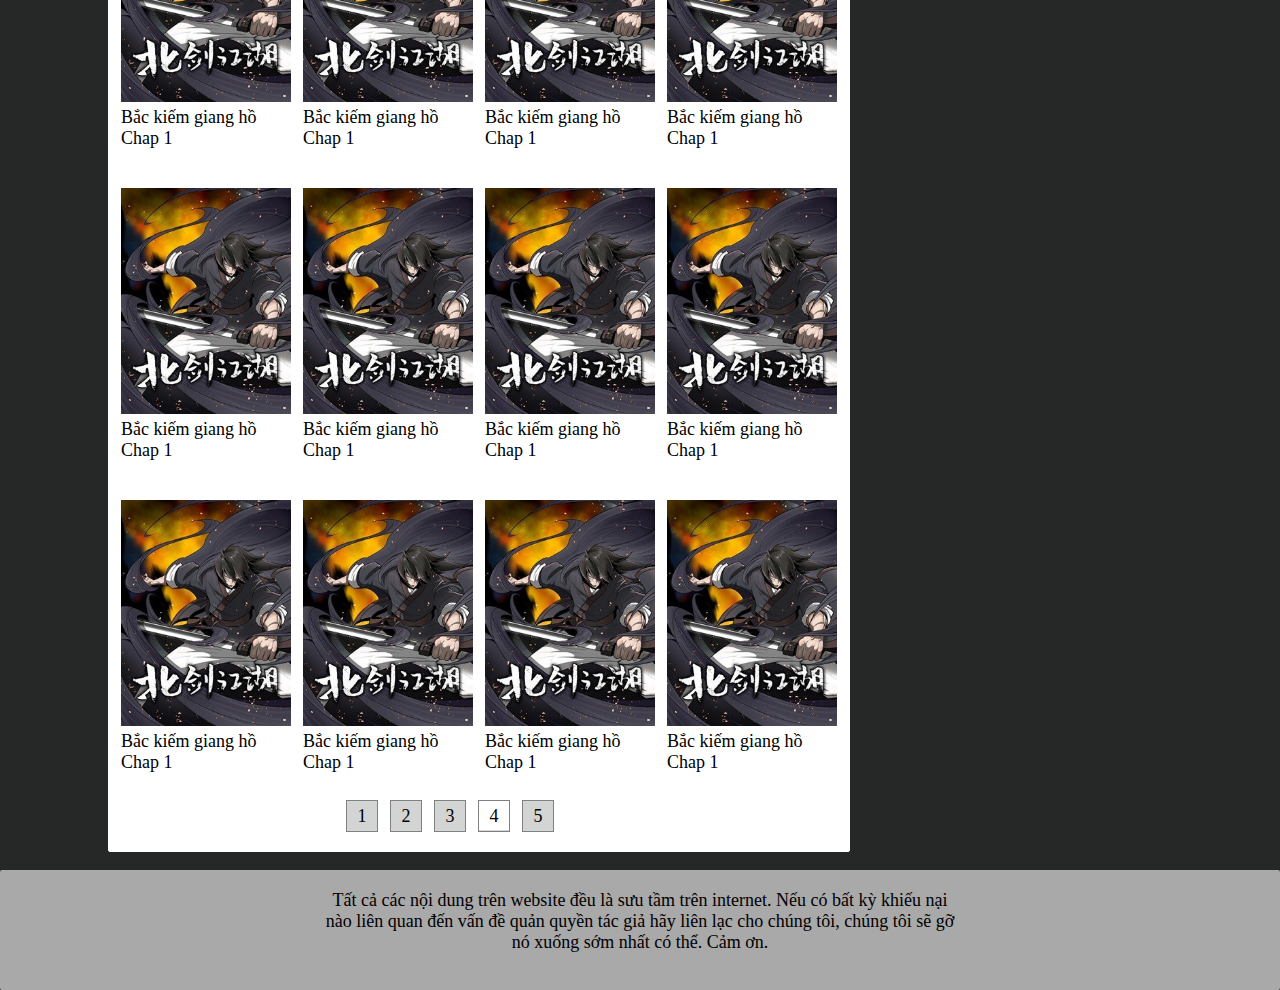
<file: trang4.html>
<!DOCTYPE html>
<html lang="en">

<head>
    <meta charset="UTF-8">
    <title>13-PS24113-Trịnh Quang Hưng</title>
    <link rel="stylesheet" href="css/danhsachtruyen.css">
</head>

<body>
    <header>
        <div class="boxtop">
            <div class="boxtopleft"><a href="index.html"><strong>TRUYENTRANH</strong></a></div>
            <div class="boxtopcenter">
                <form action="">
                    <input type="text" name="timkiem" placeholder="Tìm truyện...">
                </form>
            </div>
            <div class="boxtopright"><a href="dangnhap.html">Đăng nhập</a>
                <a href="dangky.html">Đăng ký</a></div>
        </div>

        <div class="boxmenu">
            <ul>
                <li><a href="index.html" target="page">TRANG CHỦ</a></li>

                <li><a href="theodoi.html">THEO DÕI</a></li>
                <li><a href="lichsu.html">LỊCH SỬ</a></li>
                <li><a href="theloai.html">THỂ LOẠI</a>
                    <ul class="sub-menu">
                        <li><a href="">Tất cả</a></li>
                        <li><a href="">Cổ đại</a></li>
                        <li><a href="">Xuyên không</a></li>
                        <li><a href="">Đam mĩ</a></li>
                        <li><a href="">Ngôn tình</a></li>
                    </ul>
                </li>
                <li><a href="theloai.html">XẾP HẠNG </a>
                    <ul class="sub-menu">
                        <li><a href="">Tất cả</a></li>
                        <li><a href="">Top add</a></li>
                        <li><a href="">Top tháng</a></li>
                        <li><a href="">Top tuần</a></li>
                        <li><a href="">Top ngày</a></li>
                    </ul>
                </li>
                <li><a href="gioithieu.html">GIỚI THIỆU</a></li>
            </ul>
        </div>
        </div>
    </header>
    <nav>
        <a href="index.html">Trang chủ</a>>>
        <a href="danhsachtruyen.html">Danh sách truyện</a>>>
        <a href="trang2.html">Trang 4</a>
    </nav>
    <article>
        <div class="boxleft">
            <div class="box1">DANH SÁCH TRUYỆN</div>
            <div class="boxleftbottom">
                <a href="bac-kiem-giang-ho.html"><img src="image/bac-kiem-giang-ho.jpg" alt=""></a>
                <a href="bac-kiem-giang-ho.html" class="text">Bắc kiếm giang hồ</a><br>
                <a href="Cacbotruyen/bac-kiem-giang-ho/chap1/chap1.html" class="text">Chap 1</a>
            </div>
            <div class="boxleftbottom">
                <a href="bac-kiem-giang-ho.html"><img src="image/bac-kiem-giang-ho.jpg" alt=""></a>
                <a href="bac-kiem-giang-ho.html" class="text">Bắc kiếm giang hồ</a><br>
                <a href="Cacbotruyen/bac-kiem-giang-ho/chap1/chap1.html" class="text">Chap 1</a>
            </div>
            <div class="boxleftbottom">
                <a href="bac-kiem-giang-ho.html"><img src="image/bac-kiem-giang-ho.jpg" alt=""></a>
                <a href="bac-kiem-giang-ho.html" class="text">Bắc kiếm giang hồ</a><br>
                <a href="Cacbotruyen/bac-kiem-giang-ho/chap1/chap1.html" class="text">Chap 1</a>
            </div>
            <div class="boxleftbottom">
                <a href="bac-kiem-giang-ho.html"><img src="image/bac-kiem-giang-ho.jpg" alt=""></a>
                <a href="bac-kiem-giang-ho.html" class="text">Bắc kiếm giang hồ</a><br>
                <a href="Cacbotruyen/bac-kiem-giang-ho/chap1/chap1.html" class="text">Chap 1</a>
            </div>
            <div class="boxleftbottom">
                <a href="bac-kiem-giang-ho.html"><img src="image/bac-kiem-giang-ho.jpg" alt=""></a>
                <a href="bac-kiem-giang-ho.html" class="text">Bắc kiếm giang hồ</a><br>
                <a href="Cacbotruyen/bac-kiem-giang-ho/chap1/chap1.html" class="text">Chap 1</a>
            </div>
            <div class="boxleftbottom">
                <a href="bac-kiem-giang-ho.html"><img src="image/bac-kiem-giang-ho.jpg" alt=""></a>
                <a href="bac-kiem-giang-ho.html" class="text">Bắc kiếm giang hồ</a><br>
                <a href="Cacbotruyen/bac-kiem-giang-ho/chap1/chap1.html" class="text">Chap 1</a>
            </div>
            <div class="boxleftbottom">
                <a href="bac-kiem-giang-ho.html"><img src="image/bac-kiem-giang-ho.jpg" alt=""></a>
                <a href="bac-kiem-giang-ho.html" class="text">Bắc kiếm giang hồ</a><br>
                <a href="Cacbotruyen/bac-kiem-giang-ho/chap1/chap1.html" class="text">Chap 1</a>
            </div>
            <div class="boxleftbottom">
                <a href="bac-kiem-giang-ho.html"><img src="image/bac-kiem-giang-ho.jpg" alt=""></a>
                <a href="bac-kiem-giang-ho.html" class="text">Bắc kiếm giang hồ</a><br>
                <a href="Cacbotruyen/bac-kiem-giang-ho/chap1/chap1.html" class="text">Chap 1</a>
            </div>
            <div class="boxleftbottom">
                <a href="bac-kiem-giang-ho.html"><img src="image/bac-kiem-giang-ho.jpg" alt=""></a>
                <a href="bac-kiem-giang-ho.html" class="text">Bắc kiếm giang hồ</a><br>
                <a href="Cacbotruyen/bac-kiem-giang-ho/chap1/chap1.html" class="text">Chap 1</a>
            </div>
            <div class="boxleftbottom">
                <a href="bac-kiem-giang-ho.html"><img src="image/bac-kiem-giang-ho.jpg" alt=""></a>
                <a href="bac-kiem-giang-ho.html" class="text">Bắc kiếm giang hồ</a><br>
                <a href="Cacbotruyen/bac-kiem-giang-ho/chap1/chap1.html" class="text">Chap 1</a>
            </div>
            <div class="boxleftbottom">
                <a href="bac-kiem-giang-ho.html"><img src="image/bac-kiem-giang-ho.jpg" alt=""></a>
                <a href="bac-kiem-giang-ho.html" class="text">Bắc kiếm giang hồ</a><br>
                <a href="Cacbotruyen/bac-kiem-giang-ho/chap1/chap1.html" class="text">Chap 1</a>
            </div>
            <div class="boxleftbottom">
                <a href="bac-kiem-giang-ho.html"><img src="image/bac-kiem-giang-ho.jpg" alt=""></a>
                <a href="bac-kiem-giang-ho.html" class="text">Bắc kiếm giang hồ</a><br>
                <a href="Cacbotruyen/bac-kiem-giang-ho/chap1/chap1.html" class="text">Chap 1</a>
            </div>
            <div class="boxleftbottom">
                <a href="bac-kiem-giang-ho.html"><img src="image/bac-kiem-giang-ho.jpg" alt=""></a>
                <a href="bac-kiem-giang-ho.html" class="text">Bắc kiếm giang hồ</a><br>
                <a href="Cacbotruyen/bac-kiem-giang-ho/chap1/chap1.html" class="text">Chap 1</a>
            </div>
            <div class="boxleftbottom">
                <a href="bac-kiem-giang-ho.html"><img src="image/bac-kiem-giang-ho.jpg" alt=""></a>
                <a href="bac-kiem-giang-ho.html" class="text">Bắc kiếm giang hồ</a><br>
                <a href="Cacbotruyen/bac-kiem-giang-ho/chap1/chap1.html" class="text">Chap 1</a>
            </div>
            <div class="boxleftbottom">
                <a href="bac-kiem-giang-ho.html"><img src="image/bac-kiem-giang-ho.jpg" alt=""></a>
                <a href="bac-kiem-giang-ho.html" class="text">Bắc kiếm giang hồ</a><br>
                <a href="Cacbotruyen/bac-kiem-giang-ho/chap1/chap1.html" class="text">Chap 1</a>
            </div>
            <div class="boxleftbottom">
                <a href="bac-kiem-giang-ho.html"><img src="image/bac-kiem-giang-ho.jpg" alt=""></a>
                <a href="bac-kiem-giang-ho.html" class="text">Bắc kiếm giang hồ</a><br>
                <a href="Cacbotruyen/bac-kiem-giang-ho/chap1/chap1.html" class="text">Chap 1</a>
            </div>
            <div class="boxleftbottom">
                <a href="bac-kiem-giang-ho.html"><img src="image/bac-kiem-giang-ho.jpg" alt=""></a>
                <a href="bac-kiem-giang-ho.html" class="text">Bắc kiếm giang hồ</a><br>
                <a href="Cacbotruyen/bac-kiem-giang-ho/chap1/chap1.html" class="text">Chap 1</a>
            </div>
            <div class="boxleftbottom">
                <a href="bac-kiem-giang-ho.html"><img src="image/bac-kiem-giang-ho.jpg" alt=""></a>
                <a href="bac-kiem-giang-ho.html" class="text">Bắc kiếm giang hồ</a><br>
                <a href="Cacbotruyen/bac-kiem-giang-ho/chap1/chap1.html" class="text">Chap 1</a>
            </div>
            <div class="boxleftbottom">
                <a href="bac-kiem-giang-ho.html"><img src="image/bac-kiem-giang-ho.jpg" alt=""></a>
                <a href="bac-kiem-giang-ho.html" class="text">Bắc kiếm giang hồ</a><br>
                <a href="Cacbotruyen/bac-kiem-giang-ho/chap1/chap1.html" class="text">Chap 1</a>
            </div>
            <div class="boxleftbottom">
                <a href="bac-kiem-giang-ho.html"><img src="image/bac-kiem-giang-ho.jpg" alt=""></a>
                <a href="bac-kiem-giang-ho.html" class="text">Bắc kiếm giang hồ</a><br>
                <a href="Cacbotruyen/bac-kiem-giang-ho/chap1/chap1.html" class="text">Chap 1</a>
            </div>
            <div class="boxleftbottom">
                <a href="bac-kiem-giang-ho.html"><img src="image/bac-kiem-giang-ho.jpg" alt=""></a>
                <a href="bac-kiem-giang-ho.html" class="text">Bắc kiếm giang hồ</a><br>
                <a href="Cacbotruyen/bac-kiem-giang-ho/chap1/chap1.html" class="text">Chap 1</a>
            </div>
            <div class="boxleftbottom">
                <a href="bac-kiem-giang-ho.html"><img src="image/bac-kiem-giang-ho.jpg" alt=""></a>
                <a href="bac-kiem-giang-ho.html" class="text">Bắc kiếm giang hồ</a><br>
                <a href="Cacbotruyen/bac-kiem-giang-ho/chap1/chap1.html" class="text">Chap 1</a>
            </div>
            <div class="boxleftbottom">
                <a href="bac-kiem-giang-ho.html"><img src="image/bac-kiem-giang-ho.jpg" alt=""></a>
                <a href="bac-kiem-giang-ho.html" class="text">Bắc kiếm giang hồ</a><br>
                <a href="Cacbotruyen/bac-kiem-giang-ho/chap1/chap1.html" class="text">Chap 1</a>
            </div>
            <div class="boxleftbottom">
                <a href="bac-kiem-giang-ho.html"><img src="image/bac-kiem-giang-ho.jpg" alt=""></a>
                <a href="bac-kiem-giang-ho.html" class="text">Bắc kiếm giang hồ</a><br>
                <a href="Cacbotruyen/bac-kiem-giang-ho/chap1/chap1.html" class="text">Chap 1</a>
            </div>
            <div class="boxleftbottom">
                <a href="bac-kiem-giang-ho.html"><img src="image/bac-kiem-giang-ho.jpg" alt=""></a>
                <a href="bac-kiem-giang-ho.html" class="text">Bắc kiếm giang hồ</a><br>
                <a href="Cacbotruyen/bac-kiem-giang-ho/chap1/chap1.html" class="text">Chap 1</a>
            </div>
            <div class="boxleftbottom">
                <a href="bac-kiem-giang-ho.html"><img src="image/bac-kiem-giang-ho.jpg" alt=""></a>
                <a href="bac-kiem-giang-ho.html" class="text">Bắc kiếm giang hồ</a><br>
                <a href="Cacbotruyen/bac-kiem-giang-ho/chap1/chap1.html" class="text">Chap 1</a>
            </div>
            <div class="boxleftbottom">
                <a href="bac-kiem-giang-ho.html"><img src="image/bac-kiem-giang-ho.jpg" alt=""></a>
                <a href="bac-kiem-giang-ho.html" class="text">Bắc kiếm giang hồ</a><br>
                <a href="Cacbotruyen/bac-kiem-giang-ho/chap1/chap1.html" class="text">Chap 1</a>
            </div>
            <div class="boxleftbottom">
                <a href="bac-kiem-giang-ho.html"><img src="image/bac-kiem-giang-ho.jpg" alt=""></a>
                <a href="bac-kiem-giang-ho.html" class="text">Bắc kiếm giang hồ</a><br>
                <a href="Cacbotruyen/bac-kiem-giang-ho/chap1/chap1.html" class="text">Chap 1</a>
            </div>

            <div class="boxleftbottom1">
                <div class="boxleftbottom11">
                    <a href="danhsachtruyen.html">1</a>
                </div>
                <div class="boxleftbottom11">

                    <a href="trang2.html">2</a>

                </div>
                <div class="boxleftbottom11">
                    <a href="trang3.html">3</a>
                </div>
                <div class="boxleftbottom11">
                    <div class="dangchon">
                        <a href="trang4.html">4</a>
                    </div>
                </div>
            </div>
            <div class="boxleftbottom11">
                <a href="trang5.html">5</a>
            </div>
        </div>
        </div>
        <div class="boxright">
            <div class="box1">THỂ LOẠI</div>
            <a href="#">
                <p>Xuyên không</p>
            </a>
            <a href="#">
                <p>Hành động</p>
            </a>
            <a href="#">
                <p>Phép thuật</p>
            </a>
            <a href="#">
                <p>Huyền huyễn</p>
            </a>
            <a href="#">
                <p>Ngôn tình</p>
            </a>
            <a href="#">
                <p>Đam mỹ</p>
            </a>
            <a href="#">
                <p>Chuyển sinh</p>
            </a>
            <a href="#">
                <p>Trọng sinh</p>
            </a>
            <a href="#">
                <p>Kinh dị</p>
            </a>
            <a href="#">
                <p>Ma đạo</p>
            </a>
            <a href="#">
                <p>Hài hước</p>
            </a>
            <a href="#">
                <p>Lãng mạn</p>
            </a>
            <a href="#">
                <p>Đấu trí</p>
            </a>
        </div>
    </article>
    <footer>
        <p>Tất cả các nội dung trên website đều là sưu tầm trên internet. Nếu có bất kỳ khiếu nại nào liên quan đến vấn đề quản quyền tác giả hãy liên lạc cho chúng tôi, chúng tôi sẽ gỡ nó xuống sớm nhất có thể. Cảm ơn.</p>
    </footer>
</body>

</html>
</file>
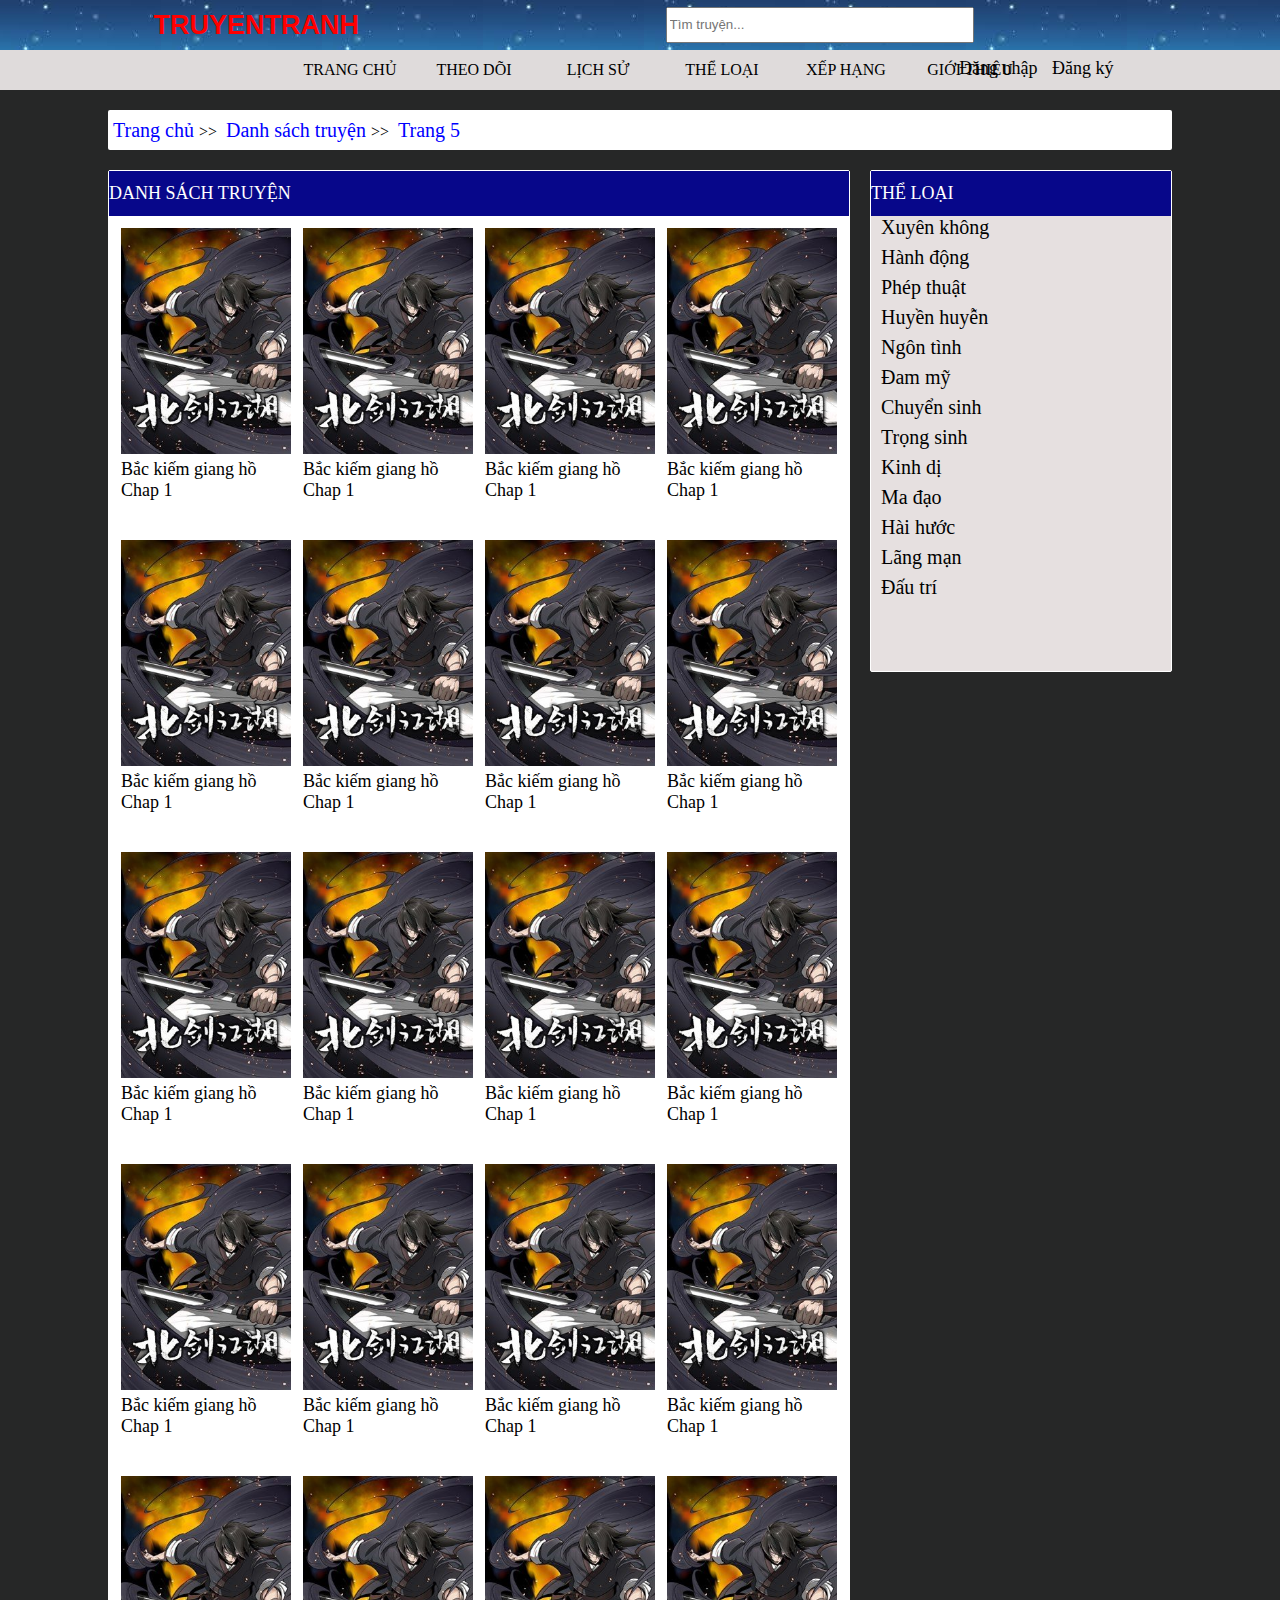
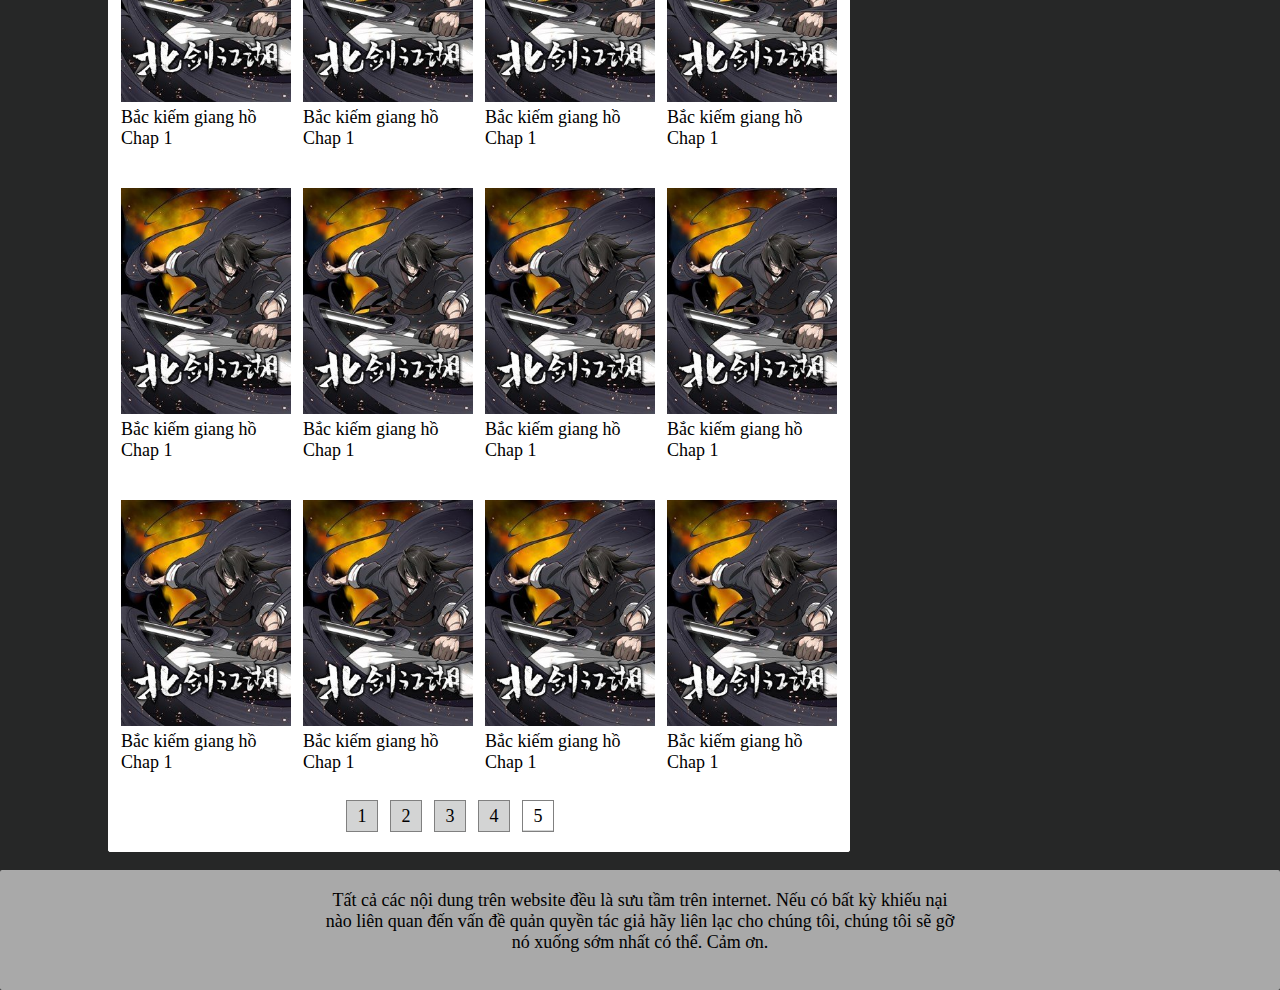
<file: trang5.html>
<!DOCTYPE html>
<html lang="en">

<head>
    <meta charset="UTF-8">
    <title>13-PS24113-Trịnh Quang Hưng</title>
    <link rel="stylesheet" href="css/danhsachtruyen.css">
</head>

<body>
    <header>
        <div class="boxtop">
            <div class="boxtopleft"><a href="index.html"><strong>TRUYENTRANH</strong></a></div>
            <div class="boxtopcenter">
                <form action="">
                    <input type="text" name="timkiem" placeholder="Tìm truyện...">
                </form>
            </div>
            <div class="boxtopright"><a href="dangnhap.html">Đăng nhập</a>
                <a href="dangky.html">Đăng ký</a></div>
        </div>

        <div class="boxmenu">
            <ul>
                <li><a href="index.html" target="page">TRANG CHỦ</a></li>

                <li><a href="theodoi.html">THEO DÕI</a></li>
                <li><a href="lichsu.html">LỊCH SỬ</a></li>
                <li><a href="theloai.html">THỂ LOẠI</a>
                    <ul class="sub-menu">
                        <li><a href="">Tất cả</a></li>
                        <li><a href="">Cổ đại</a></li>
                        <li><a href="">Xuyên không</a></li>
                        <li><a href="">Đam mĩ</a></li>
                        <li><a href="">Ngôn tình</a></li>
                    </ul>
                </li>
                <li><a href="theloai.html">XẾP HẠNG </a>
                    <ul class="sub-menu">
                        <li><a href="">Tất cả</a></li>
                        <li><a href="">Top add</a></li>
                        <li><a href="">Top tháng</a></li>
                        <li><a href="">Top tuần</a></li>
                        <li><a href="">Top ngày</a></li>
                    </ul>
                </li>
                <li><a href="gioithieu.html">GIỚI THIỆU</a></li>
            </ul>
        </div>
        </div>
    </header>
    <nav>
        <a href="index.html">Trang chủ</a>>>
        <a href="danhsachtruyen.html">Danh sách truyện</a>>>
        <a href="trang2.html">Trang 5</a>
    </nav>
    <article>
        <div class="boxleft">
            <div class="box1">DANH SÁCH TRUYỆN</div>
            <div class="boxleftbottom">
                <a href="bac-kiem-giang-ho.html"><img src="image/bac-kiem-giang-ho.jpg" alt=""></a>
                <a href="bac-kiem-giang-ho.html" class="text">Bắc kiếm giang hồ</a><br>
                <a href="Cacbotruyen/bac-kiem-giang-ho/chap1/chap1.html" class="text">Chap 1</a>
            </div>
            <div class="boxleftbottom">
                <a href="bac-kiem-giang-ho.html"><img src="image/bac-kiem-giang-ho.jpg" alt=""></a>
                <a href="bac-kiem-giang-ho.html" class="text">Bắc kiếm giang hồ</a><br>
                <a href="Cacbotruyen/bac-kiem-giang-ho/chap1/chap1.html" class="text">Chap 1</a>
            </div>
            <div class="boxleftbottom">
                <a href="bac-kiem-giang-ho.html"><img src="image/bac-kiem-giang-ho.jpg" alt=""></a>
                <a href="bac-kiem-giang-ho.html" class="text">Bắc kiếm giang hồ</a><br>
                <a href="Cacbotruyen/bac-kiem-giang-ho/chap1/chap1.html" class="text">Chap 1</a>
            </div>
            <div class="boxleftbottom">
                <a href="bac-kiem-giang-ho.html"><img src="image/bac-kiem-giang-ho.jpg" alt=""></a>
                <a href="bac-kiem-giang-ho.html" class="text">Bắc kiếm giang hồ</a><br>
                <a href="Cacbotruyen/bac-kiem-giang-ho/chap1/chap1.html" class="text">Chap 1</a>
            </div>
            <div class="boxleftbottom">
                <a href="bac-kiem-giang-ho.html"><img src="image/bac-kiem-giang-ho.jpg" alt=""></a>
                <a href="bac-kiem-giang-ho.html" class="text">Bắc kiếm giang hồ</a><br>
                <a href="Cacbotruyen/bac-kiem-giang-ho/chap1/chap1.html" class="text">Chap 1</a>
            </div>
            <div class="boxleftbottom">
                <a href="bac-kiem-giang-ho.html"><img src="image/bac-kiem-giang-ho.jpg" alt=""></a>
                <a href="bac-kiem-giang-ho.html" class="text">Bắc kiếm giang hồ</a><br>
                <a href="Cacbotruyen/bac-kiem-giang-ho/chap1/chap1.html" class="text">Chap 1</a>
            </div>
            <div class="boxleftbottom">
                <a href="bac-kiem-giang-ho.html"><img src="image/bac-kiem-giang-ho.jpg" alt=""></a>
                <a href="bac-kiem-giang-ho.html" class="text">Bắc kiếm giang hồ</a><br>
                <a href="Cacbotruyen/bac-kiem-giang-ho/chap1/chap1.html" class="text">Chap 1</a>
            </div>
            <div class="boxleftbottom">
                <a href="bac-kiem-giang-ho.html"><img src="image/bac-kiem-giang-ho.jpg" alt=""></a>
                <a href="bac-kiem-giang-ho.html" class="text">Bắc kiếm giang hồ</a><br>
                <a href="Cacbotruyen/bac-kiem-giang-ho/chap1/chap1.html" class="text">Chap 1</a>
            </div>
            <div class="boxleftbottom">
                <a href="bac-kiem-giang-ho.html"><img src="image/bac-kiem-giang-ho.jpg" alt=""></a>
                <a href="bac-kiem-giang-ho.html" class="text">Bắc kiếm giang hồ</a><br>
                <a href="Cacbotruyen/bac-kiem-giang-ho/chap1/chap1.html" class="text">Chap 1</a>
            </div>
            <div class="boxleftbottom">
                <a href="bac-kiem-giang-ho.html"><img src="image/bac-kiem-giang-ho.jpg" alt=""></a>
                <a href="bac-kiem-giang-ho.html" class="text">Bắc kiếm giang hồ</a><br>
                <a href="Cacbotruyen/bac-kiem-giang-ho/chap1/chap1.html" class="text">Chap 1</a>
            </div>
            <div class="boxleftbottom">
                <a href="bac-kiem-giang-ho.html"><img src="image/bac-kiem-giang-ho.jpg" alt=""></a>
                <a href="bac-kiem-giang-ho.html" class="text">Bắc kiếm giang hồ</a><br>
                <a href="Cacbotruyen/bac-kiem-giang-ho/chap1/chap1.html" class="text">Chap 1</a>
            </div>
            <div class="boxleftbottom">
                <a href="bac-kiem-giang-ho.html"><img src="image/bac-kiem-giang-ho.jpg" alt=""></a>
                <a href="bac-kiem-giang-ho.html" class="text">Bắc kiếm giang hồ</a><br>
                <a href="Cacbotruyen/bac-kiem-giang-ho/chap1/chap1.html" class="text">Chap 1</a>
            </div>
            <div class="boxleftbottom">
                <a href="bac-kiem-giang-ho.html"><img src="image/bac-kiem-giang-ho.jpg" alt=""></a>
                <a href="bac-kiem-giang-ho.html" class="text">Bắc kiếm giang hồ</a><br>
                <a href="Cacbotruyen/bac-kiem-giang-ho/chap1/chap1.html" class="text">Chap 1</a>
            </div>
            <div class="boxleftbottom">
                <a href="bac-kiem-giang-ho.html"><img src="image/bac-kiem-giang-ho.jpg" alt=""></a>
                <a href="bac-kiem-giang-ho.html" class="text">Bắc kiếm giang hồ</a><br>
                <a href="Cacbotruyen/bac-kiem-giang-ho/chap1/chap1.html" class="text">Chap 1</a>
            </div>
            <div class="boxleftbottom">
                <a href="bac-kiem-giang-ho.html"><img src="image/bac-kiem-giang-ho.jpg" alt=""></a>
                <a href="bac-kiem-giang-ho.html" class="text">Bắc kiếm giang hồ</a><br>
                <a href="Cacbotruyen/bac-kiem-giang-ho/chap1/chap1.html" class="text">Chap 1</a>
            </div>
            <div class="boxleftbottom">
                <a href="bac-kiem-giang-ho.html"><img src="image/bac-kiem-giang-ho.jpg" alt=""></a>
                <a href="bac-kiem-giang-ho.html" class="text">Bắc kiếm giang hồ</a><br>
                <a href="Cacbotruyen/bac-kiem-giang-ho/chap1/chap1.html" class="text">Chap 1</a>
            </div>
            <div class="boxleftbottom">
                <a href="bac-kiem-giang-ho.html"><img src="image/bac-kiem-giang-ho.jpg" alt=""></a>
                <a href="bac-kiem-giang-ho.html" class="text">Bắc kiếm giang hồ</a><br>
                <a href="Cacbotruyen/bac-kiem-giang-ho/chap1/chap1.html" class="text">Chap 1</a>
            </div>
            <div class="boxleftbottom">
                <a href="bac-kiem-giang-ho.html"><img src="image/bac-kiem-giang-ho.jpg" alt=""></a>
                <a href="bac-kiem-giang-ho.html" class="text">Bắc kiếm giang hồ</a><br>
                <a href="Cacbotruyen/bac-kiem-giang-ho/chap1/chap1.html" class="text">Chap 1</a>
            </div>
            <div class="boxleftbottom">
                <a href="bac-kiem-giang-ho.html"><img src="image/bac-kiem-giang-ho.jpg" alt=""></a>
                <a href="bac-kiem-giang-ho.html" class="text">Bắc kiếm giang hồ</a><br>
                <a href="Cacbotruyen/bac-kiem-giang-ho/chap1/chap1.html" class="text">Chap 1</a>
            </div>
            <div class="boxleftbottom">
                <a href="bac-kiem-giang-ho.html"><img src="image/bac-kiem-giang-ho.jpg" alt=""></a>
                <a href="bac-kiem-giang-ho.html" class="text">Bắc kiếm giang hồ</a><br>
                <a href="Cacbotruyen/bac-kiem-giang-ho/chap1/chap1.html" class="text">Chap 1</a>
            </div>
            <div class="boxleftbottom">
                <a href="bac-kiem-giang-ho.html"><img src="image/bac-kiem-giang-ho.jpg" alt=""></a>
                <a href="bac-kiem-giang-ho.html" class="text">Bắc kiếm giang hồ</a><br>
                <a href="Cacbotruyen/bac-kiem-giang-ho/chap1/chap1.html" class="text">Chap 1</a>
            </div>
            <div class="boxleftbottom">
                <a href="bac-kiem-giang-ho.html"><img src="image/bac-kiem-giang-ho.jpg" alt=""></a>
                <a href="bac-kiem-giang-ho.html" class="text">Bắc kiếm giang hồ</a><br>
                <a href="Cacbotruyen/bac-kiem-giang-ho/chap1/chap1.html" class="text">Chap 1</a>
            </div>
            <div class="boxleftbottom">
                <a href="bac-kiem-giang-ho.html"><img src="image/bac-kiem-giang-ho.jpg" alt=""></a>
                <a href="bac-kiem-giang-ho.html" class="text">Bắc kiếm giang hồ</a><br>
                <a href="Cacbotruyen/bac-kiem-giang-ho/chap1/chap1.html" class="text">Chap 1</a>
            </div>
            <div class="boxleftbottom">
                <a href="bac-kiem-giang-ho.html"><img src="image/bac-kiem-giang-ho.jpg" alt=""></a>
                <a href="bac-kiem-giang-ho.html" class="text">Bắc kiếm giang hồ</a><br>
                <a href="Cacbotruyen/bac-kiem-giang-ho/chap1/chap1.html" class="text">Chap 1</a>
            </div>
            <div class="boxleftbottom">
                <a href="bac-kiem-giang-ho.html"><img src="image/bac-kiem-giang-ho.jpg" alt=""></a>
                <a href="bac-kiem-giang-ho.html" class="text">Bắc kiếm giang hồ</a><br>
                <a href="Cacbotruyen/bac-kiem-giang-ho/chap1/chap1.html" class="text">Chap 1</a>
            </div>
            <div class="boxleftbottom">
                <a href="bac-kiem-giang-ho.html"><img src="image/bac-kiem-giang-ho.jpg" alt=""></a>
                <a href="bac-kiem-giang-ho.html" class="text">Bắc kiếm giang hồ</a><br>
                <a href="Cacbotruyen/bac-kiem-giang-ho/chap1/chap1.html" class="text">Chap 1</a>
            </div>
            <div class="boxleftbottom">
                <a href="bac-kiem-giang-ho.html"><img src="image/bac-kiem-giang-ho.jpg" alt=""></a>
                <a href="bac-kiem-giang-ho.html" class="text">Bắc kiếm giang hồ</a><br>
                <a href="Cacbotruyen/bac-kiem-giang-ho/chap1/chap1.html" class="text">Chap 1</a>
            </div>
            <div class="boxleftbottom">
                <a href="bac-kiem-giang-ho.html"><img src="image/bac-kiem-giang-ho.jpg" alt=""></a>
                <a href="bac-kiem-giang-ho.html" class="text">Bắc kiếm giang hồ</a><br>
                <a href="Cacbotruyen/bac-kiem-giang-ho/chap1/chap1.html" class="text">Chap 1</a>
            </div>

            <div class="boxleftbottom1">
                <div class="boxleftbottom11">
                    <a href="danhsachtruyen.html">1</a>
                </div>
                <div class="boxleftbottom11">

                    <a href="trang2.html">2</a>

                </div>
                <div class="boxleftbottom11">
                    <a href="trang3.html">3</a>
                </div>
                <div class="boxleftbottom11">
                    <a href="trang4.html">4</a>
                </div>
                <div class="boxleftbottom11">
                    <div class="dangchon">
                        <a href="trang5.html">5</a>
                    </div>
                </div>
            </div>
        </div>
        <div class="boxright">
            <div class="box1">THỂ LOẠI</div>
            <a href="#">
                <p>Xuyên không</p>
            </a>
            <a href="#">
                <p>Hành động</p>
            </a>
            <a href="#">
                <p>Phép thuật</p>
            </a>
            <a href="#">
                <p>Huyền huyễn</p>
            </a>
            <a href="#">
                <p>Ngôn tình</p>
            </a>
            <a href="#">
                <p>Đam mỹ</p>
            </a>
            <a href="#">
                <p>Chuyển sinh</p>
            </a>
            <a href="#">
                <p>Trọng sinh</p>
            </a>
            <a href="#">
                <p>Kinh dị</p>
            </a>
            <a href="#">
                <p>Ma đạo</p>
            </a>
            <a href="#">
                <p>Hài hước</p>
            </a>
            <a href="#">
                <p>Lãng mạn</p>
            </a>
            <a href="#">
                <p>Đấu trí</p>
            </a>
        </div>
    </article>
    <footer>
        <p>Tất cả các nội dung trên website đều là sưu tầm trên internet. Nếu có bất kỳ khiếu nại nào liên quan đến vấn đề quản quyền tác giả hãy liên lạc cho chúng tôi, chúng tôi sẽ gỡ nó xuống sớm nhất có thể. Cảm ơn.</p>
    </footer>
</body>

</html>
</file>
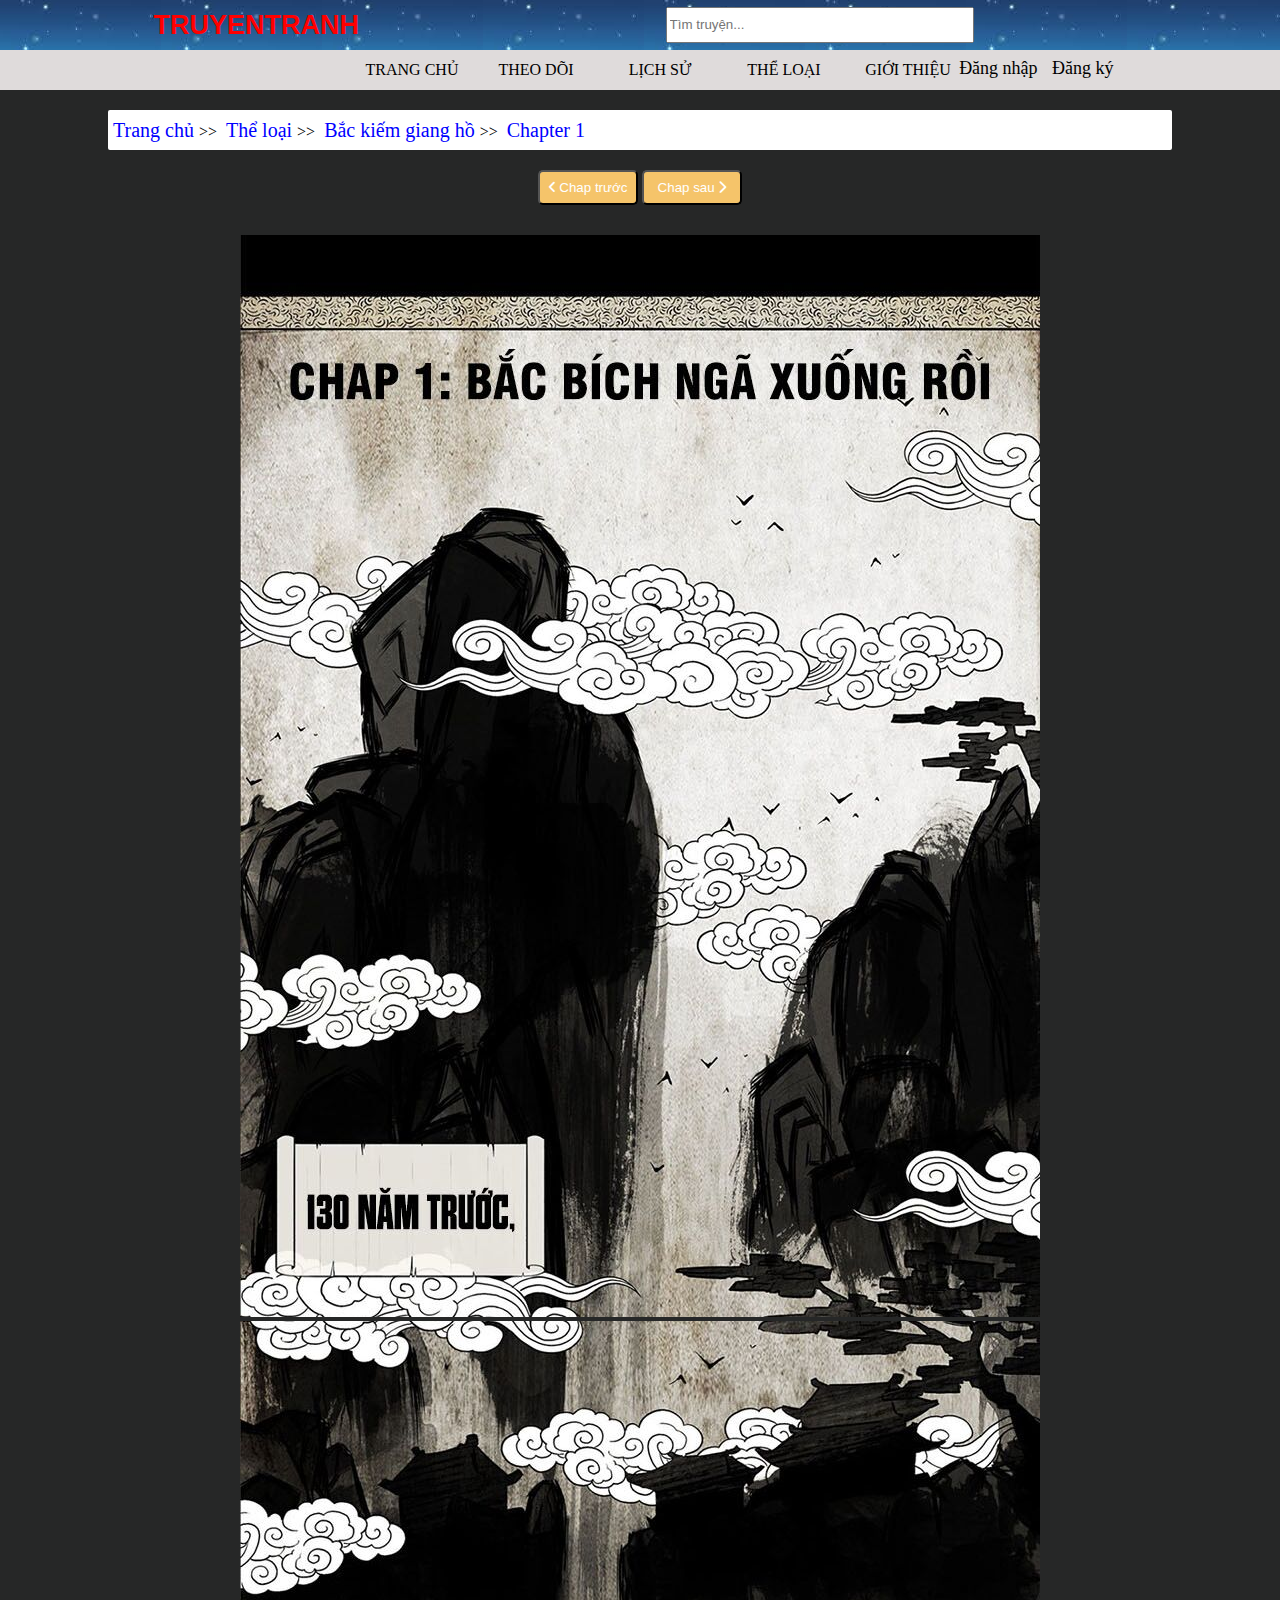
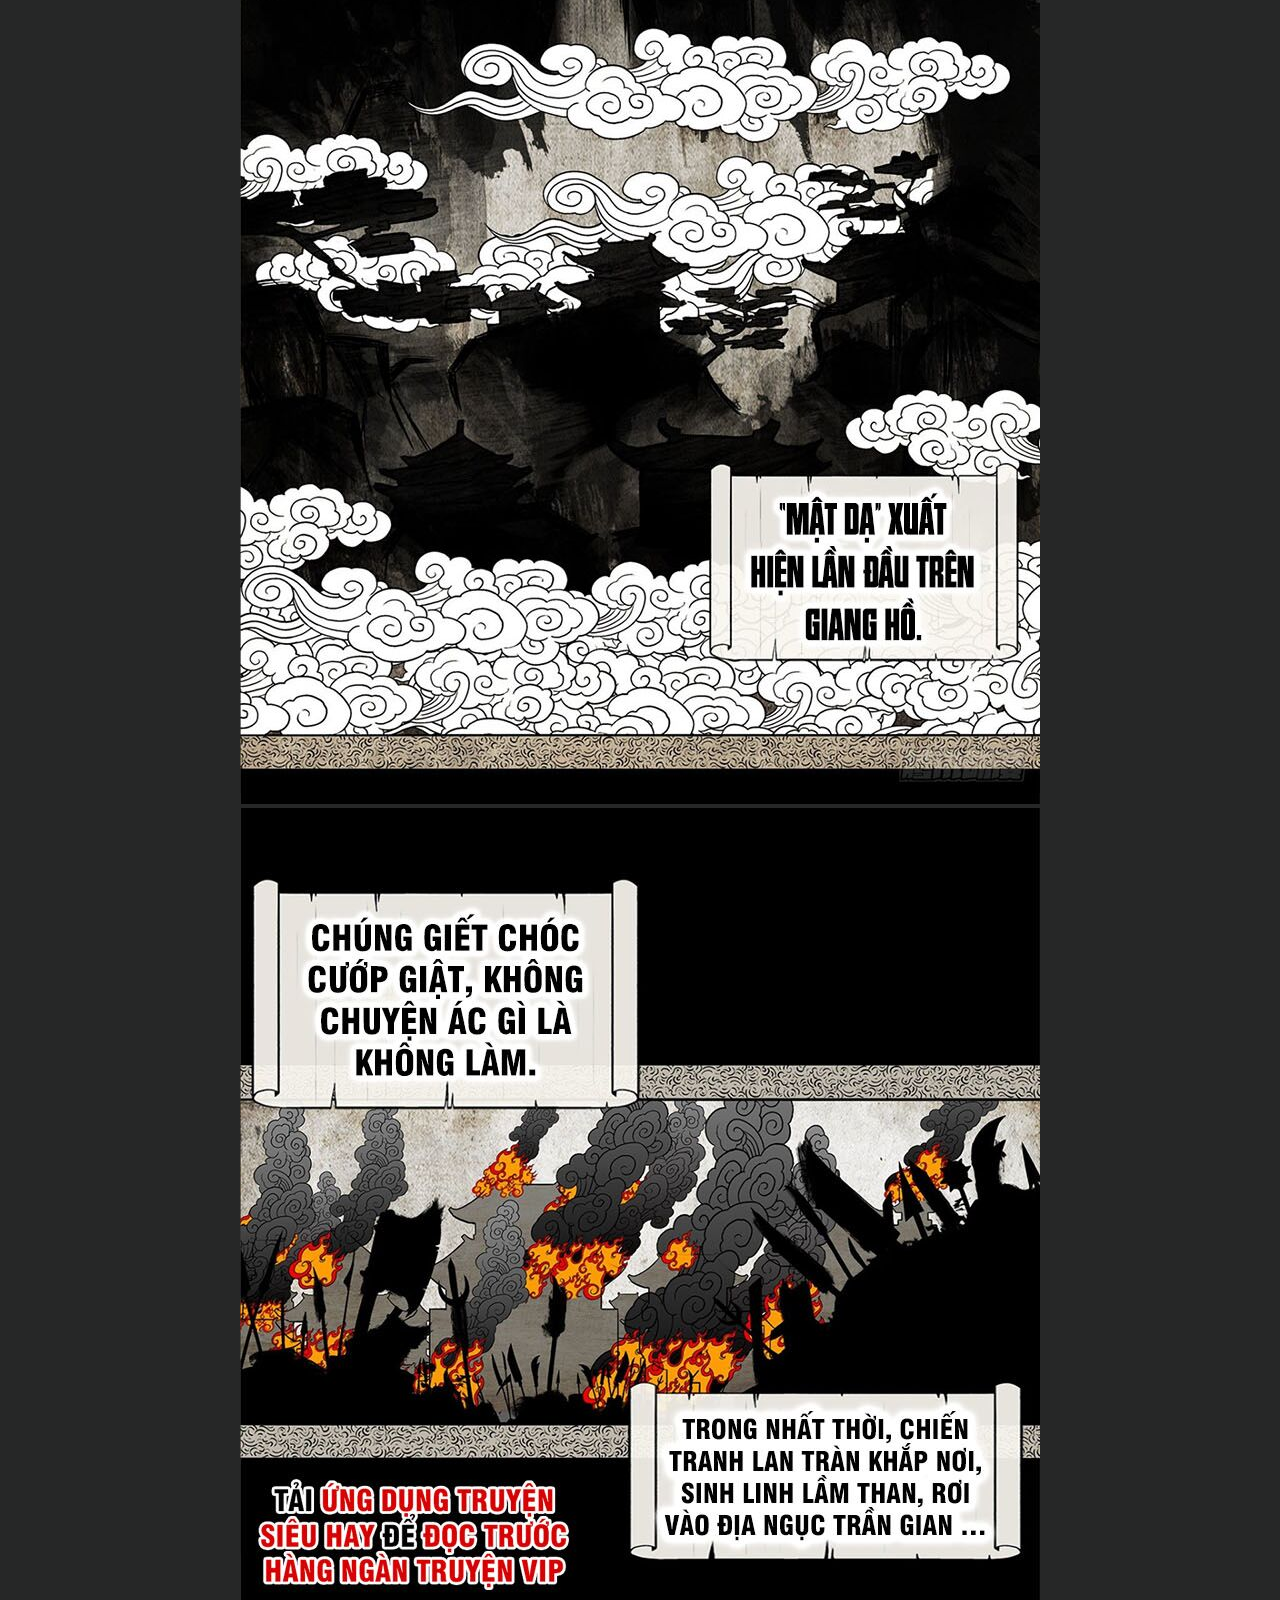
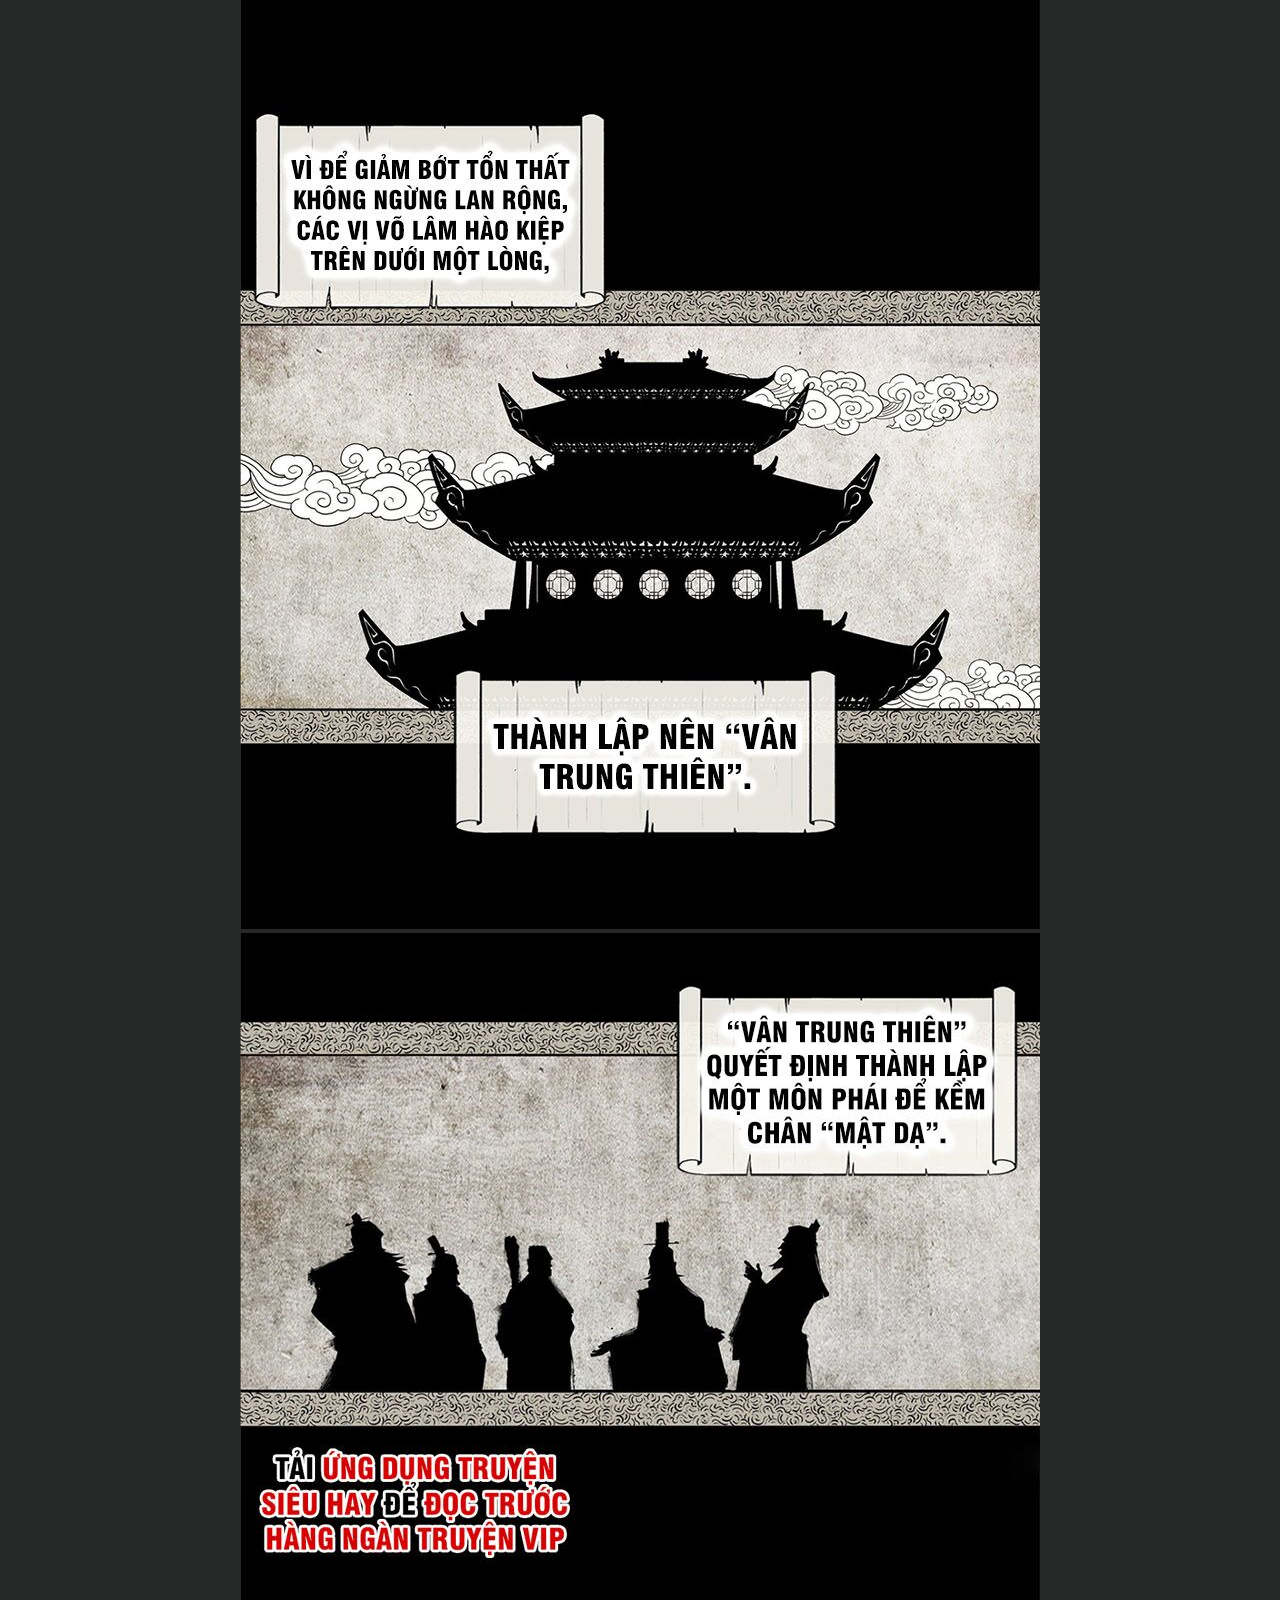
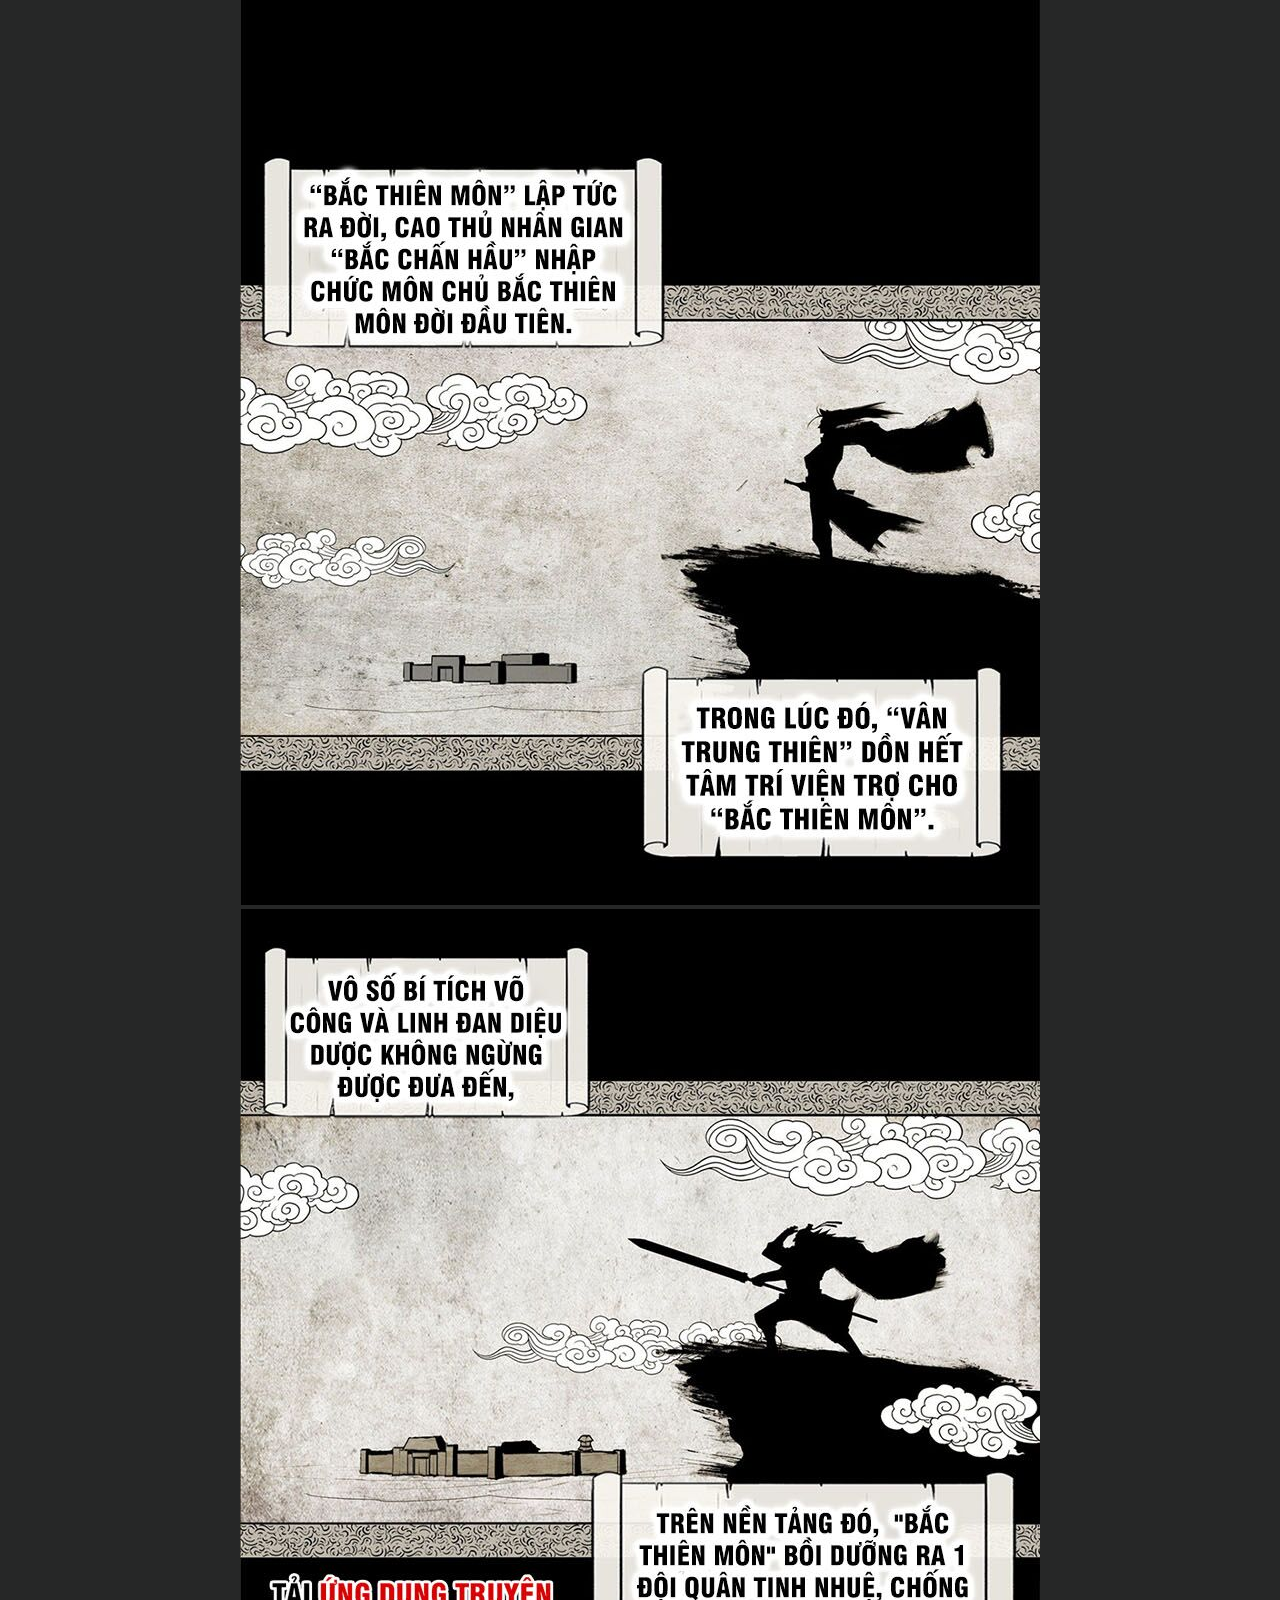
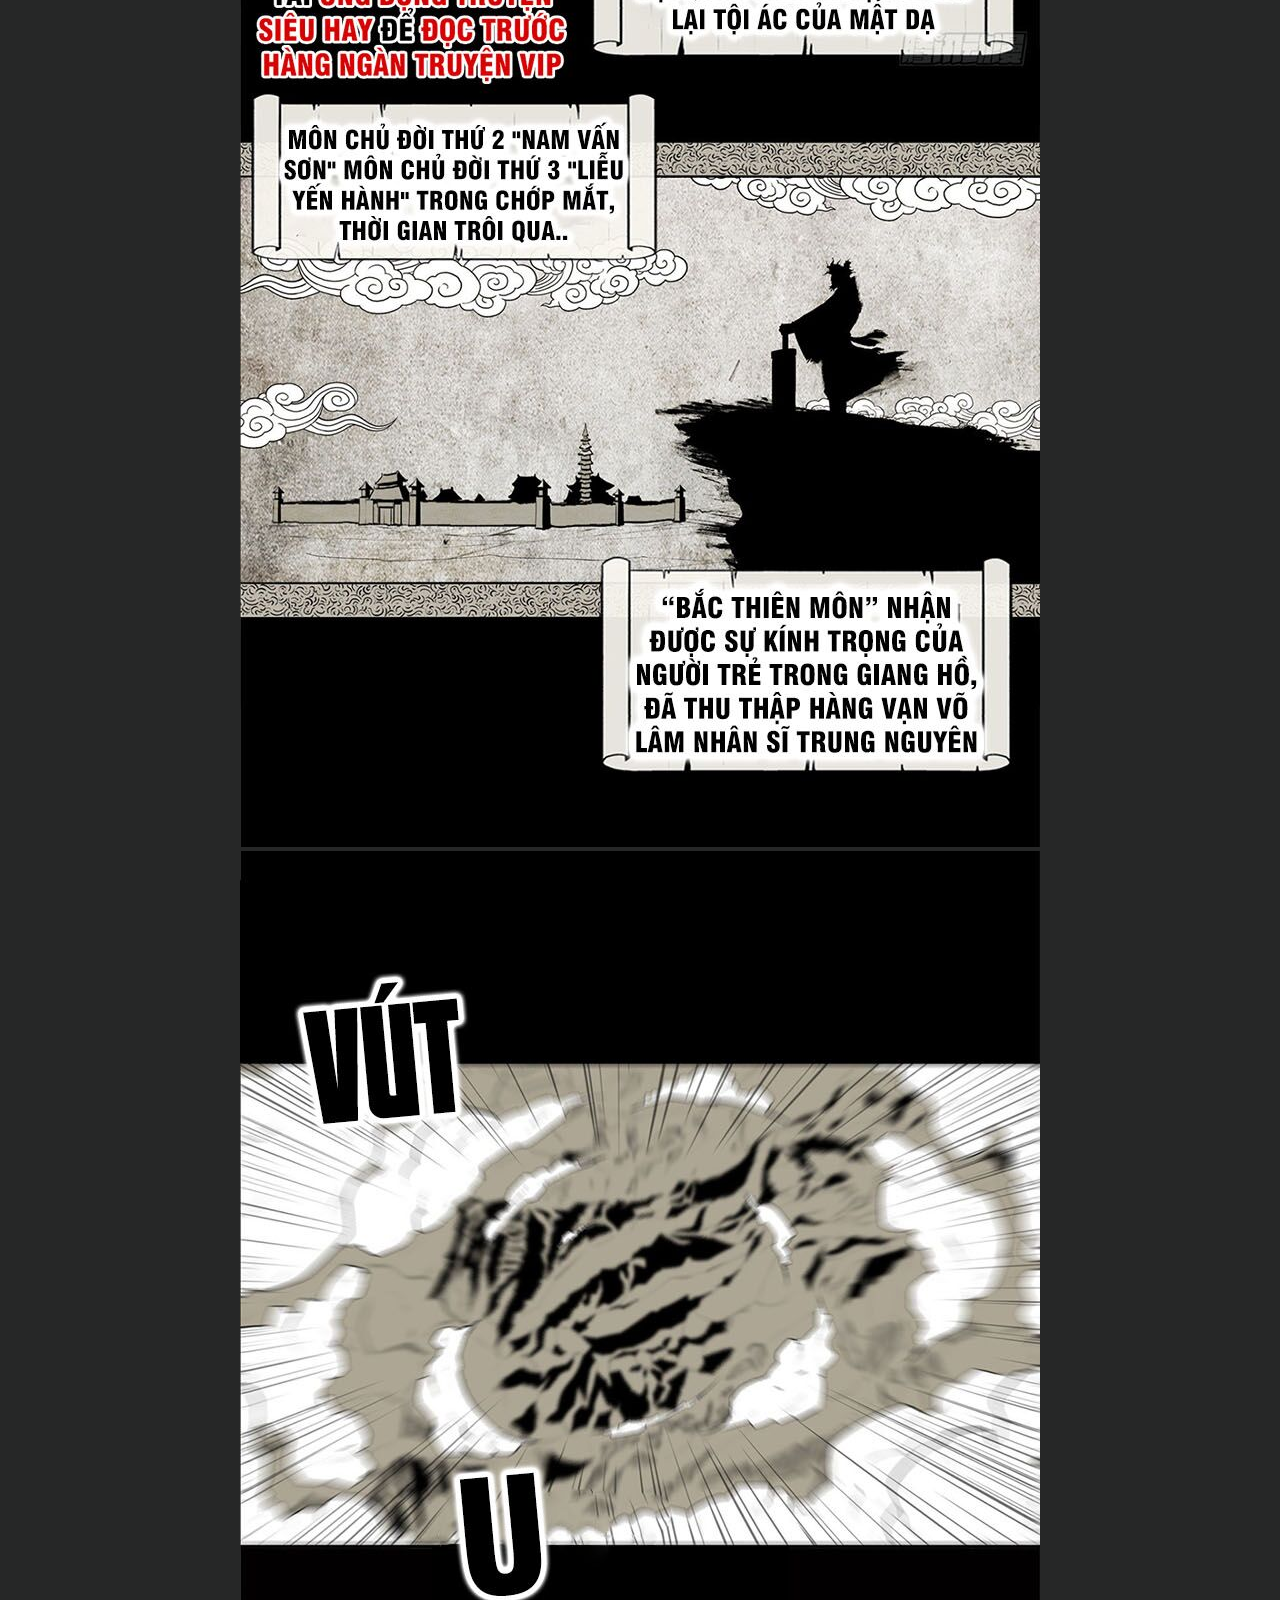
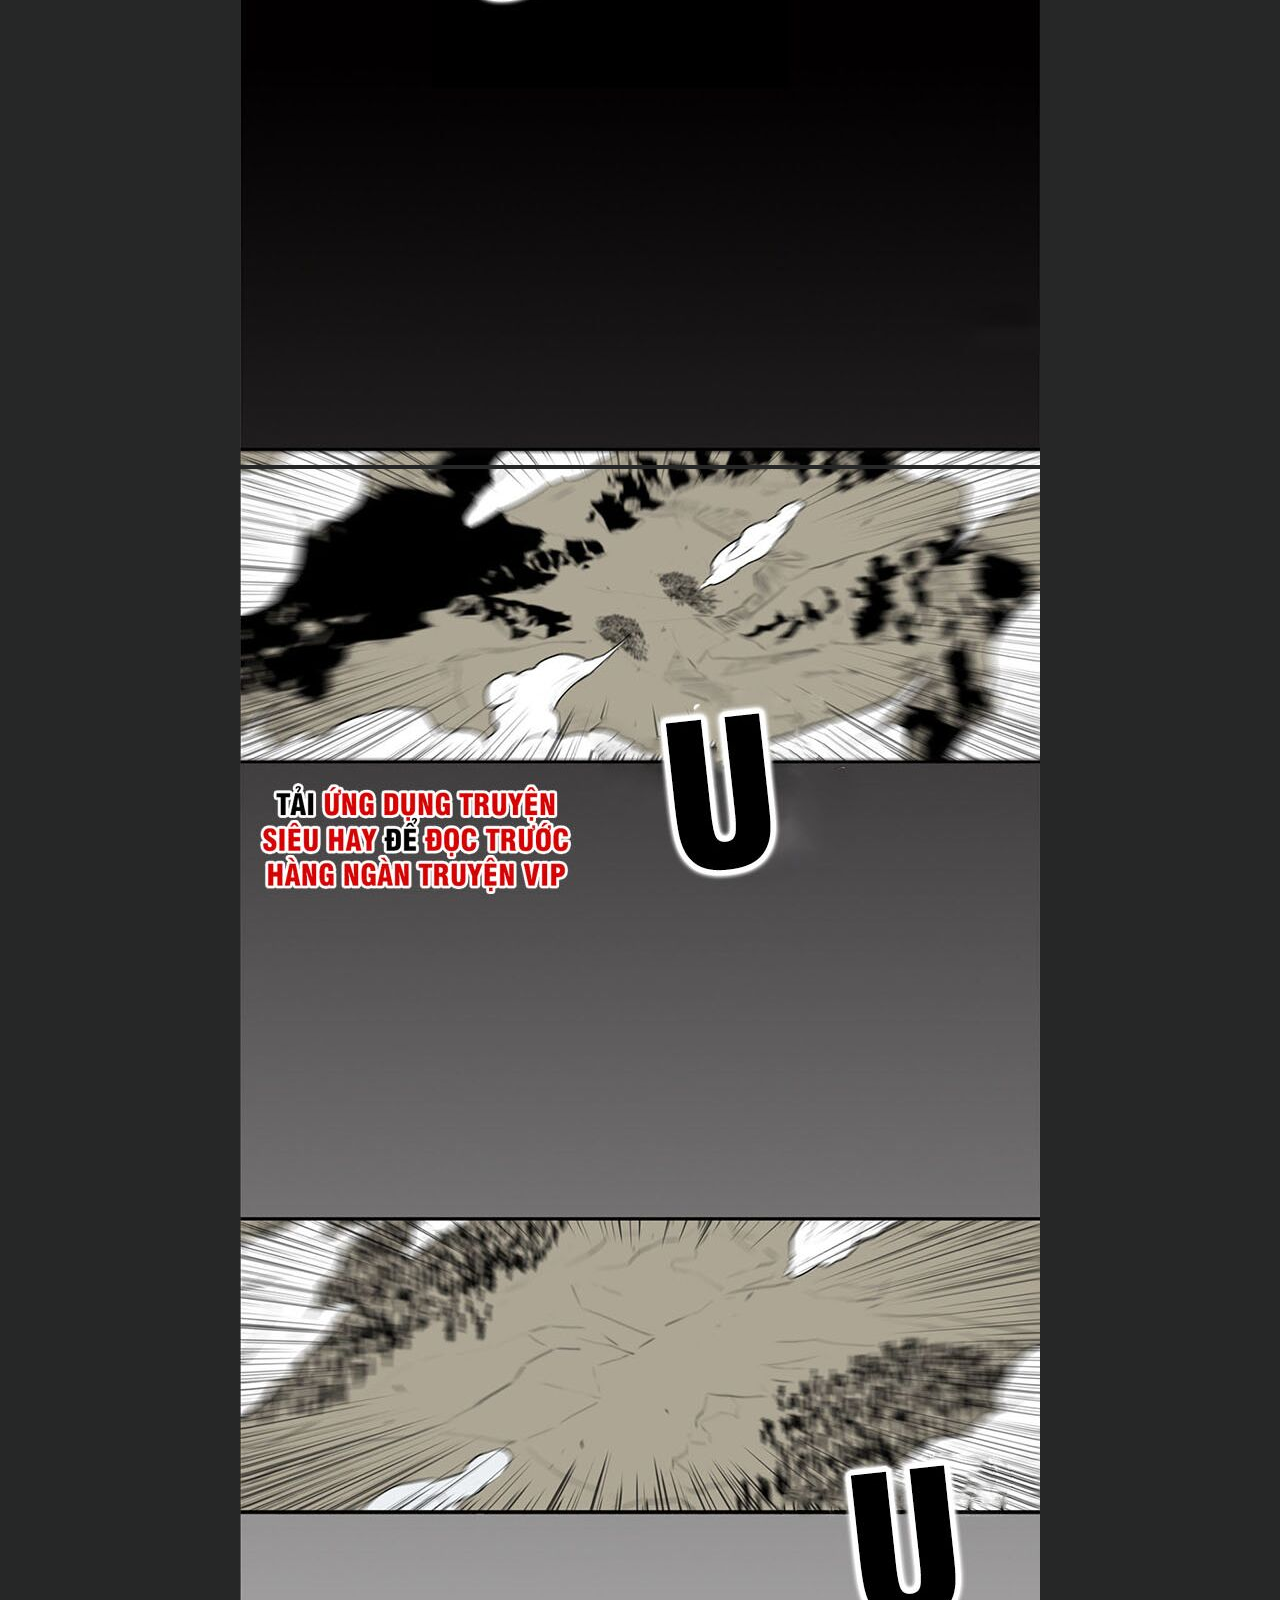
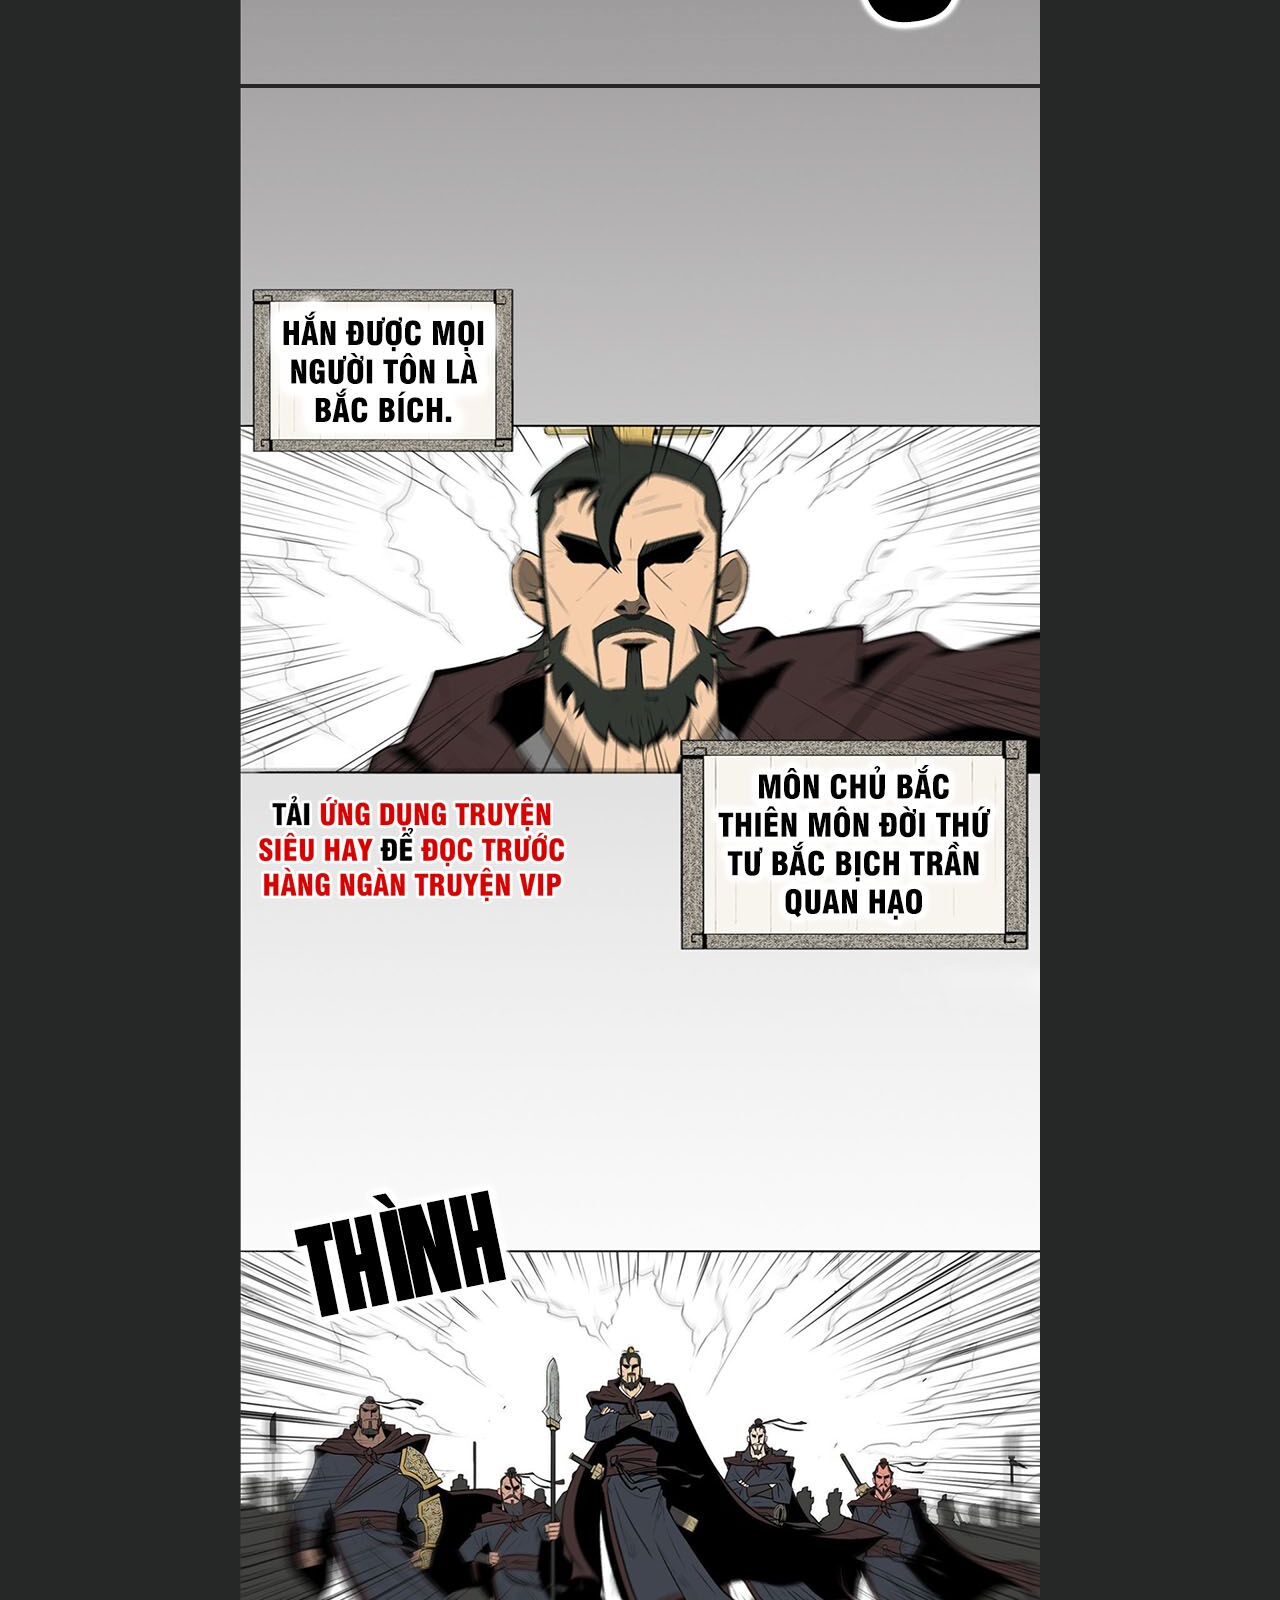
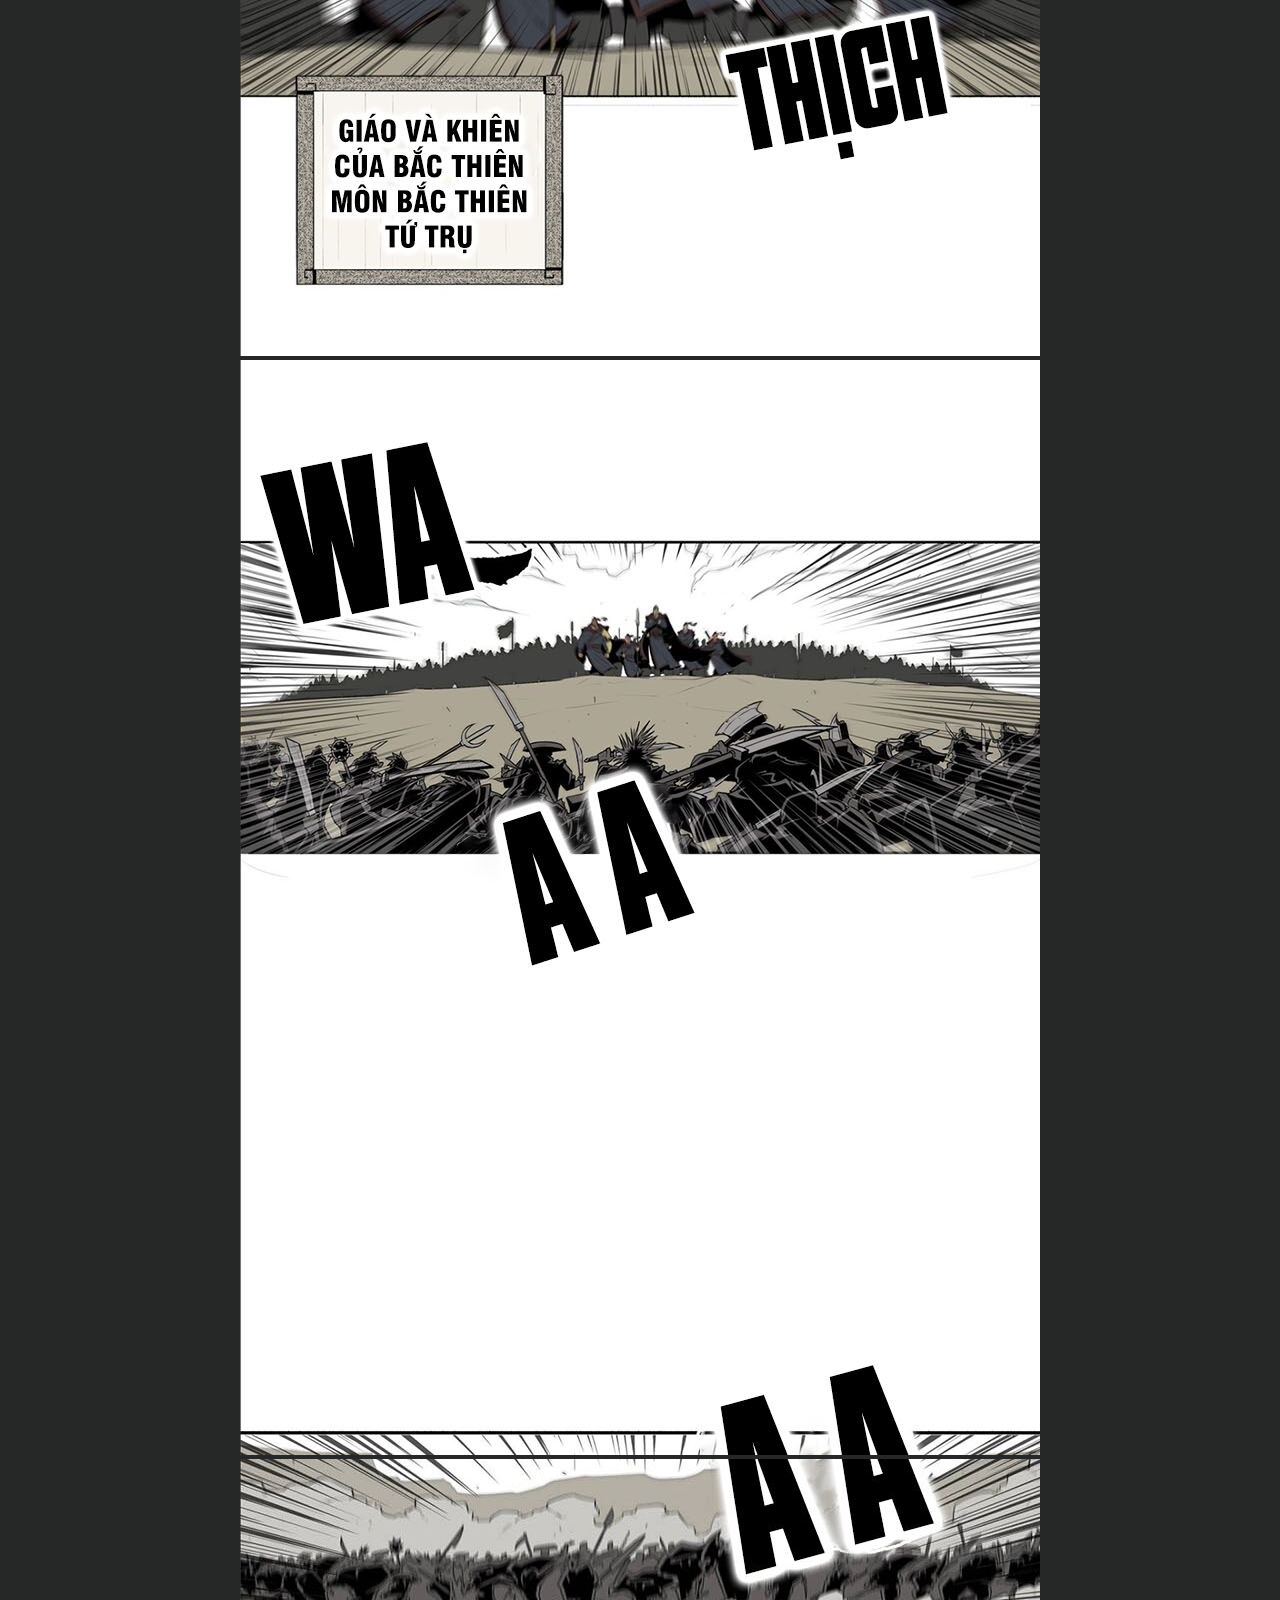
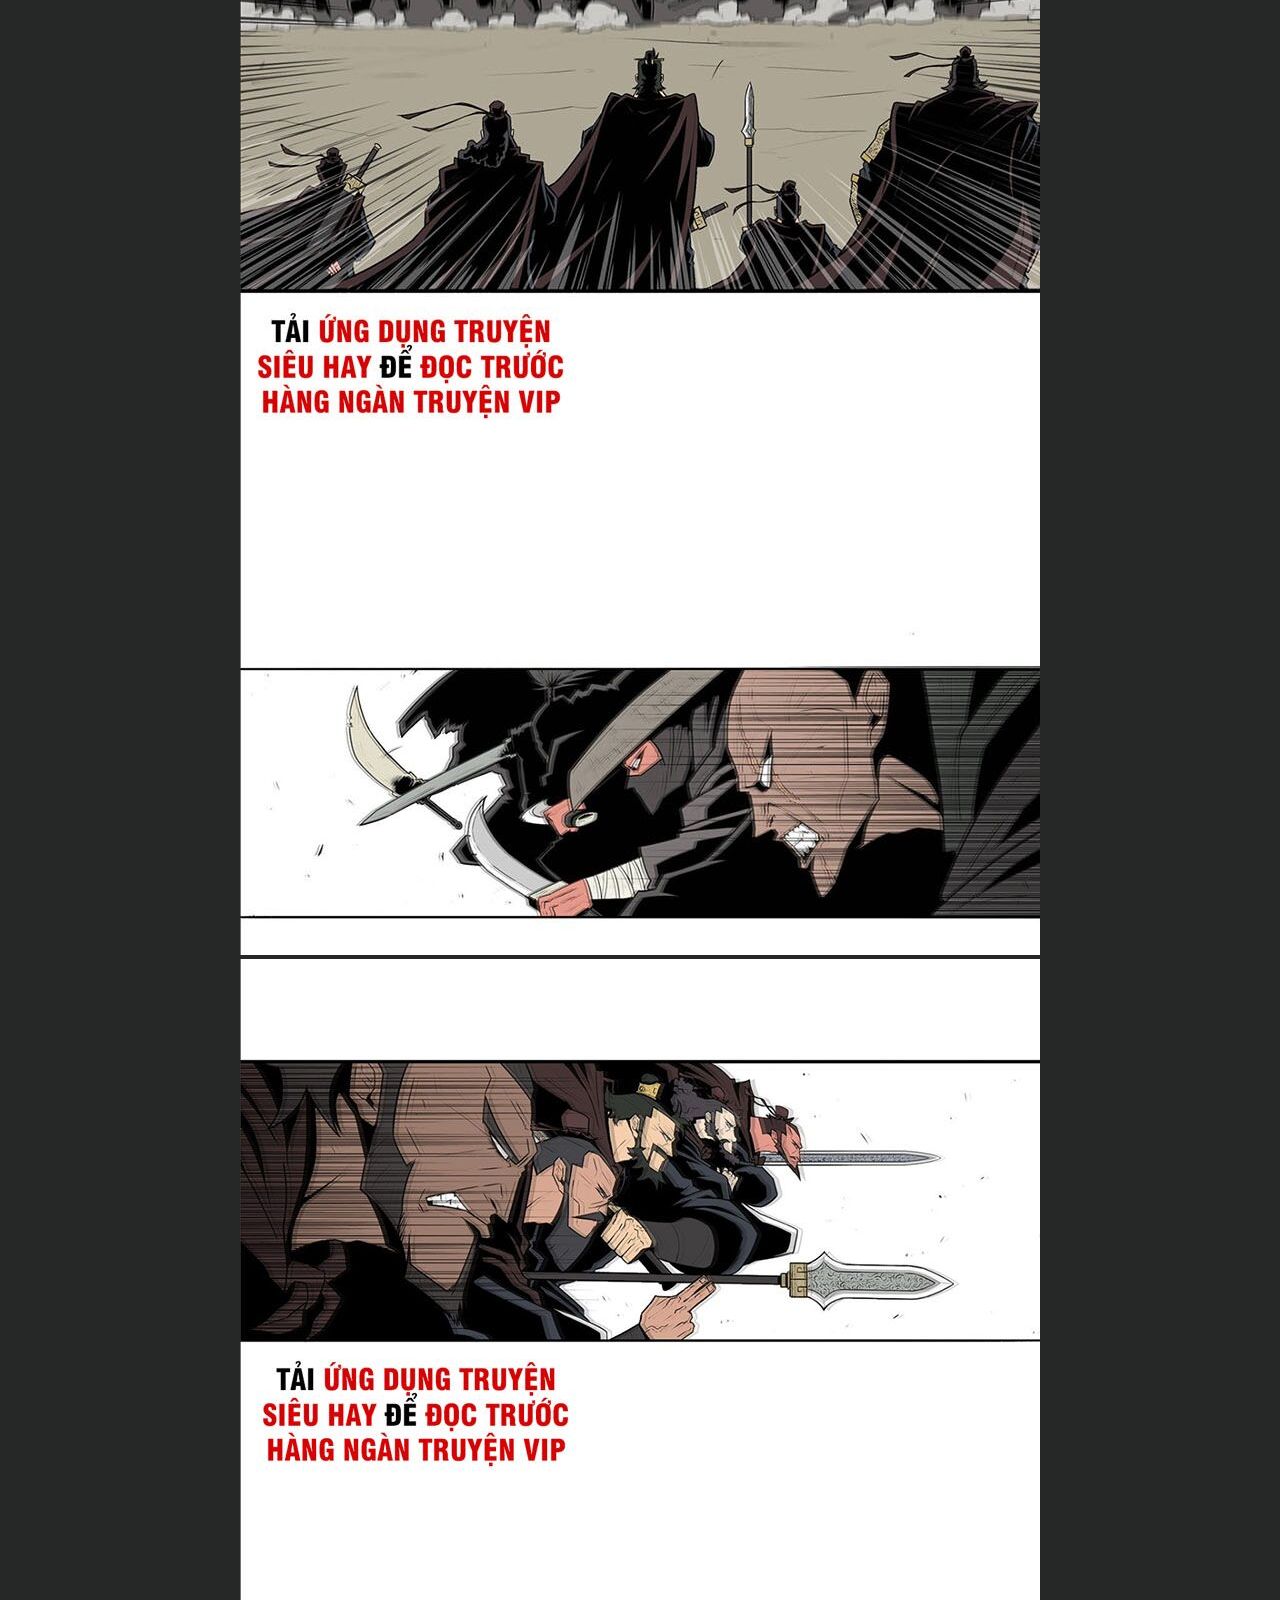
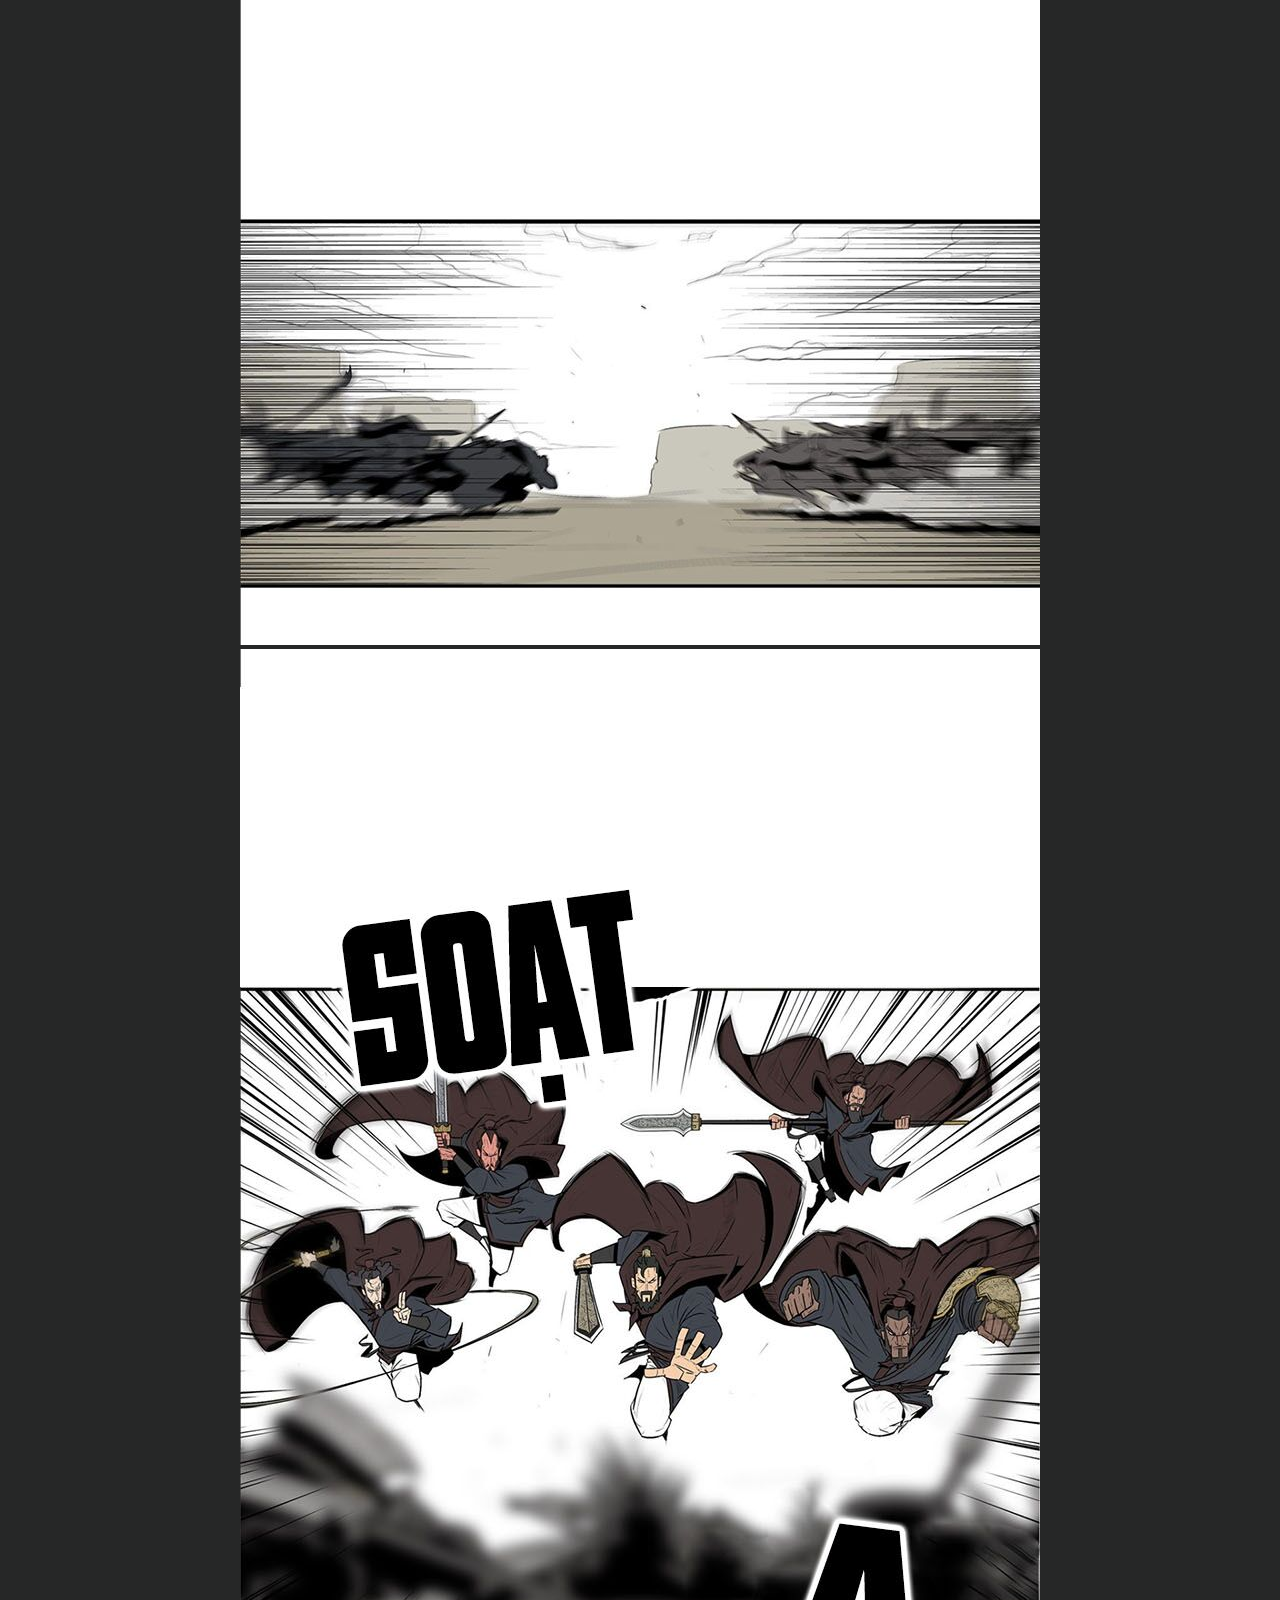
<file: Cacbotruyen/bac-kiem-giang-ho/chap1/chap1.html>
<!DOCTYPE html>
<html lang="en">

<head>
    <meta charset="UTF-8">

    <title>13-PS24113-Trịnh Quang Hưng</title>
    <link rel="stylesheet" href="../../../css/cacchapter.css">
    <link rel="stylesheet" href="https://cdnjs.cloudflare.com/ajax/libs/font-awesome/6.0.0/css/all.min.css">
</head>

<body>
    <div id="fb-root"></div>
    <script async defer crossorigin="anonymous" src="https://connect.facebook.net/vi_VN/sdk.js#xfbml=1&version=v13.0" nonce="fHayoFWg"></script>
    <header>
        <div class="boxtop">
            <div class="boxtopleft"><a href="index.html"><strong>TRUYENTRANH</strong></a></div>
            <div class="boxtopcenter">
                <form action="">
                    <input type="text" name="timkiem" placeholder="Tìm truyện...">
                </form>
            </div>
            <div class="boxtopright"><a href="dangnhap.html">Đăng nhập</a>
                <a href="dangky.html">Đăng ký</a></div>
        </div>

        <div class="boxmenu">
            <ul>
                <li><a href="index.html" target="page">TRANG CHỦ</a></li>

                <li><a href="theodoi.html">THEO DÕI</a></li>
                <li><a href="lichsu.html">LỊCH SỬ</a></li>
                <li><a href="theloai.html">THỂ LOẠI</a>
                    <ul class="sub-menu">
                        <li><a href="">Tất cả</a></li>
                        <li><a href="">Cổ đại</a></li>
                        <li><a href="">Xuyên không</a></li>
                        <li><a href="">Đam mĩ</a></li>
                        <li><a href="">Ngôn tình</a></li>
                    </ul>
                </li>
                <li><a href="gioithieu.html">GIỚI THIỆU</a></li>
            </ul>
        </div>
        </div>
    </header>
    <nav>
        <a href="../../../index.html">Trang chủ</a>>>
        <a href="../../../theloai.html">Thể loại</a>>>
        <a href="../../../bac-kiem-giang-ho.html">Bắc kiếm giang hồ</a>>>
        <a href="chap1.html">Chapter 1</a>
    </nav>
    <div>
        <div class="nextchap">
            <button><a href=""><i class="fa-solid fa-angle-left"></i> Chap trước</a></button>
            <button><a href="../chap2/chap2.html">Chap sau <i class="fa-solid fa-chevron-right"></i></a></button>
        </div>
    </div>
    <div>

    </div>
    <div class="hinhanh ">
        <img src="001.jpg" alt="trang1">
        <img src="002.jpg" alt="trang2">
        <img src="003.jpg" alt="trang3">
        <img src="004.jpg" alt="trang4">
        <img src="005.jpg" alt="trang5">
        <img src="006.jpg" alt="trang6">
        <img src="007.jpg" alt="trang7">
        <img src="008.jpg" alt="trang8">
        <img src="009.jpg" alt="trang9">
        <img src="010.jpg" alt="trang10">
        <img src="011.jpg" alt="trang11">
        <img src="012.jpg" alt="trang12">
        <img src="013.jpg" alt="trang13">
        <img src="014.jpg" alt="trang14">
        <img src="015.jpg" alt="trang15">
        <img src="016.jpg" alt="trang16">
        <img src="017.jpg" alt="trang17">
        <img src="018.jpg" alt="trang18">
        <img src="019.jpg" alt="trang19">
        <img src="020.jpg" alt="trang20">
        <img src="021.jpg" alt="trang21">
        <img src="022.jpg" alt="trang22">
        <img src="023.jpg" alt="trang23">
        <img src="024.jpg" alt="trang24">
        <img src="025.jpg" alt="trang25">
        <img src="026.jpg" alt="trang26">
        <img src="027.jpg" alt="trang27">
        <img src="028.jpg" alt="trang28">
        <img src="029.jpg" alt="trang29">
        <img src="030.jpg" alt="trang30">
        <img src="031.jpg" alt="trang31">
        <img src="032.jpg" alt="trang32">
        <img src="033.jpg" alt="trang33">
        <img src="034.jpg" alt="trang34">
        <img src="035.jpg" alt="trang35">
        <img src="036.jpg" alt="trang36">
        <img src="037.jpg" alt="trang37">
        <img src="038.jpg" alt="trang38">
        <img src="039.jpg" alt="trang39">
        <img src="040.jpg" alt="trang40">
        <img src="041.jpg" alt="trang41">
        <img src="042.jpg" alt="trang42">
        <img src="043.jpg" alt="trang43">
        <img src="044.jpg" alt="trang44">
        <img src="045.jpg" alt="trang45">
        <img src="046.jpg" alt="trang46">
        <img src="047.jpg" alt="trang47">
        <img src="048.jpg" alt="trang48">
        <img src="049.jpg" alt="trang49">
        <img src="050.jpg" alt="trang50">
        <img src="051.jpg" alt="trang51">
        <img src="052.jpg" alt="trang52">
        <img src="053.jpg" alt="trang53">
        <img src="054.jpg" alt="trang54">
        <img src="055.jpg" alt="trang55">
        <img src="056.jpg" alt="trang56">
        <img src="057.jpg" alt="trang57">
        <img src="058.jpg" alt="trang58">
        <img src="059.jpg" alt="trang59">
        <img src="060.jpg" alt="trang60">
        <img src="061.jpg" alt="trang61">
        <img src="062.jpg" alt="trang62">
        <img src="063.jpg" alt="trang63">
        <img src="064.jpg" alt="trang64">
        <img src="065.jpg" alt="trang65">
        <img src="066.jpg" alt="trang66">
        <img src="067.jpg" alt="trang67">

    </div>
    <div class="nextchap">
        <button><a href=""><i class="fa-solid fa-angle-left"></i> Chap trước</a></button>
        <button><a href="../chap2/chap2.html">Chap sau <i class="fa-solid fa-chevron-right"></i></a></button>
    </div>
    <footer>
        <div class="Box1">BÌNH LUẬN</div>
        <div class="fb-comments" data-href="http://127.0.0.1:5500/assignment/Cacbotruyen/bac-kiem-giang-ho/chap1/chap1.html" data-width="" data-numposts="50"></div>
    </footer>
</body>

</html>
</file>
<file: css/style.css>
body {
    margin: 0 auto;
    background-color: rgb(38, 39, 39);
}

.boxtop {
    float: left;
    width: 100%;
    height: 50px;
    background-image: url(../image/nen-box.png);
    margin: 0;
}

.boxtop a {
    text-decoration: none;
}

.boxtopleft {
    float: left;
    width: 400px;
    height: 50px;
    line-height: 50px;
    font-size: 27px;
    font-family: 'Gill Sans', 'Gill Sans MT', Calibri, 'Trebuchet MS', sans-serif;
    padding-left: 15%;
}

.boxtopleft a {
    color: red;
}

.boxtopcenter input {
    width: 300px;
    height: 30px;
    margin-top: 6.5px;
    float: left;
}

.boxtopright {
    float: right;
    width: 200px;
    height: 50px;
    line-height: 50px;
    font-size: 18px;
    padding-right: 13%;
}

.boxtopright a {
    color: black;
    padding-left: 10px;
}

.boxtopright a:hover {
    color: blueviolet;
}

.boxmenu ul {
    list-style-type: none;
    background-color: rgb(223, 219, 219);
    text-align: center;
}

.boxmenu ul li {
    display: inline-table;
    width: 120px;
    height: 40px;
    line-height: 40px;
    position: relative;
}

.boxmenu ul li a {
    text-decoration: none;
    display: block;
    color: black;
}

.boxmenu ul li a:hover {
    background-color: white;
    color: blueviolet;
}

.boxmenu ul li a:active {
    background-color: white;
}

.boxmenu ul li>.sub-menu {
    display: none;
    position: absolute;
}

.boxmenu ul li:hover .sub-menu {
    display: block;
    background-color: white;
}

* {
    padding: 0 auto;
    margin: 0 auto;
}

nav {
    margin-top: 20px;
    width: 1130px;
    height: 790px;
    background-color: white;
    border-radius: 2px;
    border: 1px solid white;
}

.box1 {
    width: 100%;
    height: 45px;
    float: left;
    background-color: rgb(7, 7, 138);
    line-height: 45px;
    font-size: 18px;
    color: white;
}

nav .box2 {
    width: 100%;
    min-height: 350px;
    /* position: absolute; */
}

nav img {
    margin-top: 20px;
    height: 300px;
    width: 200px;
}

nav .khunganh {
    margin-left: 21.5px;
    margin-bottom: 60px;
    height: 300px;
    width: 200px;
    float: left;
}

nav .khunganh a {
    text-decoration: none;
}

nav .khunganh a:hover {
    color: blueviolet;
}

.text {
    font-size: 18px;
    color: black;
}

article {
    width: 1134px;
    height: 3240px;
    margin: 0 auto;
    margin-top: 20px;
    border-radius: 2px;
}

.boxleft {
    float: left;
    background-color: white;
    width: 740px;
    height: 1920px;
    border: 1px solid white;
}

.boxleftbottom {
    margin-top: 12px;
    margin-left: 12px;
    width: 170px;
    height: 300px;
    /* border: 1px solid red; */
    /* background-color: aqua; */
    float: left;
}

.boxleftbottom a {
    text-decoration: none;
}

.boxleftbottom a:hover {
    text-decoration: underline;
    color: blueviolet;
}

.boxleftbottom img {
    width: 100%;
}

.xemthem {
    margin-top: 12px;
    margin-left: 12px;
    width: 170px;
    height: 226.5px;
    /* border: 1px solid red; */
    background-color: aqua;
    float: left;
}

.xemthem i {
    margin-left: 28px;
    margin-top: 60px;
    font-size: 100px;
}

.xemthem:hover {
    background-color: aquamarine;
}

.boxright {
    float: left;
    width: 370px;
    height: 900px;
    margin-left: 20px;
}

.boxrighttop {
    float: left;
    width: 100%;
    height: 850px;
    background-color: rgb(230, 224, 224);
    border-radius: 2px;
    border: 1px solid white;
}

.boxrighttop1 {
    height: 35px;
    width: 175px;
    line-height: 35px;
    background-color: rgb(146, 146, 150);
    font-size: 18px;
    color: white;
    float: left;
    text-align: center;
    margin: 5px;
    border-radius: 3px;
}

.boxrighttop1:hover {
    background-color: white;
}

.boxrighttop1 a {
    height: 35px;
    width: 185px;
    text-decoration: none;
    color: black;
}

.boxrighttop1 a:hover {
    color: blueviolet;
}

.boxrighttop11 {
    height: 35px;
    width: 175px;
    line-height: 35px;
    background-color: rgb(193, 193, 197);
    font-size: 18px;
    color: white;
    float: left;
    text-align: center;
    margin: 5px;
    border-radius: 3px;
}

.boxrighttop11:hover {
    background-color: white;
}

.boxrighttop11 a {
    height: 35px;
    width: 185px;
    text-decoration: none;
    color: black;
}

.boxrighttop11 a:hover {
    color: blueviolet;
}

.boxrighttop2 {
    float: left;
    width: 100%;
    height: 94%;
    background-color: rgb(197, 196, 194);
}

.boxrighttop22 {
    width: 100%;
    height: 70px;
    line-height: 70px;
    background-color: burlywood;
    margin-top: 10px;
}

.boxrighttop22 img {
    height: 100%;
}

.boxrighttop22 a {
    text-decoration: none;
    margin-left: 5px;
}

.boxrighttop22 a:hover {
    text-decoration: underline;
    color: blueviolet;
}

.boxrightbottom {
    float: left;
    width: 100%;
    height: 400px;
    background-color: white;
    margin-top: 20px;
    border-radius: 2px;
}

.boxbottom {
    background-color: white;
    width: 740px;
    height: 1290px;
    float: left;
    margin-top: 20px;
    border-radius: 2px;
}

footer {
    margin-top: 20px;
    width: 100%;
    height: 100px;
    background-color: darkgrey;
    border-radius: 2px;
    text-align: center;
    padding-top: 20px;
}

footer {
    margin-top: 20px;
    width: 100%;
    height: 100px;
    background-color: darkgrey;
    border-radius: 2px;
    text-align: center;
    padding-top: 20px;
}

footer p {
    width: 50%;
    font-size: 18px;
}
</file>
<file: css/tranggioithieu.css>
body {
    margin: 0 auto;
    background-color: rgb(38, 39, 39);
}

.boxtop {
    float: left;
    width: 100%;
    height: 50px;
    background-image: url(../image/nen-box.png);
}

.boxtop a {
    text-decoration: none;
}

.boxtopleft {
    float: left;
    width: 40%;
    height: 50px;
    line-height: 50px;
    font-size: 27px;
    font-family: 'Gill Sans', 'Gill Sans MT', Calibri, 'Trebuchet MS', sans-serif;
    padding-left: 12%;
}

.boxtopleft a {
    color: red;
}

.boxtopcenter input {
    width: 300px;
    height: 30px;
    margin-top: 6.5px;
    float: left;
}

.boxtopright {
    float: right;
    height: 50px;
    line-height: 50px;
    font-size: 18px;
    padding-right: 13%;
}

.boxtopright a {
    color: black;
    padding-left: 10px;
}

.boxtopright a:hover {
    color: blueviolet;
}

.boxmenu ul {
    list-style-type: none;
    background-color: rgb(223, 219, 219);
    text-align: center;
}

.boxmenu ul li {
    display: inline-table;
    width: 120px;
    height: 40px;
    line-height: 40px;
    position: relative;
}

.boxmenu ul li a {
    text-decoration: none;
    display: block;
    color: black;
}

.boxmenu ul li a:hover {
    background-color: white;
    color: blueviolet;
}

.boxmenu ul li a:active {
    background-color: white;
}

.boxmenu ul li>.sub-menu {
    display: none;
    position: absolute;
}

.boxmenu ul li:hover .sub-menu {
    display: block;
    background-color: white;
}

* {
    padding: 0 auto;
    margin: 0 auto;
}

nav {
    width: 1064px;
    height: 40px;
    line-height: 40px;
    background-color: white;
    margin-top: 20px;
    border-radius: 2px;
}

nav a {
    margin-left: 5px;
    margin-right: 5px;
    text-decoration: none;
    color: blue;
    font-size: 20px;
}

nav a:hover {
    text-decoration: underline;
    color: blueviolet;
}

article {
    width: 1064px;
    height: 1500px;
    margin: 0 auto;
    margin-top: 20px;
    border-radius: 2px;
}

.boxleft {
    float: left;
    background-color: white;
    width: 740px;
    height: 1500px;
    border: 1px solid white;
    border-radius: 2px;
}

.boxleft p {
    font-size: 18px;
    font-family: 'Times New Roman', Times, serif;
}

.box1 {
    width: 100%;
    height: 45px;
    float: left;
    background-color: rgb(7, 7, 138);
    line-height: 45px;
    font-size: 18px;
    color: white;
}

.box2 {
    width: 200px;
    height: 265px;
    float: left;
    margin-top: 70px;
    margin-left: 20px;
    /* background-color: aqua; */
}

.box2 img {
    width: 100%;
}

.box3 {
    width: 400px;
    height: 340px;
    margin-top: 20px;
    margin-left: 40px;
    /* background-color: aqua; */
    float: left;
}

.box3 iframe {
    margin-top: 10px;
}

.box3 p {
    font-size: 23px;
}

.box31 {
    margin-top: 20px;
    width: 140px;
    height: 155px;
    float: left;
    /* background-color: rgb(211, 206, 206); */
}

.box32 {
    margin-top: 20px;
    width: 240px;
    height: 155px;
    float: right;
    /* background-color: rgb(153, 149, 149); */
}

.box31 p {
    padding-top: 9px;
    color: rgb(94, 92, 92);
}

.box32 p {
    padding-top: 9px;
    color: rgb(94, 92, 92);
}

.box33 {
    width: 100%;
    height: 33px;
    /* background-color: aquamarine; */
    margin-bottom: 10px;
}

.box33 button {
    background-color: rgb(243, 186, 81);
    height: 100%;
    width: 130px;
    border-radius: 8px;
}

.box33 button:hover {
    background-color: rgb(245, 163, 12);
}

.box33 button a {
    text-decoration: none;
    color: white;
    font-size: 16px;
}

.boxleft1 {
    margin-top: 25px;
    width: 740px;
    height: 130px;
    /* background-color: aqua; */
    float: left;
}

.boxleft1 p {
    color: rgb(5, 5, 148);
}

.boxleft1 em {
    font-size: 18px;
}

.boxleft2 {
    margin-top: 25px;
    width: 740px;
    height: 500px;
    /* background-color: aqua; */
    float: left;
}

.boxleft2 p {
    color: rgb(5, 5, 148);
}

.boxleft21 {
    width: 90%;
    height: 35px;
    line-height: 35px;
}

.boxleft2 a {
    text-decoration: none;
    color: rgb(187, 184, 184);
}

.boxleft2 a:link {
    color: black;
}

.boxleft2 a:hover {
    text-decoration: underline;
    color: blueviolet;
}

.boxleft3 {
    margin-top: 60px;
    width: 100%;
    float: left;
    height: 390px;
    /* background-color: aqua; */
}

.boxright {
    float: left;
    width: 300px;
    height: 500px;
    margin-left: 20px;
    background-color: rgb(230, 224, 224);
    border-radius: 2px;
    border: 1px solid white;
}

.boxright a {
    text-decoration: none;
    color: black;
}

.boxright a:hover {
    text-decoration: underline;
    color: blueviolet;
}

.boxright a p {
    margin-top: 7px;
    margin-left: 10px;
    font-size: 20px;
}

footer {
    margin-top: 20px;
    width: 100%;
    height: 100px;
    background-color: darkgrey;
    border-radius: 2px;
    text-align: center;
    padding-top: 20px;
}

footer p {
    width: 50%;
    font-size: 18px;
}
</file>
<file: css/dangky.css>
body {
    margin: 0 auto;
    background-color: rgb(38, 39, 39);
}

.boxtop {
    float: left;
    width: 100%;
    height: 50px;
    background-image: url(../image/nen-box.png);
}

.boxtop a {
    text-decoration: none;
}

.boxtopleft {
    float: left;
    width: 40%;
    height: 50px;
    line-height: 50px;
    font-size: 27px;
    font-family: 'Gill Sans', 'Gill Sans MT', Calibri, 'Trebuchet MS', sans-serif;
    padding-left: 12%;
}

.boxtopleft a {
    color: red;
}

.boxtopcenter input {
    width: 300px;
    height: 30px;
    margin-top: 6.5px;
    float: left;
}

.boxtopright {
    float: right;
    height: 50px;
    line-height: 50px;
    font-size: 18px;
    padding-right: 13%;
}

.boxtopright a {
    color: black;
    padding-left: 10px;
}

.boxtopright a:hover {
    color: blueviolet;
}

.boxmenu ul {
    list-style-type: none;
    background-color: rgb(223, 219, 219);
    text-align: center;
}

.boxmenu ul li {
    display: inline-table;
    width: 120px;
    height: 40px;
    line-height: 40px;
    position: relative;
}

.boxmenu ul li a {
    text-decoration: none;
    display: block;
    color: black;
}

.boxmenu ul li a:hover {
    background-color: white;
    color: blueviolet;
}

.boxmenu ul li a:active {
    background-color: white;
}

.boxmenu ul li>.sub-menu {
    display: none;
    position: absolute;
}

.boxmenu ul li:hover .sub-menu {
    display: block;
    background-color: white;
}

* {
    padding: 0 auto;
    margin: 0 auto;
}

.font-group {
    padding-top: 15px;
    padding-left: 30%;
    font-size: 18px;
}

.font-group button {
    width: 379px;
    height: 38px;
    margin-top: 10px;
}

.box3 {
    width: 960px;
    padding: 0 auto;
    border: 2px solid gray;
    background-color: white;
    margin: 0 auto;
    height: 560px;
}

.box3 a {
    text-decoration: none;
    padding-top: 12px;
    color: blue;
    font-size: 18px;
}

.box3 a:hover {
    text-decoration: underline;
    color: blueviolet;
}

.box3 p {
    text-align: center;
    font-size: 20px;
}

.box3 .font-group input[type="text"],
input[type="password"] {
    width: 371px;
    height: 35px;
    margin-bottom: 10px;
}

.mk-dk {
    width: 360px;
}

.dn-dk {
    padding: 5px;
}

footer {
    margin-top: 20px;
    width: 100%;
    height: 100px;
    background-color: darkgrey;
    border-radius: 2px;
    text-align: center;
    padding-top: 20px;
}

footer p {
    width: 50%;
    font-size: 18px;
}
</file>
<file: css/dangnhap.css>
body {
    margin: 0 auto;
    background-color: rgb(38, 39, 39);
}

.boxtop {
    float: left;
    width: 100%;
    height: 50px;
    background-image: url(../image/nen-box.png);
}

.boxtop a {
    text-decoration: none;
}

.boxtopleft {
    float: left;
    width: 40%;
    height: 50px;
    line-height: 50px;
    font-size: 27px;
    font-family: 'Gill Sans', 'Gill Sans MT', Calibri, 'Trebuchet MS', sans-serif;
    padding-left: 12%;
}

.boxtopleft a {
    color: red;
}

.boxtopcenter input {
    width: 300px;
    height: 30px;
    margin-top: 6.5px;
    float: left;
}

.boxtopright {
    float: right;
    height: 50px;
    line-height: 50px;
    font-size: 18px;
    padding-right: 13%;
}

.boxtopright a {
    color: black;
    padding-left: 10px;
}

.boxtopright a:hover {
    color: blueviolet;
}

.boxmenu ul {
    list-style-type: none;
    background-color: rgb(223, 219, 219);
    text-align: center;
}

.boxmenu ul li {
    display: inline-table;
    width: 120px;
    height: 40px;
    line-height: 40px;
    position: relative;
}

.boxmenu ul li a {
    text-decoration: none;
    display: block;
    color: black;
}

.boxmenu ul li a:hover {
    background-color: white;
    color: blueviolet;
}

.boxmenu ul li a:active {
    background-color: white;
}

.boxmenu ul li>.sub-menu {
    display: none;
    position: absolute;
}

.boxmenu ul li:hover .sub-menu {
    display: block;
    background-color: white;
}

* {
    padding: 0 auto;
    margin: 0 auto;
}

.font-group {
    padding-top: 15px;
    padding-left: 30%;
    font-size: 18px;
}


/* .font-group div {
    padding-top: 15x;
} */

.font-group button {
    width: 379px;
    height: 38px;
    margin-top: 10px;
}

.box3 {
    width: 960px;
    padding: 0 auto;
    border: 2px solid gray;
    background-color: white;
    margin: 0 auto;
    height: 560px;
}

.box3 a {
    text-decoration: none;
    padding-top: 12px;
    color: blue;
    font-size: 18px;
}

.box3 a:hover {
    text-decoration: underline;
    color: blueviolet;
}

.box3 p {
    margin-top: 40px;
    text-align: center;
    font-size: 20px;
}

.box3 input {
    width: 371px;
    height: 35px;
    margin-bottom: 10px;
}

.mk-dk {
    width: 360px;
}

.dn-dk {
    padding: 5px;
}

footer {
    margin-top: 20px;
    width: 100%;
    height: 100px;
    background-color: darkgrey;
    border-radius: 2px;
    text-align: center;
    padding-top: 20px;
}

footer p {
    width: 50%;
    font-size: 18px;
}
</file>
<file: css/danhsachtruyen.css>
body {
    margin: 0 auto;
    background-color: rgb(38, 39, 39);
}

.boxtop {
    float: left;
    width: 100%;
    height: 50px;
    background-image: url(../image/nen-box.png);
}

.boxtop a {
    text-decoration: none;
}

.boxtopleft {
    float: left;
    width: 40%;
    height: 50px;
    line-height: 50px;
    font-size: 27px;
    font-family: 'Gill Sans', 'Gill Sans MT', Calibri, 'Trebuchet MS', sans-serif;
    padding-left: 12%;
}

.boxtopleft a {
    color: red;
}

.boxtopcenter input {
    width: 300px;
    height: 30px;
    margin-top: 6.5px;
    float: left;
}

.boxtopright {
    float: right;
    height: 50px;
    line-height: 50px;
    font-size: 18px;
    padding-right: 13%;
}

.boxtopright a {
    color: black;
    padding-left: 10px;
}

.boxtopright a:hover {
    color: blueviolet;
}

.boxmenu ul {
    list-style-type: none;
    background-color: rgb(223, 219, 219);
    text-align: center;
}

.boxmenu ul li {
    display: inline-table;
    width: 120px;
    height: 40px;
    line-height: 40px;
    position: relative;
}

.boxmenu ul li a {
    text-decoration: none;
    display: block;
    color: black;
}

.boxmenu ul li a:hover {
    background-color: white;
    color: blueviolet;
}

.boxmenu ul li a:active {
    background-color: white;
}

.boxmenu ul li>.sub-menu {
    display: none;
    position: absolute;
}

.boxmenu ul li:hover .sub-menu {
    display: block;
    background-color: white;
}

* {
    padding: 0 auto;
    margin: 0 auto;
}

nav {
    width: 1064px;
    height: 40px;
    line-height: 40px;
    background-color: white;
    margin-top: 20px;
    border-radius: 2px;
}

nav a {
    margin-left: 5px;
    margin-right: 5px;
    text-decoration: none;
    color: blue;
    font-size: 20px;
}

nav a:hover {
    text-decoration: underline;
    color: blueviolet;
}

.box1 {
    width: 100%;
    height: 45px;
    float: left;
    background-color: rgb(7, 7, 138);
    line-height: 45px;
    font-size: 18px;
    color: white;
}

article {
    width: 1064px;
    height: 2280px;
    margin: 0 auto;
    margin-top: 20px;
    border-radius: 2px;
}

.boxleft {
    float: left;
    background-color: white;
    width: 740px;
    height: 2280px;
    border: 1px solid white;
    border-radius: 2px;
}

.boxleftbottom {
    margin-top: 12px;
    margin-left: 12px;
    width: 170px;
    height: 300px;
    /* border: 1px solid red; */
    /* background-color: aqua; */
    float: left;
}

.boxleftbottom a {
    text-decoration: none;
    font-size: 18px;
    color: black;
}

.boxleftbottom a:hover {
    text-decoration: underline;
    color: blueviolet;
}

.boxleftbottom img {
    width: 100%;
}

.boxleftbottom1 {
    width: 290px;
    height: 30px;
    /* border: 1px solid red; */
    /* background-color: aqua; */
    text-align: right;
}

.boxleftbottom11 {
    text-align: center;
    margin-left: 12px;
    width: 30px;
    height: 30px;
    line-height: 30px;
    border: 1px solid gray;
    background-color: rgb(211, 212, 212);
    float: left;
}

.boxleftbottom11:hover {
    background-color: white;
}

.boxleftbottom11 a {
    text-decoration: none;
    font-size: 18px;
    color: black;
}

.boxleftbottom1 a:hover {
    color: blueviolet;
}

.dangchon {
    height: 29px;
    background-color: white;
}

.boxright {
    float: left;
    width: 300px;
    height: 500px;
    margin-left: 20px;
    background-color: rgb(230, 224, 224);
    border-radius: 2px;
    border: 1px solid white;
}

.boxright a {
    text-decoration: none;
    color: black;
}

.boxright a:hover {
    text-decoration: underline;
    color: blueviolet;
}

.boxright a p {
    margin-top: 7px;
    margin-left: 10px;
    font-size: 20px;
}

footer {
    margin-top: 20px;
    width: 100%;
    height: 100px;
    background-color: darkgrey;
    border-radius: 2px;
    text-align: center;
    padding-top: 20px;
}

footer p {
    width: 50%;
    font-size: 18px;
}
</file>
<file: css/gioithieu.css>
body {
    margin: 0 auto;
    background-color: rgb(38, 39, 39);
}

.boxtop {
    float: left;
    width: 100%;
    height: 50px;
    background-image: url(../image/nen-box.png);
}

.boxtop a {
    text-decoration: none;
}

.boxtopleft {
    float: left;
    width: 40%;
    height: 50px;
    line-height: 50px;
    font-size: 27px;
    font-family: 'Gill Sans', 'Gill Sans MT', Calibri, 'Trebuchet MS', sans-serif;
    padding-left: 12%;
}

.boxtopleft a {
    color: red;
}

.boxtopcenter input {
    width: 300px;
    height: 30px;
    margin-top: 6.5px;
    float: left;
}

.boxtopright {
    float: right;
    height: 50px;
    line-height: 50px;
    font-size: 18px;
    padding-right: 13%;
}

.boxtopright a {
    color: black;
    padding-left: 10px;
}

.boxtopright a:hover {
    color: blueviolet;
}

.boxmenu ul {
    list-style-type: none;
    background-color: rgb(223, 219, 219);
    text-align: center;
}

.boxmenu ul li {
    display: inline-table;
    width: 120px;
    height: 40px;
    line-height: 40px;
    position: relative;
}

.boxmenu ul li a {
    text-decoration: none;
    display: block;
    color: black;
}

.boxmenu ul li a:hover {
    background-color: white;
    color: blueviolet;
}

.boxmenu ul li a:active {
    background-color: white;
}

.boxmenu ul li>.sub-menu {
    display: none;
    position: absolute;
}

.boxmenu ul li:hover .sub-menu {
    display: block;
    background-color: white;
}

* {
    padding: 0 auto;
    margin: 0 auto;
}

nav {
    width: 1064px;
    height: 40px;
    line-height: 40px;
    background-color: white;
    margin-top: 20px;
    border-radius: 2px;
    margin-bottom: 20px;
}

nav a {
    margin-left: 5px;
    margin-right: 5px;
    text-decoration: none;
    color: blue;
    font-size: 20px;
}

nav a:hover {
    text-decoration: underline;
    color: blueviolet;
}

article {
    width: 960px;
    padding: 0 auto;
    border: 2px solid gray;
    background-color: white;
    margin: 0 auto;
    height: 500px;
}

article p {
    margin-left: 10px;
    margin-top: 10px;
    font-size: 20px;
}

footer {
    margin-top: 20px;
    width: 100%;
    height: 100px;
    background-color: darkgrey;
    border-radius: 2px;
    text-align: center;
    padding-top: 20px;
}

footer p {
    width: 50%;
    font-size: 18px;
}
</file>
<file: css/theodoi.css>
body {
    margin: 0 auto;
    background-color: rgb(38, 39, 39);
}

.boxtop {
    float: left;
    width: 100%;
    height: 50px;
    background-image: url(../image/nen-box.png);
}

.boxtop a {
    text-decoration: none;
}

.boxtopleft {
    float: left;
    width: 40%;
    height: 50px;
    line-height: 50px;
    font-size: 27px;
    font-family: 'Gill Sans', 'Gill Sans MT', Calibri, 'Trebuchet MS', sans-serif;
    padding-left: 12%;
}

.boxtopleft a {
    color: red;
}

.boxtopcenter input {
    width: 300px;
    height: 30px;
    margin-top: 6.5px;
    float: left;
}

.boxtopright {
    float: right;
    height: 50px;
    line-height: 50px;
    font-size: 18px;
    padding-right: 13%;
}

.boxtopright a {
    color: black;
    padding-left: 10px;
}

.boxtopright a:hover {
    color: blueviolet;
}

.boxmenu ul {
    list-style-type: none;
    background-color: rgb(223, 219, 219);
    text-align: center;
}

.boxmenu ul li {
    display: inline-table;
    width: 120px;
    height: 40px;
    line-height: 40px;
    position: relative;
}

.boxmenu ul li a {
    text-decoration: none;
    display: block;
    color: black;
}

.boxmenu ul li a:hover {
    background-color: white;
    color: blueviolet;
}

.boxmenu ul li a:active {
    background-color: white;
}

.boxmenu ul li>.sub-menu {
    display: none;
    position: absolute;
}

.boxmenu ul li:hover .sub-menu {
    display: block;
    background-color: white;
}

* {
    padding: 0 auto;
    margin: 0 auto;
}

nav {
    width: 1064px;
    height: 40px;
    line-height: 40px;
    background-color: white;
    margin-top: 20px;
    border-radius: 2px;
}

nav a {
    margin-left: 5px;
    margin-right: 5px;
    text-decoration: none;
    color: blue;
    font-size: 20px;
}

nav a:hover {
    text-decoration: underline;
    color: blueviolet;
}

.box1 {
    width: 100%;
    height: 45px;
    float: left;
    background-color: rgb(7, 7, 138);
    line-height: 45px;
    font-size: 18px;
    color: white;
}

article {
    width: 1064px;
    height: 800px;
    margin: 0 auto;
    margin-top: 20px;
    border-radius: 2px;
}

.boxleft {
    float: left;
    background-color: white;
    width: 740px;
    height: 800px;
    border: 1px solid white;
    border-radius: 2px;
}

.boxleft p {
    font-size: 18px;
    font-family: 'Times New Roman', Times, serif;
}

.boxright {
    float: left;
    width: 300px;
    height: 500px;
    margin-left: 20px;
    background-color: rgb(230, 224, 224);
    border-radius: 2px;
    border: 1px solid white;
}

.boxright a {
    text-decoration: none;
    color: black;
}

.boxright a:hover {
    text-decoration: underline;
    color: blueviolet;
}

.boxright a p {
    margin-top: 7px;
    margin-left: 10px;
    font-size: 20px;
}

footer {
    margin-top: 20px;
    width: 100%;
    height: 100px;
    background-color: darkgrey;
    border-radius: 2px;
    text-align: center;
    padding-top: 20px;
}

footer p {
    width: 50%;
    font-size: 18px;
}
</file>
<file: css/theloai.css>
body {
    margin: 0 auto;
    background-color: rgb(38, 39, 39);
}

.boxtop {
    float: left;
    width: 100%;
    height: 50px;
    background-image: url(../image/nen-box.png);
}

.boxtop a {
    text-decoration: none;
}

.boxtopleft {
    float: left;
    width: 40%;
    height: 50px;
    line-height: 50px;
    font-size: 27px;
    font-family: 'Gill Sans', 'Gill Sans MT', Calibri, 'Trebuchet MS', sans-serif;
    padding-left: 12%;
}

.boxtopleft a {
    color: red;
}

.boxtopcenter input {
    width: 300px;
    height: 30px;
    margin-top: 6.5px;
    float: left;
}

.boxtopright {
    float: right;
    height: 50px;
    line-height: 50px;
    font-size: 18px;
    padding-right: 13%;
}

.boxtopright a {
    color: black;
    padding-left: 10px;
}

.boxtopright a:hover {
    color: blueviolet;
}

.boxmenu ul {
    list-style-type: none;
    background-color: rgb(223, 219, 219);
    text-align: center;
}

.boxmenu ul li {
    display: inline-table;
    width: 120px;
    height: 40px;
    line-height: 40px;
    position: relative;
}

.boxmenu ul li a {
    text-decoration: none;
    display: block;
    color: black;
}

.boxmenu ul li a:hover {
    background-color: white;
    color: blueviolet;
}

.boxmenu ul li a:active {
    background-color: white;
}

.boxmenu ul li>.sub-menu {
    display: none;
    position: absolute;
}

.boxmenu ul li:hover .sub-menu {
    display: block;
    background-color: white;
}

* {
    padding: 0 auto;
    margin: 0 auto;
}

nav {
    width: 1064px;
    height: 40px;
    line-height: 40px;
    background-color: white;
    margin-top: 20px;
    border-radius: 2px;
}

nav a {
    margin-left: 5px;
    margin-right: 5px;
    text-decoration: none;
    color: blue;
    font-size: 20px;
}

nav a:hover {
    text-decoration: underline;
    color: blueviolet;
}

.box1 {
    width: 100%;
    height: 45px;
    float: left;
    background-color: rgb(7, 7, 138);
    line-height: 45px;
    font-size: 18px;
    color: white;
}

article {
    width: 1064px;
    height: 2500px;
    margin: 0 auto;
    margin-top: 20px;
    border-radius: 2px;
}

.boxleft {
    float: left;
    background-color: white;
    width: 740px;
    height: 2500px;
    border: 1px solid white;
    border-radius: 2px;
}

.boxleft p {
    font-size: 18px;
    font-family: 'Times New Roman', Times, serif;
}

.boxleft .tieu-de p {
    text-align: center;
    margin-top: 60px;
    /* margin-left: 30px; */
    font-size: 30px;
    font-family: 'Gill Sans', 'Gill Sans MT', Calibri, 'Trebuchet MS', sans-serif;
}

.boxlefttop {
    line-height: 30px;
    margin-top: 10px;
    border: 1px solid gray;
    border-radius: 3px;
    width: 95%;
    height: 30px;
    padding-left: 5px;
}

.boxleftcenter {
    margin-top: 10px;
    width: 710px;
    height: 100px;
    /* border: 1px solid red; */
}

.boxleftcenter1 {
    float: left;
    /* background-color: aqua; */
    width: 200px;
    width: 100px;
}

.boxleftcenter1 p {
    margin-top: 3px;
    float: left;
}

.boxleftcenter2 {
    margin-right: 70px;
    width: 460px;
    height: 80px;
    /* background-color: aqua; */
    float: right;
}

.boxleftcenter2 button {
    width: 110px;
    height: 25px;
    border-radius: 5px;
    margin: 3px;
}

.boxleftcenter2 button:hover {
    background-color: white;
}

.boxleft1 {
    margin-top: 20px;
    width: 740px;
    /* background-color: aqua; */
    height: 1590px;
}

.boxleftbottom {
    margin-top: 12px;
    margin-left: 12px;
    width: 170px;
    height: 300px;
    /* border: 1px solid red; */
    /* background-color: aqua; */
    float: left;
}

.boxleftbottom a {
    text-decoration: none;
    font-size: 18px;
    color: black;
}

.boxleftbottom a:hover {
    text-decoration: underline;
    color: blueviolet;
}

.boxleftbottom img {
    width: 100%;
    border-radius: 2px;
}

.boxleftbottom1 {
    width: 290px;
    height: 30px;
    /* border: 1px solid red; */
    /* background-color: aqua; */
    text-align: right;
}

.boxleftbottom11 {
    text-align: center;
    margin-left: 12px;
    width: 30px;
    height: 30px;
    line-height: 30px;
    border: 1px solid gray;
    background-color: rgb(211, 212, 212);
    float: left;
}

.boxleftbottom11:hover {
    background-color: white;
}

.boxleftbottom11 a {
    text-decoration: none;
    font-size: 18px;
    color: black;
}

.boxleftbottom1 a:hover {
    color: blueviolet;
}

.dangchon {
    height: 29px;
    background-color: white;
}

.boxright {
    float: left;
    width: 300px;
    height: 500px;
    margin-left: 20px;
    background-color: rgb(230, 224, 224);
    border-radius: 2px;
    border: 1px solid white;
}

.tctl {
    color: blueviolet;
}

.boxright a {
    text-decoration: none;
    color: black;
}

.boxright a:hover {
    text-decoration: underline;
    color: blueviolet;
}

.boxright a p {
    margin-top: 7px;
    margin-left: 10px;
    font-size: 20px;
}

footer {
    margin-top: 20px;
    width: 100%;
    height: 100px;
    background-color: darkgrey;
    border-radius: 2px;
    text-align: center;
    padding-top: 20px;
}

footer p {
    width: 50%;
    font-size: 18px;
}
</file>
<file: css/cacchapter.css>
body {
    margin: 0 auto;
    background-color: rgb(38, 39, 39);
}

.boxtop {
    float: left;
    width: 100%;
    height: 50px;
    background-image: url(../image/nen-box.png);
}

.boxtop a {
    text-decoration: none;
}

.boxtopleft {
    float: left;
    width: 40%;
    height: 50px;
    line-height: 50px;
    font-size: 27px;
    font-family: 'Gill Sans', 'Gill Sans MT', Calibri, 'Trebuchet MS', sans-serif;
    padding-left: 12%;
}

.boxtopleft a {
    color: red;
}

.boxtopcenter input {
    width: 300px;
    height: 30px;
    margin-top: 6.5px;
    float: left;
}

.boxtopright {
    float: right;
    height: 50px;
    line-height: 50px;
    font-size: 18px;
    padding-right: 13%;
}

.boxtopright a {
    color: black;
    padding-left: 10px;
}

.boxtopright a:hover {
    color: blueviolet;
}

.boxmenu ul {
    list-style-type: none;
    background-color: rgb(223, 219, 219);
    text-align: center;
}

.boxmenu ul li {
    display: inline-table;
    width: 120px;
    height: 40px;
    line-height: 40px;
    position: relative;
}

.boxmenu ul li a {
    text-decoration: none;
    display: block;
    color: black;
}

.boxmenu ul li a:hover {
    background-color: white;
    color: blueviolet;
}

.boxmenu ul li a:active {
    background-color: white;
}

.boxmenu ul li>.sub-menu {
    display: none;
    position: absolute;
}

.boxmenu ul li:hover .sub-menu {
    display: block;
    background-color: white;
}

* {
    padding: 0 auto;
    margin: 0 auto;
}

nav {
    width: 1064px;
    height: 40px;
    line-height: 40px;
    background-color: white;
    margin-top: 20px;
    border-radius: 2px;
}

nav a {
    margin-left: 5px;
    margin-right: 5px;
    text-decoration: none;
    color: blue;
    font-size: 20px;
}

nav a:hover {
    text-decoration: underline;
    color: blueviolet;
}

.hinhanh {
    margin-top: 20px;
    text-align: center;
}

.nextchap {
    text-align: center;
    margin-top: 20px;
    margin-bottom: 30px;
}

.nextchap button {
    width: 100px;
    height: 35px;
    border-radius: 5px;
    background-color: rgb(245, 196, 106);
}

.nextchap button:hover {
    background-color: orange;
}

.nextchap button a {
    text-decoration: none;
    color: white;
}

.nextchap button a:hover {
    color: blueviolet;
}

footer {
    width: 800px;
    height: 400px;
    min-height: 400px;
    background-color: white;
    border: 1px solid white;
}

.box1 {
    width: 100%;
    height: 45px;
    float: left;
    background-color: rgb(7, 7, 138);
    line-height: 45px;
    font-size: 18px;
    color: white;
}
</file>
